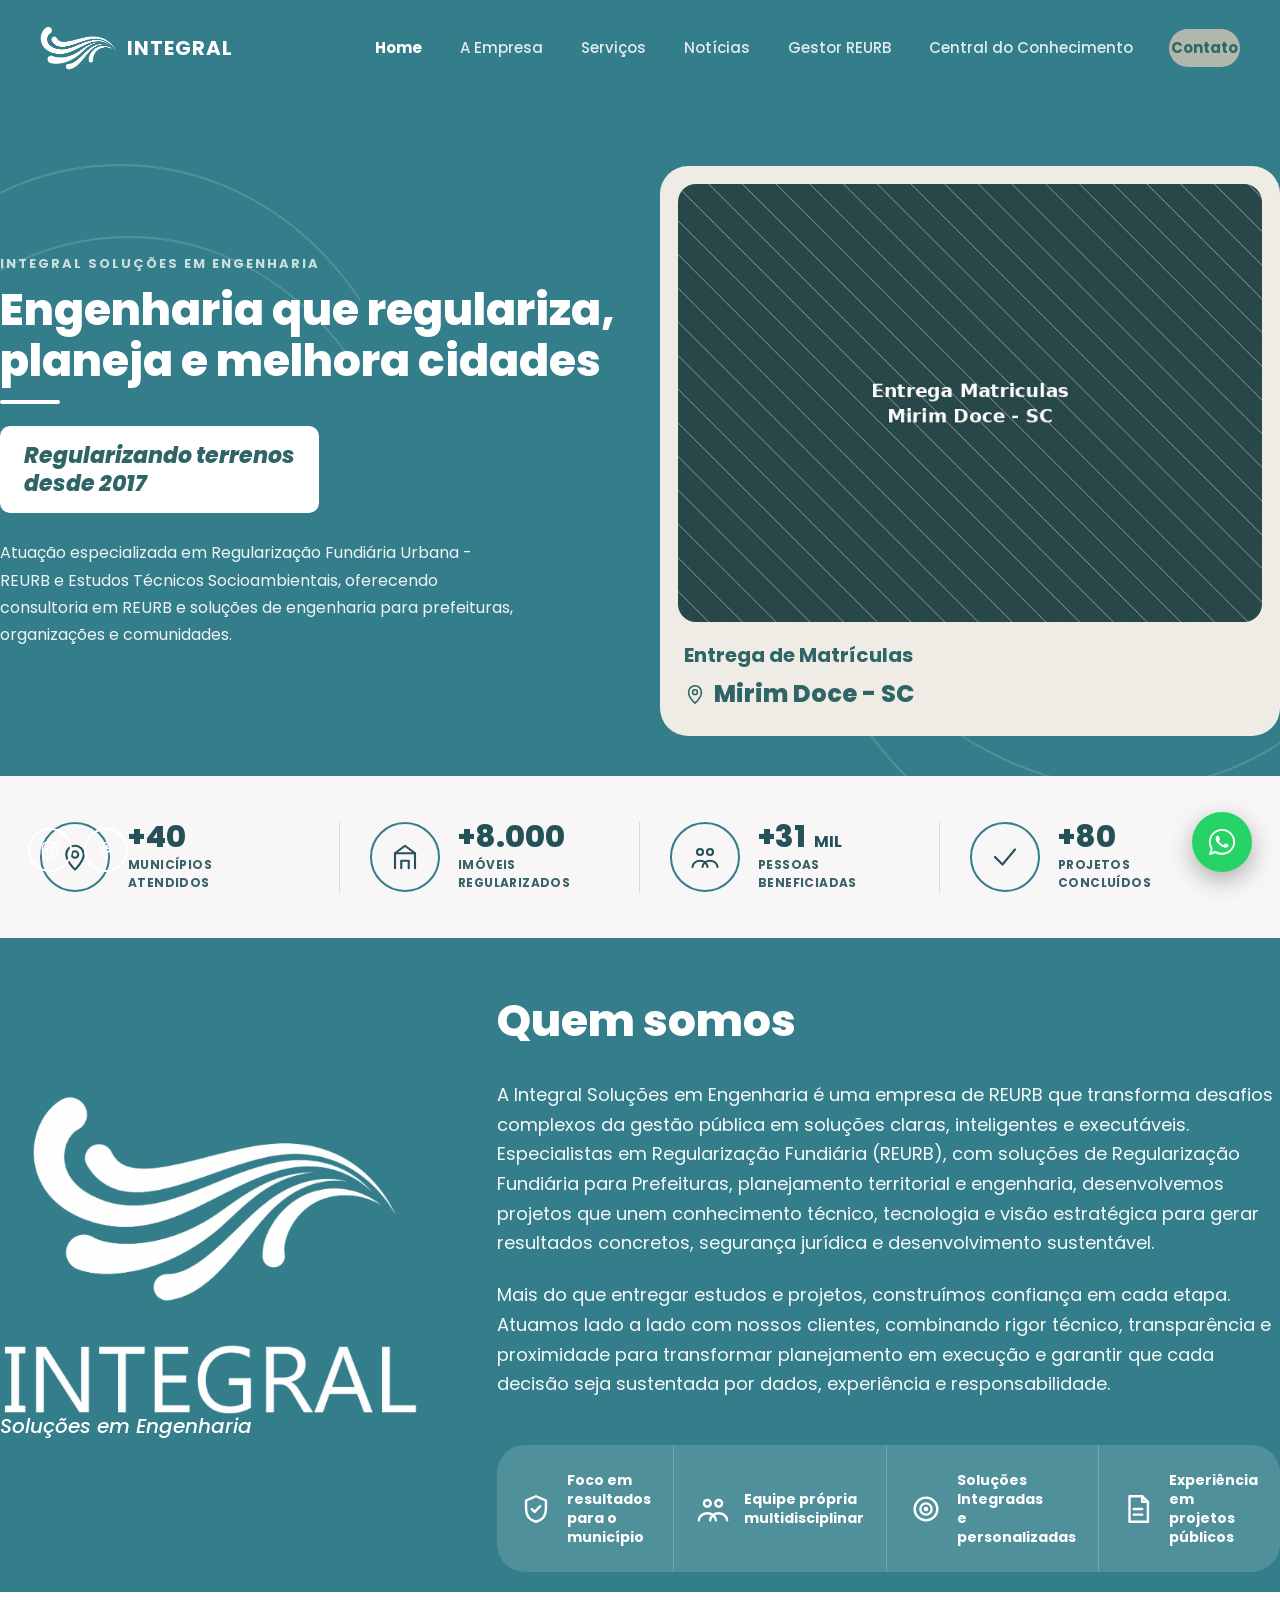
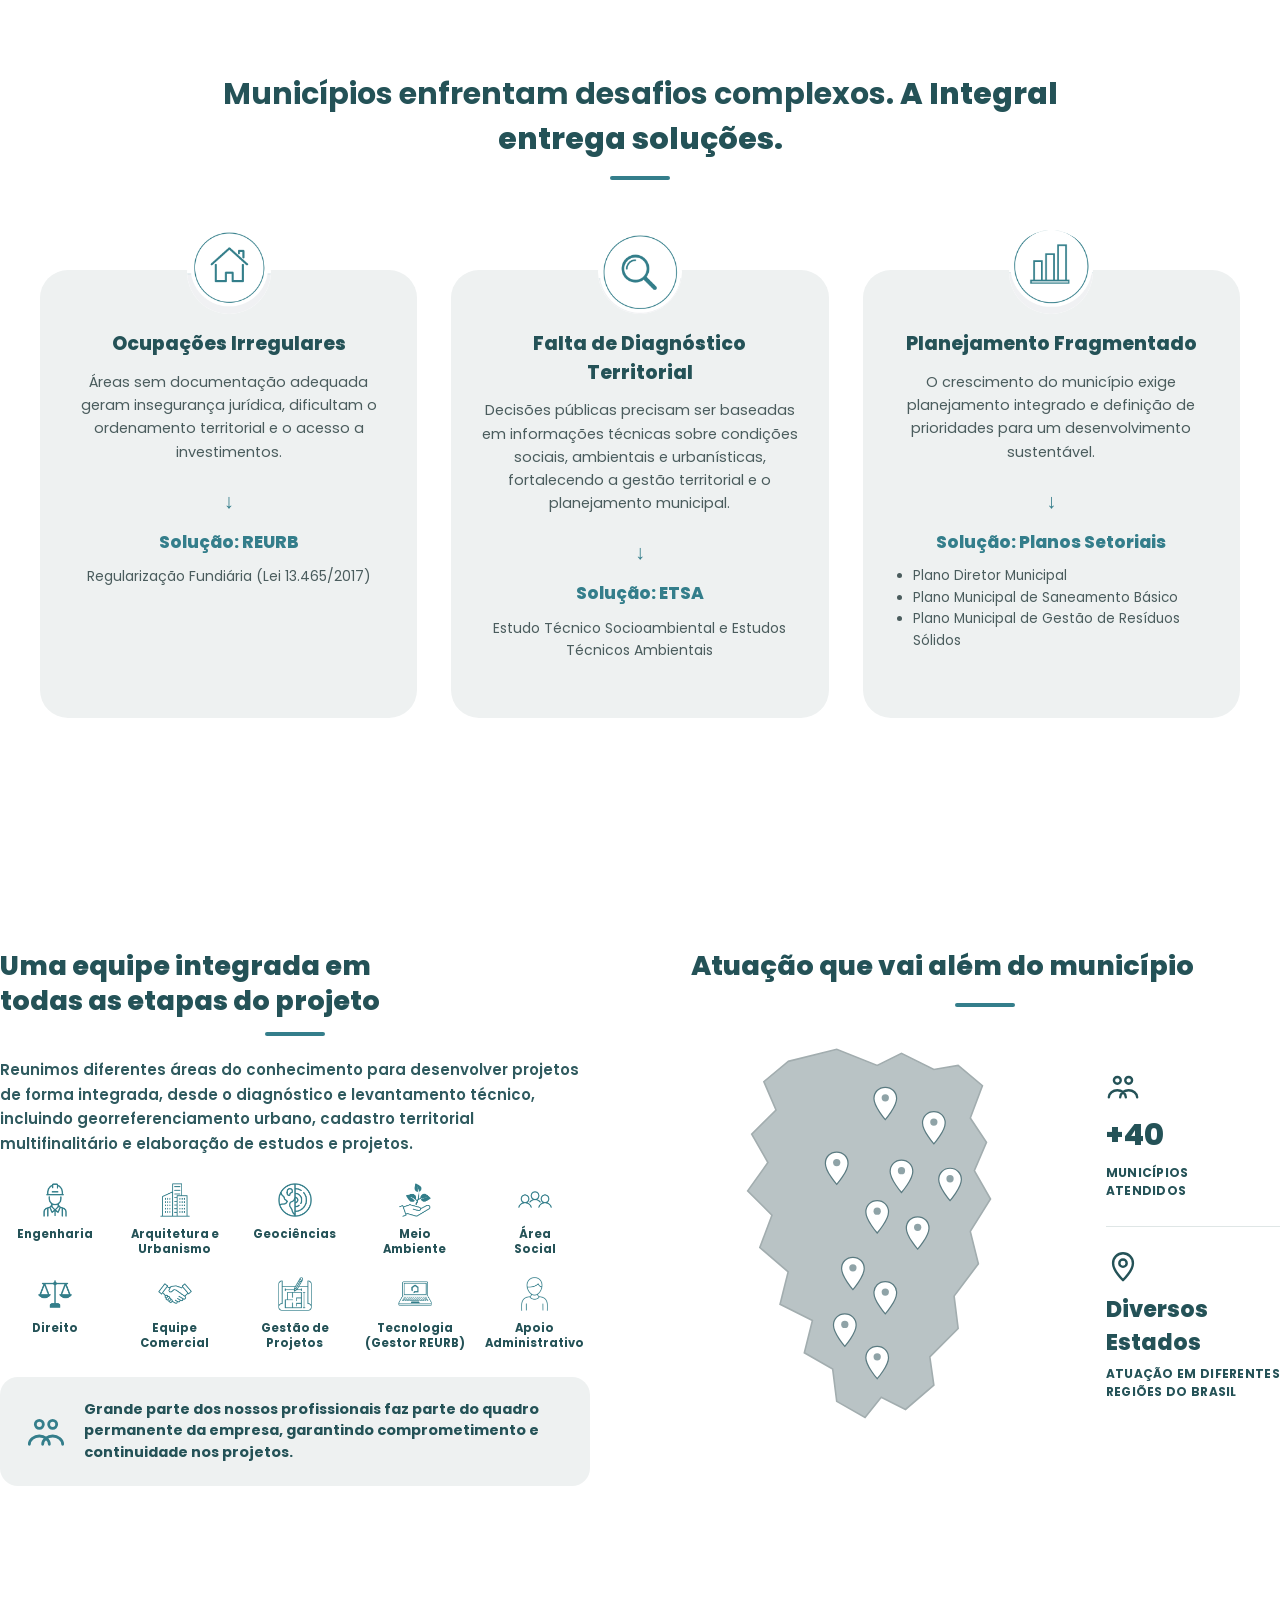
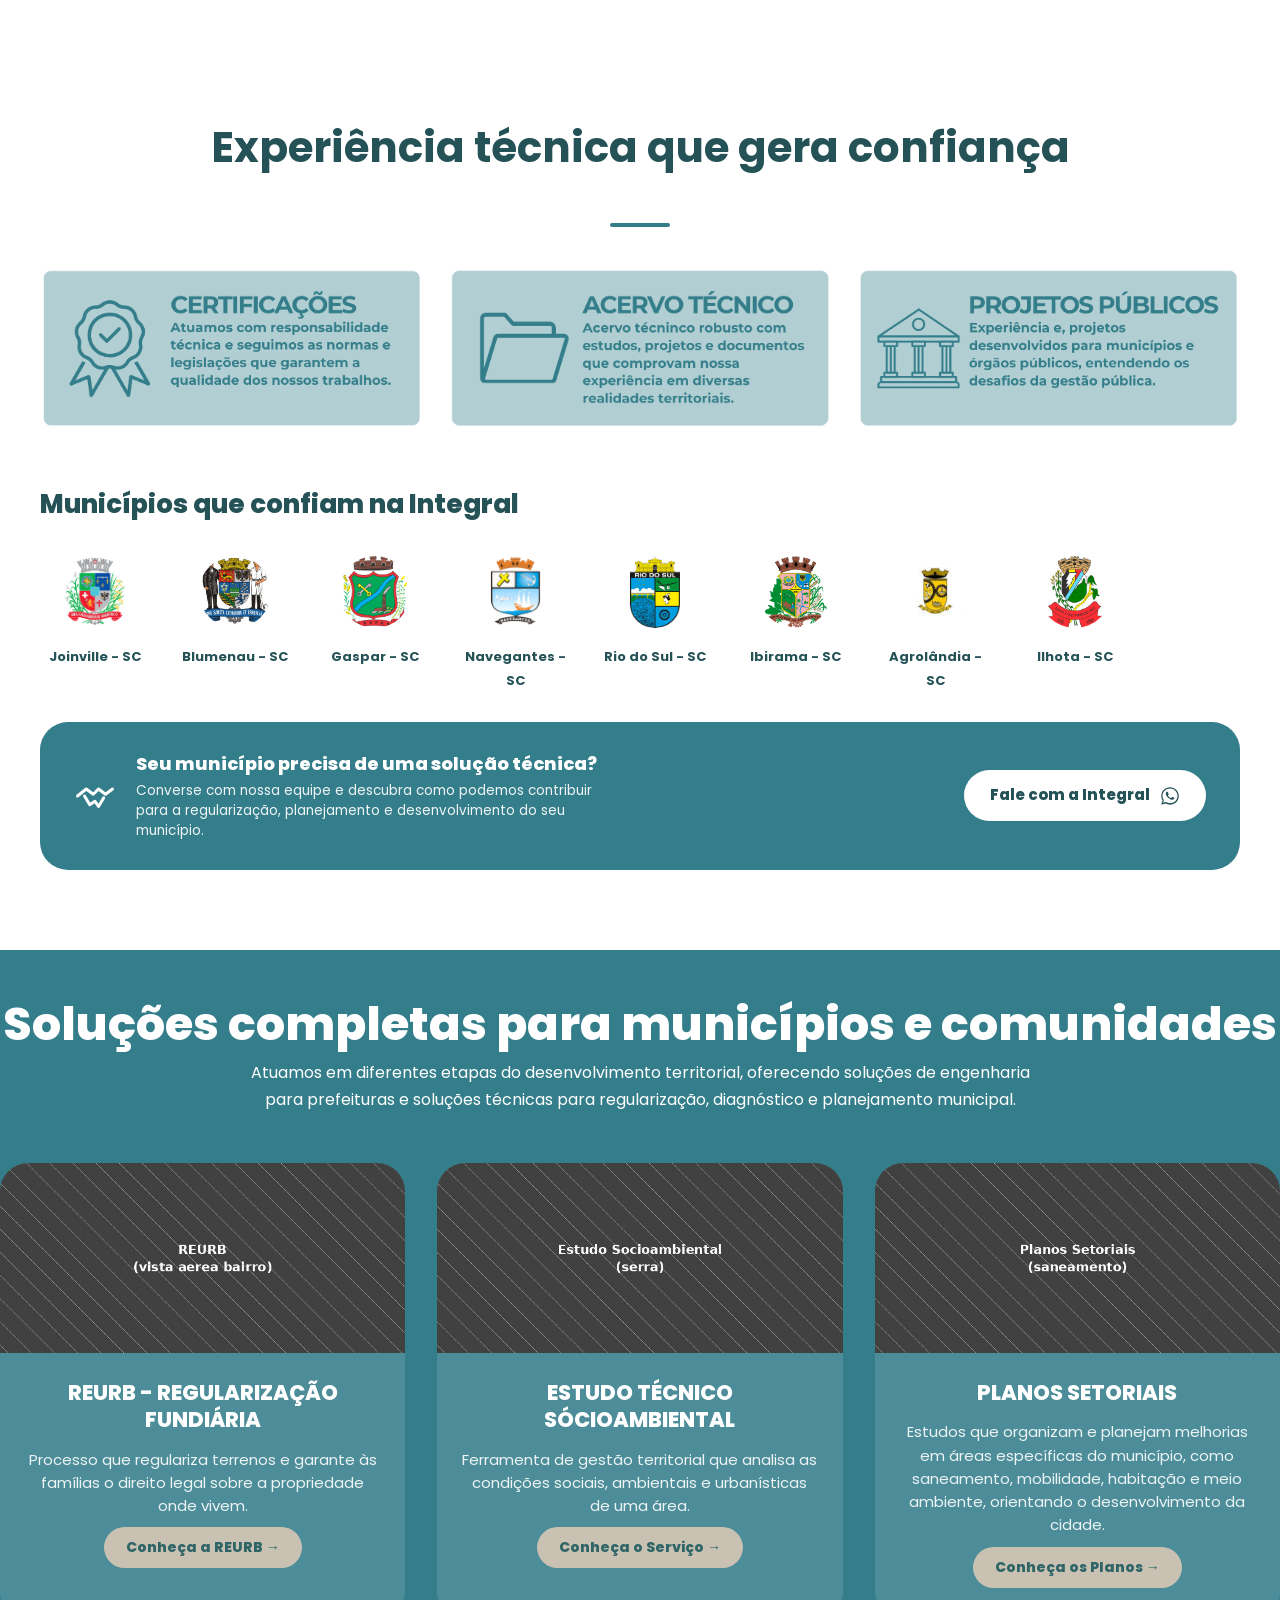
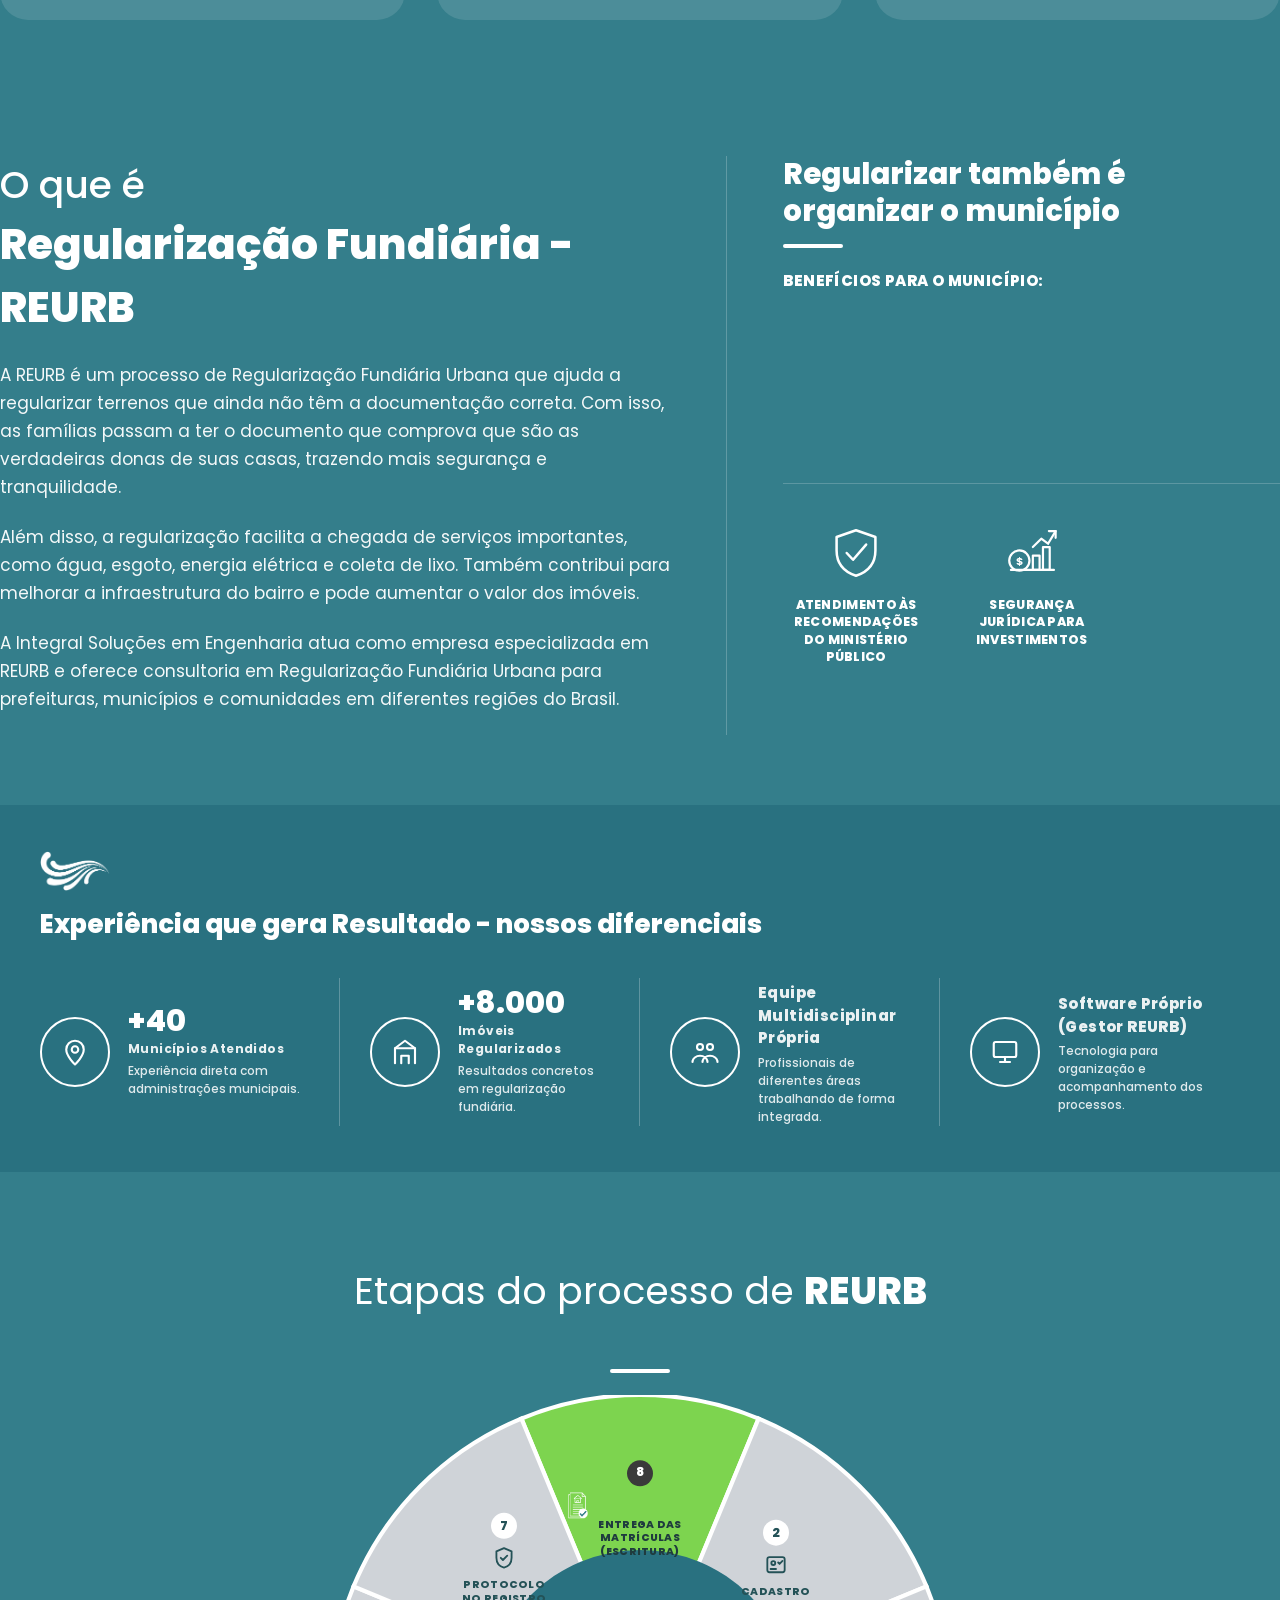
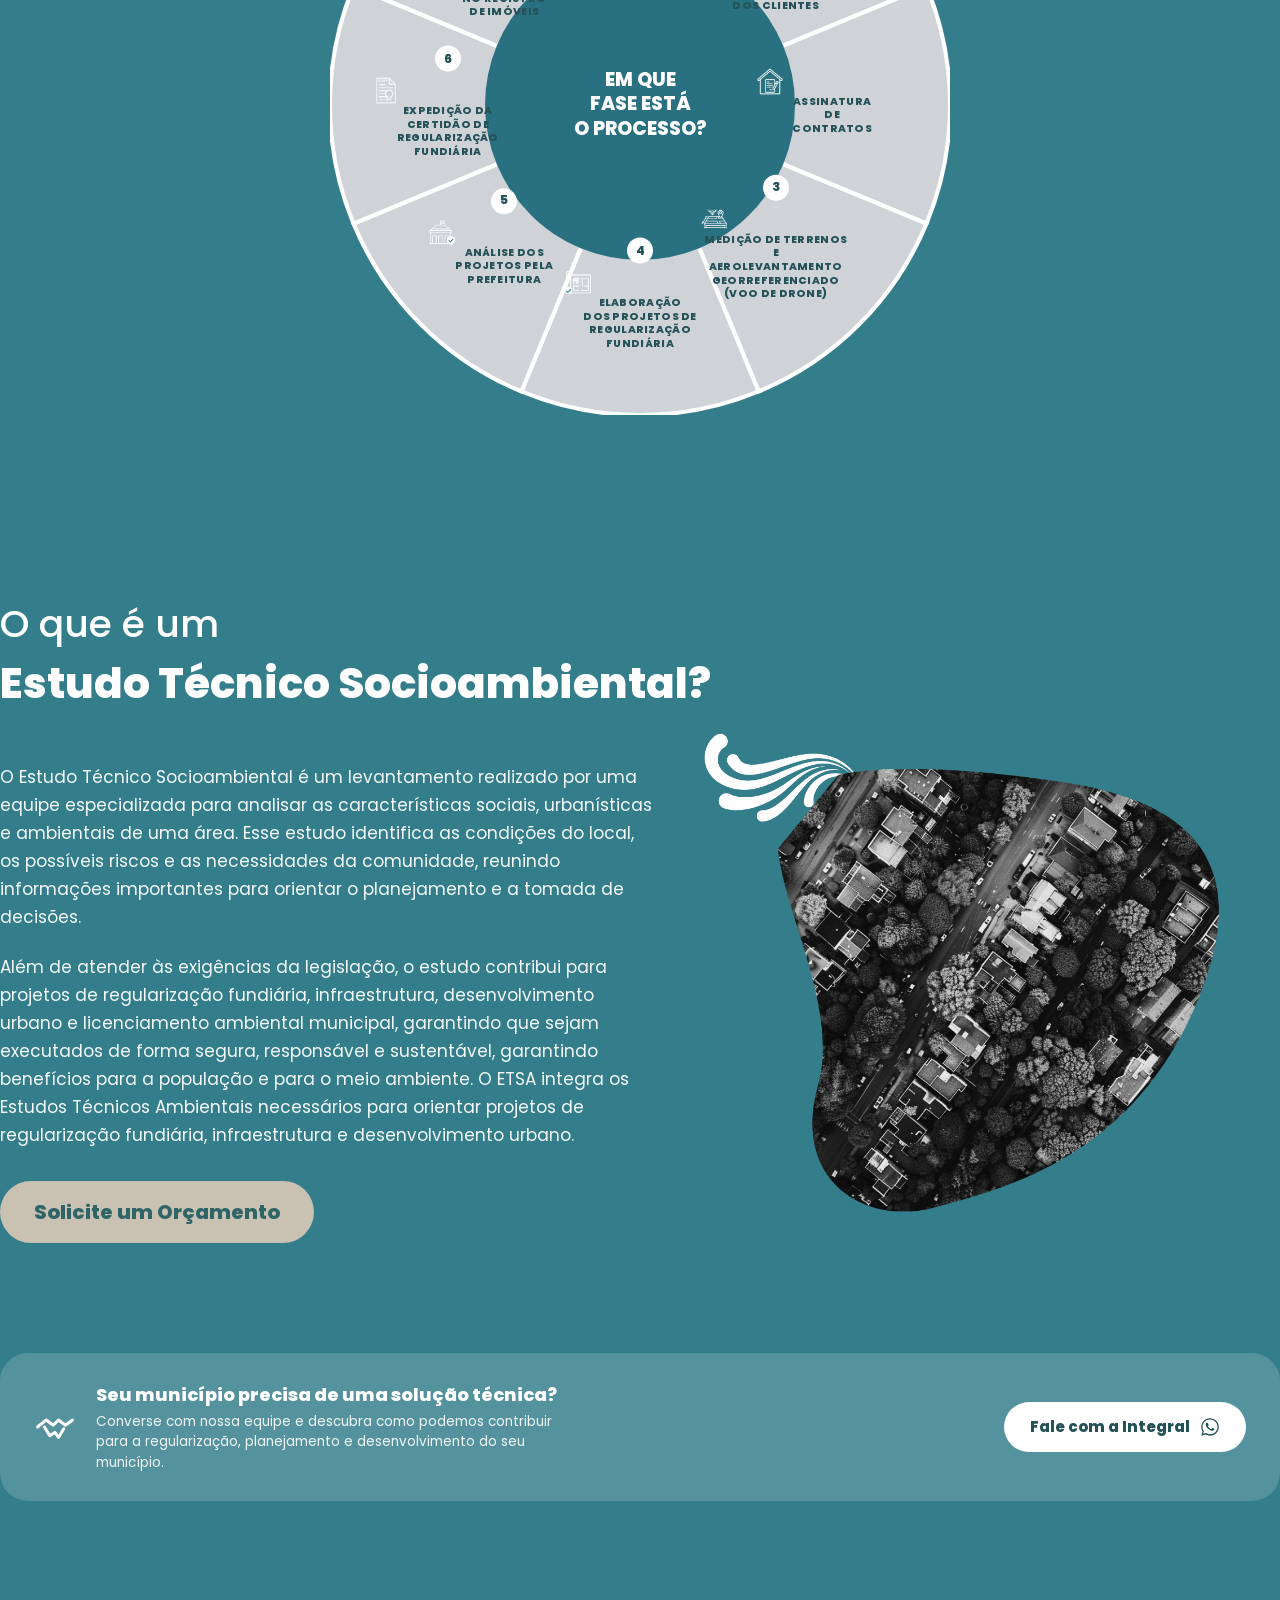
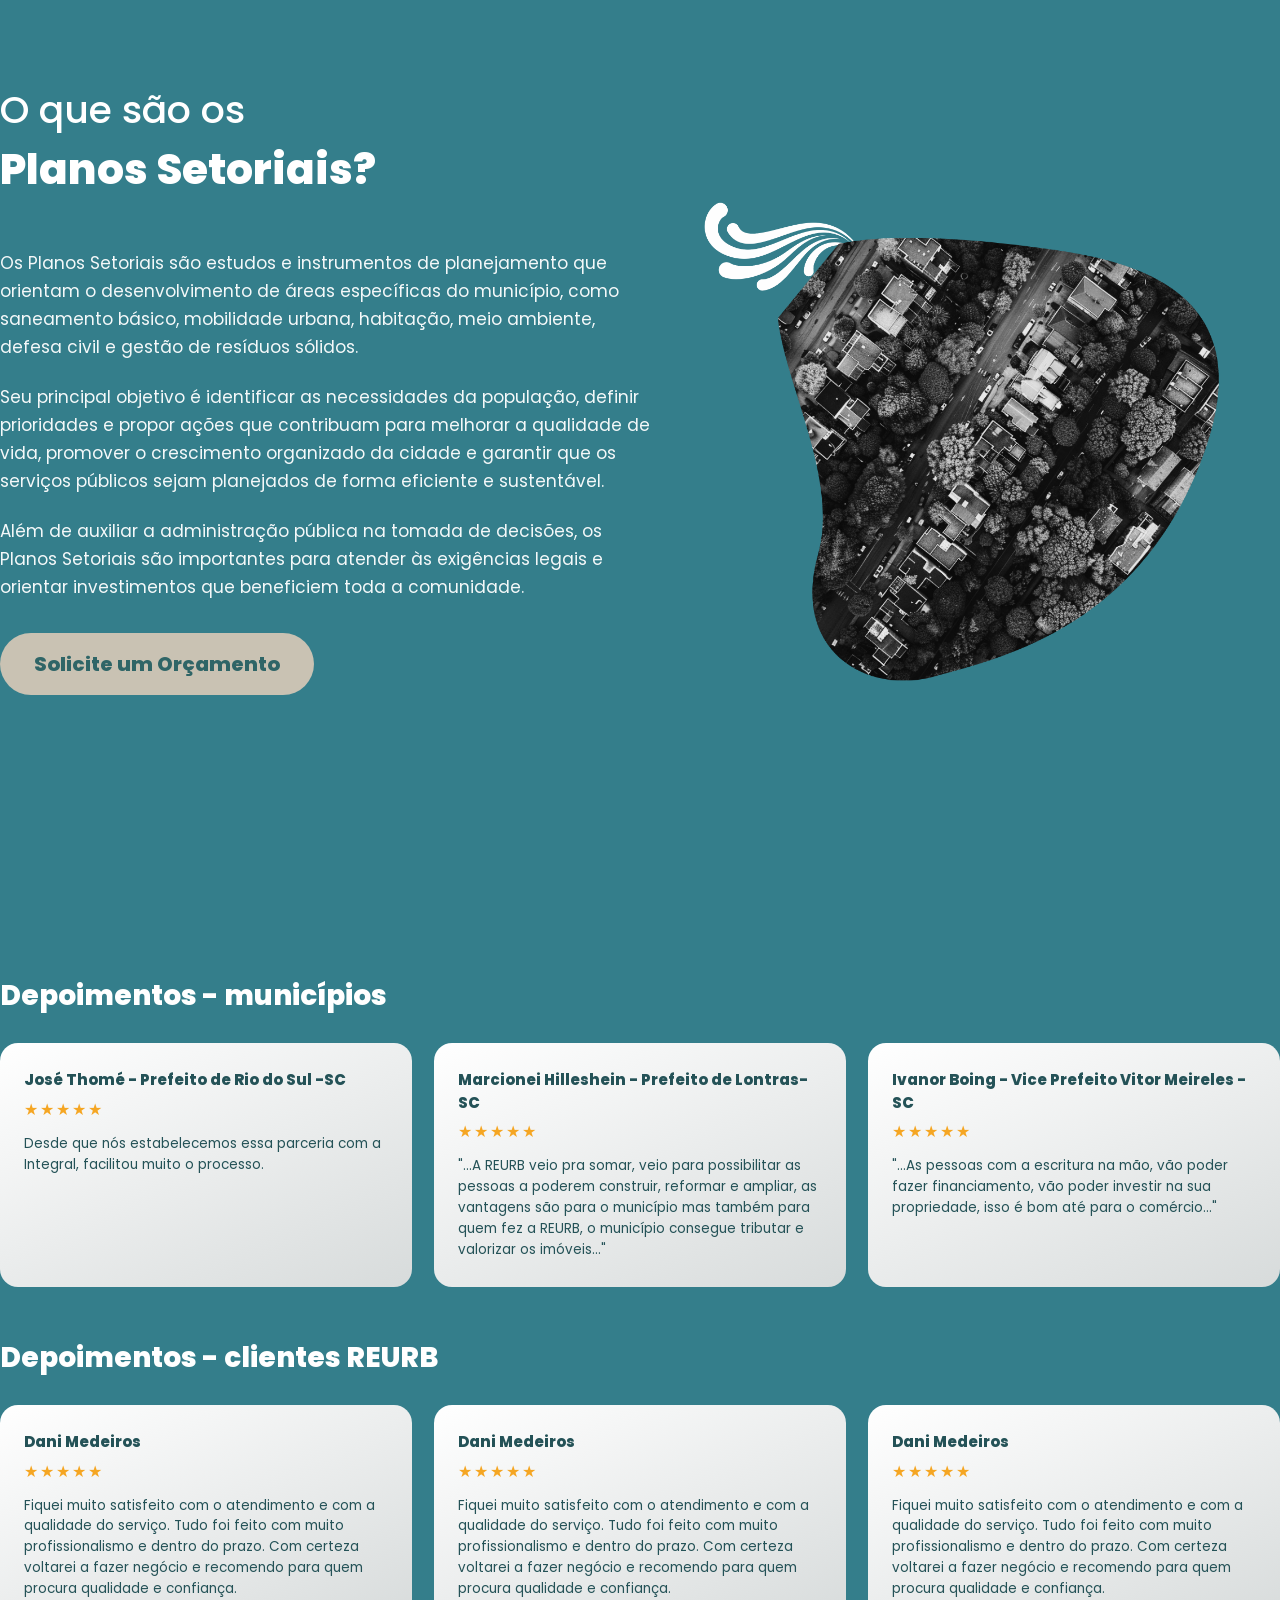
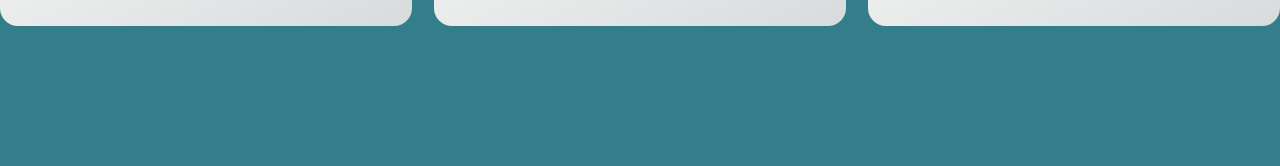
<file: index.html>
<!DOCTYPE html>
<html lang="pt-BR">
<head>
<meta charset="UTF-8">
<meta name="viewport" content="width=device-width, initial-scale=1.0">
<title>Home | Integral Soluções em Engenharia</title>
<meta name="description" content="Integral Soluções em Engenharia - Regularizando terrenos desde 2017. REURB, Estudo Técnico Sócioambiental e Planos Setoriais.">
<link rel="preconnect" href="https://fonts.googleapis.com">
<link rel="stylesheet" href="css/style.css">
<link rel="stylesheet" href="css/responsive.css">
<link rel="stylesheet" href="css/animations.css">
<link rel="stylesheet" href="css/redesign.css">
</head>
<body>
<div class="bg-lines">
  <svg class="top-left" viewBox="0 0 400 400" xmlns="http://www.w3.org/2000/svg" fill="none">
    <path d="M0 200 C 100 50, 300 50, 400 200" stroke="white" stroke-width="1.5"/>
    <path d="M0 260 C 120 110, 300 110, 400 260" stroke="white" stroke-width="1.5"/>
  </svg>
  <svg class="bottom-right" viewBox="0 0 400 400" xmlns="http://www.w3.org/2000/svg" fill="none">
    <path d="M0 200 C 100 350, 300 350, 400 200" stroke="white" stroke-width="1.5"/>
    <path d="M0 140 C 120 290, 300 290, 400 140" stroke="white" stroke-width="1.5"/>
  </svg>
</div>
<header class="site-header">
  <div class="container header-inner">
    <a href="index.html#home" class="logo">
      <img src="images/mcl/logo-icon-white.png" alt="Símbolo Integral" class="logo-mark-small" loading="lazy">
      <span class="logo-text">INTEGRAL</span>
    </a>
    <nav class="main-nav">
      <a href="index.html#home" class="active">Home</a>
<a href="index.html#empresa" class="">A Empresa</a>
<a href="index.html#servicos" class="">Serviços</a>
<a href="noticias.php" class="">Notícias</a>
<a href="gestor-reurb.html" class="">Gestor REURB</a>
<a href="conhecimento.html" class="">Central do Conhecimento</a>

      <a href="contato.html" class="btn-contato">Contato</a>
    </nav>
    <button class="menu-toggle" aria-label="Abrir menu"><span></span><span></span><span></span></button>
  </div>
</header>
<main>


<section id="home" class="hero container" style="scroll-margin-top: var(--header-h); padding-bottom: 40px;">
  <div class="hero-left reveal">
    <div class="eyebrow">Integral Soluções em Engenharia</div>
    <div class="hero-brand-name" style="font-size:44px; letter-spacing:0; line-height:1.15;">Engenharia que regulariza, planeja e melhora cidades</div>
    <div class="accent-bar"></div>
    <span class="hero-badge" style="font-style:italic;">Regularizando terrenos<br>desde 2017</span>
    <p class="hero-desc" style="margin-top:26px;">Atuação especializada em Regularização Fundiária Urbana - REURB e Estudos Técnicos Socioambientais, oferecendo consultoria em REURB e soluções de engenharia para prefeituras, organizações e comunidades.</p>
  </div>
  <div class="hero-right reveal" style="position:relative;">
    <div class="hero-card">
      <img src="images/noticia-mirim-doce.jpg" alt="Entrega de matrículas em Mirim Doce - SC" loading="lazy">
      <div class="hero-card-caption">
        <div class="label">Entrega de Matrículas</div>
        <div class="place"><svg viewBox="0 0 24 24" fill="none" stroke="currentColor" stroke-width="1.7" stroke-linecap="round" stroke-linejoin="round"><path d="M12 22s7-6.6 7-12a7 7 0 1 0-14 0c0 5.4 7 12 7 12z"/><circle cx="12" cy="10" r="2.6"/></svg> Mirim Doce - SC</div>
      </div>
    </div>
    <button class="hero-arrow" aria-label="Próximo"><svg viewBox="0 0 24 24" fill="none" stroke="currentColor" stroke-width="2.4" stroke-linecap="round" stroke-linejoin="round"><path d="M9 5l7 7-7 7"/></svg></button>
  </div>
</section>

<section class="stats-bar reveal">
  <div class="container stats-bar-grid">
    <div class="stats-item">
      <div class="stats-icon"><svg viewBox="0 0 24 24" fill="none" stroke="currentColor" stroke-width="1.7" stroke-linecap="round" stroke-linejoin="round"><path d="M12 22s7-6.6 7-12a7 7 0 1 0-14 0c0 5.4 7 12 7 12z"/><circle cx="12" cy="10" r="2.6"/></svg></div>
      <div><div class="stats-number">+40</div><div class="stats-label">Municípios<br>Atendidos</div></div>
    </div>
    <div class="stats-item">
      <div class="stats-icon"><svg viewBox="0 0 24 24" fill="none" stroke="currentColor" stroke-width="1.7" stroke-linecap="round" stroke-linejoin="round"><path d="M4 21V9l8-6 8 6v12"/><path d="M9 21v-6h6v6M4 9h16"/></svg></div>
      <div><div class="stats-number">+8.000</div><div class="stats-label">Imóveis<br>Regularizados</div></div>
    </div>
    <div class="stats-item">
      <div class="stats-icon"><svg viewBox="0 0 24 24" fill="none" stroke="currentColor" stroke-width="1.7" stroke-linecap="round" stroke-linejoin="round"><circle cx="8" cy="8" r="2.4"/><circle cx="16" cy="8" r="2.4"/><path d="M2 20c0-3 3-5 6-5s6 2 6 5M10 20c0-3 3-5 6-5s6 2 6 5"/></svg></div>
      <div><div class="stats-number">+31 <span class="unit">MIL</span></div><div class="stats-label">Pessoas<br>Beneficiadas</div></div>
    </div>
    <div class="stats-item">
      <div class="stats-icon"><svg viewBox="0 0 24 24" fill="none" stroke="currentColor" stroke-width="1.7" stroke-linecap="round" stroke-linejoin="round" stroke-width="2.2"><path d="M4 12l6 6L20 6"/></svg></div>
      <div><div class="stats-number">+80</div><div class="stats-label">Projetos<br>Concluídos</div></div>
    </div>
  </div>
</section>



<section id="empresa" class="section empresa-grid container" style="scroll-margin-top: var(--header-h); padding-bottom:20px;">
  <div class="reveal">
    <img src="images/mcl/logo-integral-wordmark.png" alt="Integral Soluções em Engenharia" style="max-width:420px;width:100%;height:auto;display:block;" loading="lazy">
    <div class="hero-brand-sub" style="font-size:20px;margin-top:-6px;">Soluções em Engenharia</div>
  </div>
  <div class="empresa-text reveal">
    <h1 class="empresa-title" style="font-size:44px;">Quem somos</h1>
    <p>A Integral Soluções em Engenharia é uma empresa de REURB que transforma desafios complexos da gestão pública em soluções claras, inteligentes e executáveis. Especialistas em Regularização Fundiária (REURB), com soluções de Regularização Fundiária para Prefeituras, planejamento territorial e engenharia, desenvolvemos projetos que unem conhecimento técnico, tecnologia e visão estratégica para gerar resultados concretos, segurança jurídica e desenvolvimento sustentável.</p>
    <p>Mais do que entregar estudos e projetos, construímos confiança em cada etapa. Atuamos lado a lado com nossos clientes, combinando rigor técnico, transparência e proximidade para transformar planejamento em execução e garantir que cada decisão seja sustentada por dados, experiência e responsabilidade.</p>
    
<div class="feature-strip reveal">
  <div class="feature-item"><svg viewBox="0 0 24 24" fill="none" stroke="currentColor" stroke-width="1.7" stroke-linecap="round" stroke-linejoin="round"><path d="M12 3l7 3v6c0 5-3 8-7 9-4-1-7-4-7-9V6z"/><path d="M9 12l2 2 4-4"/></svg><span>Foco em resultados<br>para o município</span></div>
  <div class="feature-item"><svg viewBox="0 0 24 24" fill="none" stroke="currentColor" stroke-width="1.7" stroke-linecap="round" stroke-linejoin="round"><circle cx="8" cy="8" r="2.4"/><circle cx="16" cy="8" r="2.4"/><path d="M2 20c0-3 3-5 6-5s6 2 6 5M10 20c0-3 3-5 6-5s6 2 6 5"/></svg><span>Equipe própria<br>multidisciplinar</span></div>
  <div class="feature-item"><svg viewBox="0 0 24 24" fill="none" stroke="currentColor" stroke-width="1.7" stroke-linecap="round" stroke-linejoin="round"><circle cx="12" cy="12" r="8"/><circle cx="12" cy="12" r="4"/><circle cx="12" cy="12" r="0.8" fill="currentColor"/></svg><span>Soluções Integradas<br>e personalizadas</span></div>
  <div class="feature-item"><svg viewBox="0 0 24 24" fill="none" stroke="currentColor" stroke-width="1.7" stroke-linecap="round" stroke-linejoin="round"><path d="M6 3h9l4 4v14H6z"/><path d="M9 12h6M9 16h6M15 3v4h4"/></svg><span>Experiência em<br>projetos públicos</span></div>
</div>

  </div>
</section>

<section class="section-light reveal">
  <div class="container">
    <p class="section-light-title">Municípios enfrentam desafios complexos. <strong>A Integral entrega soluções.</strong></p>
    <div class="accent-bar teal"></div>
    <div class="desafios-grid">
      <div class="desafio-card">
        <div class="desafio-icon-circle"><img src="images/mcl/icon-ocupacoes.png" alt="" style="width:100%;height:100%;object-fit:cover;border-radius:50%;"></div>
        <h3>Ocupações Irregulares</h3>
        <p>Áreas sem documentação adequada geram insegurança jurídica, dificultam o ordenamento territorial e o acesso a investimentos.</p>
        <div class="desafio-arrow">&darr;</div>
        <div class="desafio-solution">Solução: REURB</div>
        <p class="solution-desc">Regularização Fundiária (Lei 13.465/2017)</p>
      </div>
      <div class="desafio-card">
        <div class="desafio-icon-circle"><img src="images/mcl/icon-diagnostico.png" alt="" style="width:100%;height:100%;object-fit:cover;border-radius:50%;"></div>
        <h3>Falta de Diagnóstico Territorial</h3>
        <p>Decisões públicas precisam ser baseadas em informações técnicas sobre condições sociais, ambientais e urbanísticas, fortalecendo a gestão territorial e o planejamento municipal.</p>
        <div class="desafio-arrow">&darr;</div>
        <div class="desafio-solution">Solução: ETSA</div>
        <p class="solution-desc">Estudo Técnico Socioambiental e Estudos Técnicos Ambientais</p>
      </div>
      <div class="desafio-card">
        <div class="desafio-icon-circle"><img src="images/mcl/icon-planejamento.png" alt="" style="width:100%;height:100%;object-fit:cover;border-radius:50%;"></div>
        <h3>Planejamento Fragmentado</h3>
        <p>O crescimento do município exige planejamento integrado e definição de prioridades para um desenvolvimento sustentável.</p>
        <div class="desafio-arrow">&darr;</div>
        <div class="desafio-solution">Solução: Planos Setoriais</div>
        <ul>
          <li>Plano Diretor Municipal</li>
          <li>Plano Municipal de Saneamento Básico</li>
          <li>Plano Municipal de Gestão de Resíduos Sólidos</li>
        </ul>
      </div>
    </div>
  </div>
</section>

<section class="section-light">
  <div class="container equipe-v2">
    <div class="equipe-col reveal">
      <h2>Uma equipe integrada em<br>todas as etapas do projeto</h2>
      <div class="accent-bar teal"></div>
      <p class="lead">Reunimos diferentes áreas do conhecimento para desenvolver projetos de forma integrada, desde o diagnóstico e levantamento técnico, incluindo georreferenciamento urbano, cadastro territorial multifinalitário e elaboração de estudos e projetos.</p>
      <div class="icon-grid2">
        <div class="igi"><img src="images/mcl/eq-engenharia.png" alt="Engenharia"><span>Engenharia</span></div>
<div class="igi"><img src="images/mcl/eq-arquitetura.png" alt="Arquitetura e Urbanismo"><span>Arquitetura e<br>Urbanismo</span></div>
<div class="igi"><img src="images/mcl/eq-geociencias.png" alt="Geociências"><span>Geociências</span></div>
<div class="igi"><img src="images/mcl/eq-meioambiente.png" alt="Meio Ambiente"><span>Meio<br>Ambiente</span></div>
<div class="igi"><img src="images/mcl/eq-areasocial.png" alt="Área Social"><span>Área<br>Social</span></div>
<div class="igi"><img src="images/mcl/eq-direito.png" alt="Direito"><span>Direito</span></div>
<div class="igi"><img src="images/mcl/eq-comercial.png" alt="Equipe Comercial"><span>Equipe<br>Comercial</span></div>
<div class="igi"><img src="images/mcl/eq-gestaoprojetos.png" alt="Gestão de Projetos"><span>Gestão de<br>Projetos</span></div>
<div class="igi"><img src="images/mcl/eq-tecnologia.png" alt="Tecnologia (Gestor REURB)"><span>Tecnologia<br>(Gestor REURB)</span></div>
<div class="igi"><img src="images/mcl/eq-apoioadm.png" alt="Apoio Administrativo"><span>Apoio<br>Administrativo</span></div>
      </div>
      <div class="equipe-note">
        <svg viewBox="0 0 24 24" fill="none" stroke="currentColor" stroke-width="1.7" stroke-linecap="round" stroke-linejoin="round"><circle cx="8" cy="8" r="2.4"/><circle cx="16" cy="8" r="2.4"/><path d="M2 20c0-3 3-5 6-5s6 2 6 5M10 20c0-3 3-5 6-5s6 2 6 5"/></svg>
        <p>Grande parte dos nossos profissionais faz parte do quadro permanente da empresa, garantindo comprometimento e continuidade nos projetos.</p>
      </div>
    </div>
    <div class="equipe-v2-divider"></div>
    <div class="atuacao-col reveal">
      <h2>Atuação que vai além do município</h2>
      <div class="accent-bar teal"></div>
      <div class="atuacao-inner">
        <div class="brasil-map-wrap"><svg viewBox="0 0 420 500" xmlns="http://www.w3.org/2000/svg">
  <path d="M120,40 L180,25 L230,45 L260,30 L300,50 L330,45 L360,70 L345,110 L365,140 L350,175 L370,210 L345,250 L355,290 L325,330 L330,370 L295,405 L300,440 L265,470 L235,455 L215,480 L180,460 L175,420 L140,400 L150,360 L110,340 L120,300 L85,270 L100,230 L70,200 L95,165 L75,130 L105,100 L90,65 Z" fill="#b9c3c5" stroke="#a2adaf" stroke-width="2"/>
  <path d="M240 72c-8 0-14 6-14 14 0 10 14 26 14 26s14-16 14-26c0-8-6-14-14-14z" fill="#ffffff" stroke="#5a7a80" stroke-width="1.5"/><circle cx="240" cy="85" r="4.5" fill="#8fa3a7"/>
<path d="M300 102c-8 0-14 6-14 14 0 10 14 26 14 26s14-16 14-26c0-8-6-14-14-14z" fill="#ffffff" stroke="#5a7a80" stroke-width="1.5"/><circle cx="300" cy="115" r="4.5" fill="#8fa3a7"/>
<path d="M180 152c-8 0-14 6-14 14 0 10 14 26 14 26s14-16 14-26c0-8-6-14-14-14z" fill="#ffffff" stroke="#5a7a80" stroke-width="1.5"/><circle cx="180" cy="165" r="4.5" fill="#8fa3a7"/>
<path d="M260 162c-8 0-14 6-14 14 0 10 14 26 14 26s14-16 14-26c0-8-6-14-14-14z" fill="#ffffff" stroke="#5a7a80" stroke-width="1.5"/><circle cx="260" cy="175" r="4.5" fill="#8fa3a7"/>
<path d="M320 172c-8 0-14 6-14 14 0 10 14 26 14 26s14-16 14-26c0-8-6-14-14-14z" fill="#ffffff" stroke="#5a7a80" stroke-width="1.5"/><circle cx="320" cy="185" r="4.5" fill="#8fa3a7"/>
<path d="M230 212c-8 0-14 6-14 14 0 10 14 26 14 26s14-16 14-26c0-8-6-14-14-14z" fill="#ffffff" stroke="#5a7a80" stroke-width="1.5"/><circle cx="230" cy="225" r="4.5" fill="#8fa3a7"/>
<path d="M280 232c-8 0-14 6-14 14 0 10 14 26 14 26s14-16 14-26c0-8-6-14-14-14z" fill="#ffffff" stroke="#5a7a80" stroke-width="1.5"/><circle cx="280" cy="245" r="4.5" fill="#8fa3a7"/>
<path d="M200 282c-8 0-14 6-14 14 0 10 14 26 14 26s14-16 14-26c0-8-6-14-14-14z" fill="#ffffff" stroke="#5a7a80" stroke-width="1.5"/><circle cx="200" cy="295" r="4.5" fill="#8fa3a7"/>
<path d="M240 312c-8 0-14 6-14 14 0 10 14 26 14 26s14-16 14-26c0-8-6-14-14-14z" fill="#ffffff" stroke="#5a7a80" stroke-width="1.5"/><circle cx="240" cy="325" r="4.5" fill="#8fa3a7"/>
<path d="M190 352c-8 0-14 6-14 14 0 10 14 26 14 26s14-16 14-26c0-8-6-14-14-14z" fill="#ffffff" stroke="#5a7a80" stroke-width="1.5"/><circle cx="190" cy="365" r="4.5" fill="#8fa3a7"/>
<path d="M230 392c-8 0-14 6-14 14 0 10 14 26 14 26s14-16 14-26c0-8-6-14-14-14z" fill="#ffffff" stroke="#5a7a80" stroke-width="1.5"/><circle cx="230" cy="405" r="4.5" fill="#8fa3a7"/>
</svg></div>
        <div class="atuacao-stats">
          <div class="atuacao-stat">
            <svg viewBox="0 0 24 24" fill="none" stroke="currentColor" stroke-width="1.7" stroke-linecap="round" stroke-linejoin="round"><circle cx="8" cy="8" r="2.4"/><circle cx="16" cy="8" r="2.4"/><path d="M2 20c0-3 3-5 6-5s6 2 6 5M10 20c0-3 3-5 6-5s6 2 6 5"/></svg>
            <div class="big">+40</div>
            <div class="lbl">MUNICÍPIOS<br>ATENDIDOS</div>
          </div>
          <div class="atuacao-stat divider-top">
            <svg viewBox="0 0 24 24" fill="none" stroke="currentColor" stroke-width="1.7" stroke-linecap="round" stroke-linejoin="round"><path d="M12 22s7-6.6 7-12a7 7 0 1 0-14 0c0 5.4 7 12 7 12z"/><circle cx="12" cy="10" r="2.6"/></svg>
            <div class="big" style="font-size:22px;">Diversos<br>Estados</div>
            <div class="lbl">ATUAÇÃO EM DIFERENTES<br>REGIÕES DO BRASIL</div>
          </div>
        </div>
      </div>
    </div>
  </div>
</section>

<section class="section-light">
  <div class="container">
  <h2 class="section-title reveal" style="justify-content:center; text-align:center; display:block;">Experiência técnica que gera confiança</h2>
  <div class="accent-bar teal" style="margin-left:auto;margin-right:auto;"></div>
  <div class="confianca-cards">
    <div class="confianca-card reveal img-card"><img src="images/mcl/card-certificacoes.png" alt="Certificações: Atuamos com responsabilidade técnica e seguimos as normas e legislações que garantem a qualidade dos nossos trabalhos."></div>
    <div class="confianca-card reveal img-card"><img src="images/mcl/card-acervo.png" alt="Acervo Técnico: acervo robusto com estudos, projetos e documentos que comprovam nossa experiência em diversas realidades territoriais."></div>
    <div class="confianca-card reveal img-card"><img src="images/mcl/card-projetos.png" alt="Projetos Públicos: experiência em projetos desenvolvidos para municípios e órgãos públicos, entendendo os desafios da gestão pública."></div>
  </div>

  <p class="municipios-title reveal">Municípios que confiam na Integral</p>
  <div class="municipios-track reveal">
    <div class="municipio-badge"><div class="municipio-shield"><img src="images/mcl/brasao-joinville.png" alt="Brasão de Joinville - SC"></div><span>Joinville - SC</span></div>
<div class="municipio-badge"><div class="municipio-shield"><img src="images/mcl/brasao-blumenau.png" alt="Brasão de Blumenau - SC"></div><span>Blumenau - SC</span></div>
<div class="municipio-badge"><div class="municipio-shield"><img src="images/mcl/brasao-gaspar.png" alt="Brasão de Gaspar - SC"></div><span>Gaspar - SC</span></div>
<div class="municipio-badge"><div class="municipio-shield"><img src="images/mcl/brasao-navegantes.png" alt="Brasão de Navegantes - SC"></div><span>Navegantes - SC</span></div>
<div class="municipio-badge"><div class="municipio-shield"><img src="images/mcl/brasao-riodosul.png" alt="Brasão de Rio do Sul - SC"></div><span>Rio do Sul - SC</span></div>
<div class="municipio-badge"><div class="municipio-shield"><img src="images/mcl/brasao-ibirama.png" alt="Brasão de Ibirama - SC"></div><span>Ibirama - SC</span></div>
<div class="municipio-badge"><div class="municipio-shield"><img src="images/mcl/brasao-agrolandia.png" alt="Brasão de Agrolândia - SC"></div><span>Agrolândia - SC</span></div>
<div class="municipio-badge"><div class="municipio-shield"><img src="images/mcl/brasao-ilhota.png" alt="Brasão de Ilhota - SC"></div><span>Ilhota - SC</span></div>
  </div>

  <div class="cta-banner reveal">
    <div class="cta-banner-left">
      <svg viewBox="0 0 24 24" fill="none" stroke="currentColor" stroke-width="1.7" stroke-linecap="round" stroke-linejoin="round"><path d="M2 12l5-4 4 3 3-3 4 3 4-3"/><path d="M6 12l3 5 3-2 2 3 3-5"/></svg>
      <div>
        <h4>Seu município precisa de uma solução técnica?</h4>
        <p>Converse com nossa equipe e descubra como podemos contribuir para a regularização, planejamento e desenvolvimento do seu município.</p>
      </div>
    </div>
    <a href="contato.html" class="btn-pill-white">Fale com a Integral <svg viewBox="0 0 32 32" fill="currentColor" width="20" height="20"><path d="M16 2C8.3 2 2 8.3 2 16c0 2.6.7 5.1 2.1 7.3L2 30l6.9-2c2.1 1.2 4.5 1.8 7.1 1.8 7.7 0 14-6.3 14-14S23.7 2 16 2zm0 25.5c-2.3 0-4.6-.6-6.5-1.8l-.5-.3-4.1 1.2 1.2-4-.3-.5C4.5 20.1 4 18.1 4 16 4 9.4 9.4 4 16 4s12 5.4 12 12-5.4 11.5-12 11.5zm6.4-8.9c-.3-.2-2-1-2.3-1.1-.3-.1-.5-.2-.8.2s-.9 1.1-1.1 1.3c-.2.2-.4.2-.8.1-.3-.2-1.4-.5-2.7-1.7-1-.9-1.7-2-1.9-2.3-.2-.3 0-.5.2-.7.2-.2.3-.4.5-.6.2-.2.2-.4.3-.6.1-.2 0-.5 0-.7-.1-.2-.8-1.9-1-2.6-.3-.7-.6-.6-.8-.6h-.7c-.2 0-.6.1-.9.4-.3.3-1.2 1.1-1.2 2.8s1.2 3.3 1.4 3.5c.2.2 2.4 3.7 5.9 5.1.8.3 1.4.5 1.9.7.8.3 1.5.2 2.1.1.6-.1 2-.8 2.2-1.5.3-.7.3-1.4.2-1.5-.1-.2-.3-.3-.6-.4z"/></svg></a>
  </div>
  </div>
</section>



<section id="servicos" class="section container servicos-header" style="scroll-margin-top: var(--header-h);">
  <h1 class="servicos-title reveal">Soluções completas para municípios e comunidades</h1>
  <p class="hero-desc reveal" style="max-width:820px;margin:0 auto 10px;text-align:center;font-size:16px;">Atuamos em diferentes etapas do desenvolvimento territorial, oferecendo soluções de engenharia para prefeituras e soluções técnicas para regularização, diagnóstico e planejamento municipal.</p>
  <div class="servicos-grid">
    <article class="servico-card reveal">
      <img src="images/servico-reurb.jpg" alt="Bairro visto de cima" loading="lazy">
      <div class="servico-card-body">
        <h3>REURB - REGULARIZAÇÃO<br>FUNDIÁRIA</h3>
        <p>Processo que regulariza terrenos e
        garante às famílias o direito legal sobre a
        propriedade onde vivem.</p>
        <a href="#reurb" class="btn-beige" style="font-size:14px;padding:10px 22px;">Conheça a REURB &rarr;</a>
      </div>
    </article>
    <article class="servico-card reveal">
      <img src="images/servico-estudo-socioambiental.jpg" alt="Montanhas e serra" loading="lazy">
      <div class="servico-card-body">
        <h3>ESTUDO TÉCNICO<br>SÓCIOAMBIENTAL</h3>
        <p>Ferramenta de gestão territorial que
        analisa as condições sociais, ambientais
        e urbanísticas de uma área.</p>
        <a href="#etsa" class="btn-beige" style="font-size:14px;padding:10px 22px;">Conheça o Serviço &rarr;</a>
      </div>
    </article>
    <article class="servico-card reveal">
      <img src="images/servico-planos-setoriais.jpg" alt="Tubulação de saneamento" loading="lazy">
      <div class="servico-card-body">
        <h3>PLANOS SETORIAIS</h3>
        <p>Estudos que organizam e planejam
        melhorias em áreas específicas do
        município, como saneamento, mobilidade,
        habitação e meio ambiente, orientando o
        desenvolvimento da cidade.</p>
        <a href="#planos" class="btn-beige" style="font-size:14px;padding:10px 22px;">Conheça os Planos &rarr;</a>
      </div>
    </article>
  </div>
</section>

<section id="reurb" class="reurb-split container" style="scroll-margin-top: var(--header-h);">
  <div class="reveal">
    <p class="detail-title">O que é<br><strong>Regularização Fundiária - REURB</strong></p>
    <div class="detail-text">
      <p>A REURB é um processo de Regularização Fundiária Urbana que ajuda a regularizar
      terrenos que ainda não têm a documentação correta. Com isso, as famílias passam a ter o
      documento que comprova que são as verdadeiras donas de suas casas, trazendo mais
      segurança e tranquilidade.</p>
      <p>Além disso, a regularização facilita a chegada de
      serviços importantes, como água, esgoto, energia
      elétrica e coleta de lixo. Também contribui para
      melhorar a infraestrutura do bairro e pode aumentar o
      valor dos imóveis.</p>
      <p>A Integral Soluções em Engenharia atua como empresa especializada em REURB e
      oferece consultoria em Regularização Fundiária Urbana para prefeituras, municípios
      e comunidades em diferentes regiões do Brasil.</p>
    </div>
  </div>

  <div class="reurb-divider" aria-hidden="true"></div>

  <div class="reveal reurb-benefits">
    <p class="reurb-benefits-title">Regularizar também é<br>organizar o município</p>
    <div class="accent-bar"></div>
    <p class="reurb-benefits-label">BENEFÍCIOS PARA O MUNICÍPIO:</p>
    <div class="beneficios-icon-grid">
      <div class="beneficio-icon-item reveal"><div class="bi-circle"><svg viewBox="0 0 64 64" fill="none"><circle cx="26" cy="24" r="19" stroke="white" stroke-width="3.2"/><text x="26" y="31" font-size="19" font-weight="700" fill="white" text-anchor="middle" font-family="Poppins, sans-serif">$</text><path d="M44 32l-10 12-10-12" fill="none" stroke="white" stroke-width="4" stroke-linecap="round" stroke-linejoin="round"/><line x1="34" y1="32" x2="34" y2="44" stroke="white" stroke-width="4" stroke-linecap="round"/></svg></div><p>REDUÇÃO DE<br>PASSIVOS<br>JURÍDICOS</p></div>
      <div class="beneficio-icon-item reveal"><div class="bi-circle"><svg viewBox="0 0 64 64" fill="none"><ellipse cx="19" cy="45" rx="14" ry="5" fill="white"/><ellipse cx="19" cy="39" rx="14" ry="5" fill="white" opacity="0.85"/><ellipse cx="19" cy="33" rx="14" ry="5" fill="white" opacity="0.7"/><circle cx="43" cy="26" r="14" fill="white"/><text x="43" y="32" font-size="14" font-weight="700" fill="#347e8b" text-anchor="middle" font-family="Poppins, sans-serif">$</text><path d="M43 3v13M37 11l6-8 6 8" stroke="white" stroke-width="3" fill="none" stroke-linecap="round" stroke-linejoin="round"/></svg></div><p>AUMENTO DA<br>ARRECADAÇÃO<br>MUNICIPAL</p></div>
      <div class="beneficio-icon-item reveal"><div class="bi-circle"><svg viewBox="0 0 64 64" fill="none" stroke="white" stroke-width="2.6" stroke-linecap="round" stroke-linejoin="round"><path d="M4 42 L13 31 L27 27 L39 31 L47 24"/><circle cx="13" cy="31" r="2.1" fill="white" stroke="none"/><circle cx="27" cy="27" r="2.1" fill="white" stroke="none"/><circle cx="39" cy="31" r="2.1" fill="white" stroke="none"/><rect x="37" y="21" width="23" height="23" rx="1"/><path d="M37 21 L48.5 9 L60 21"/><line x1="45" y1="44" x2="45" y2="31"/><line x1="52" y1="44" x2="52" y2="31"/></svg></div><p>ORGANIZAÇÃO<br>TERRITORIAL</p></div>
      <div class="beneficios-divider"></div>
      <div class="beneficio-icon-item reveal"><div class="bi-circle"><svg viewBox="0 0 64 64" fill="none" stroke="white" stroke-width="3" stroke-linecap="round" stroke-linejoin="round"><path d="M32 5 L55 13 V29 C55 46 44 55 32 59 C20 55 9 46 9 29 V13 Z"/><path d="M21 32 L28.5 40 L44 22"/></svg></div><p>ATENDIMENTO ÀS<br>RECOMENDAÇÕES<br>DO MINISTÉRIO PÚBLICO</p></div>
      <div class="beneficio-icon-item reveal"><div class="bi-circle"><svg viewBox="0 0 64 64" fill="none" stroke="white" stroke-width="2.6" stroke-linecap="round" stroke-linejoin="round"><circle cx="17" cy="41" r="12"/><text x="17" y="46" font-size="13" font-weight="700" fill="white" stroke="none" text-anchor="middle" font-family="Poppins, sans-serif">$</text><rect x="33" y="35" width="8" height="17"/><rect x="45" y="25" width="8" height="27"/><line x1="7" y1="52" x2="58" y2="52"/><path d="M33 25 L43 15 L51 21 L60 6" fill="none"/><path d="M52 6 L60 6 L60 14" fill="none"/></svg></div><p>SEGURANÇA<br>JURÍDICA PARA<br>INVESTIMENTOS</p></div>
    </div>
  </div>
</section>

<a href="https://instagram.com" target="_blank" rel="noopener" aria-label="Instagram" class="social-float social-float-instagram"><svg viewBox="0 0 24 24" fill="none" stroke="currentColor" stroke-width="2" stroke-linecap="round" stroke-linejoin="round"><rect x="3" y="3" width="18" height="18" rx="5"/><circle cx="12" cy="12" r="4"/><circle cx="17.5" cy="6.5" r="1"/></svg></a>
<a href="https://facebook.com" target="_blank" rel="noopener" aria-label="Facebook" class="social-float social-float-facebook"><svg viewBox="0 0 24 24" fill="none" stroke="currentColor" stroke-width="2" stroke-linecap="round" stroke-linejoin="round"><path d="M15 3h-2a4 4 0 0 0-4 4v3H6v4h3v7h4v-7h3l1-4h-4V7a1 1 0 0 1 1-1h3z"/></svg></a>

<section class="stats-bar on-dark reveal">
  <div class="container">
    <img src="images/mcl/logo-icon-white.png" alt="Símbolo Integral" style="height:40px;display:block;margin-bottom:14px;">
    <p style="font-size:26px;font-weight:800;margin-bottom:34px;">Experiência que gera Resultado - nossos diferenciais</p>
    <div class="stats-bar-grid">
      <div class="stats-item">
        <div class="stats-icon"><svg viewBox="0 0 24 24" fill="none" stroke="currentColor" stroke-width="1.7" stroke-linecap="round" stroke-linejoin="round"><path d="M12 22s7-6.6 7-12a7 7 0 1 0-14 0c0 5.4 7 12 7 12z"/><circle cx="12" cy="10" r="2.6"/></svg></div>
        <div><div class="stats-number">+40</div><div class="stats-label" style="text-transform:none;">Municípios Atendidos</div><p style="font-size:12px;font-weight:500;margin-top:4px;opacity:.85;">Experiência direta com administrações municipais.</p></div>
      </div>
      <div class="stats-item">
        <div class="stats-icon"><svg viewBox="0 0 24 24" fill="none" stroke="currentColor" stroke-width="1.7" stroke-linecap="round" stroke-linejoin="round"><path d="M4 21V9l8-6 8 6v12"/><path d="M9 21v-6h6v6M4 9h16"/></svg></div>
        <div><div class="stats-number">+8.000</div><div class="stats-label" style="text-transform:none;">Imóveis Regularizados</div><p style="font-size:12px;font-weight:500;margin-top:4px;opacity:.85;">Resultados concretos em regularização fundiária.</p></div>
      </div>
      <div class="stats-item">
        <div class="stats-icon"><svg viewBox="0 0 24 24" fill="none" stroke="currentColor" stroke-width="1.7" stroke-linecap="round" stroke-linejoin="round"><circle cx="8" cy="8" r="2.4"/><circle cx="16" cy="8" r="2.4"/><path d="M2 20c0-3 3-5 6-5s6 2 6 5M10 20c0-3 3-5 6-5s6 2 6 5"/></svg></div>
        <div><div class="stats-label" style="text-transform:none;font-size:15px;font-weight:800;">Equipe Multidisciplinar Própria</div><p style="font-size:12px;font-weight:500;margin-top:4px;opacity:.85;">Profissionais de diferentes áreas trabalhando de forma integrada.</p></div>
      </div>
      <div class="stats-item">
        <div class="stats-icon"><svg viewBox="0 0 24 24" fill="none" stroke="currentColor" stroke-width="1.7" stroke-linecap="round" stroke-linejoin="round"><rect x="3" y="4" width="18" height="12" rx="1.5"/><path d="M8 20h8M12 16v4"/></svg></div>
        <div><div class="stats-label" style="text-transform:none;font-size:15px;font-weight:800;">Software Próprio (Gestor REURB)</div><p style="font-size:12px;font-weight:500;margin-top:4px;opacity:.85;">Tecnologia para organização e acompanhamento dos processos.</p></div>
      </div>
    </div>
  </div>
</section>

<section class="section container" style="text-align:center;">
  <p class="timeline-title reveal">Etapas do processo de <strong>REURB</strong></p>
  <div class="accent-bar" style="margin-left:auto;margin-right:auto;"></div>
  
<div class="wheel-v2-wrap">
  <div class="wheel-v2">
    <svg class="wheel-svg" viewBox="0 0 600 600" xmlns="http://www.w3.org/2000/svg">
  <path d="M300,300 L185.2,22.8 A300,300 0 0 1 414.8,22.8 Z" fill="var(--color-wheel-green)" stroke="#ffffff" stroke-width="4"/>
<path d="M300,300 L414.8,22.8 A300,300 0 0 1 577.2,185.2 Z" fill="var(--color-wheel-gray)" stroke="#ffffff" stroke-width="4"/>
<path d="M300,300 L577.2,185.2 A300,300 0 0 1 577.2,414.8 Z" fill="var(--color-wheel-gray)" stroke="#ffffff" stroke-width="4"/>
<path d="M300,300 L577.2,414.8 A300,300 0 0 1 414.8,577.2 Z" fill="var(--color-wheel-gray)" stroke="#ffffff" stroke-width="4"/>
<path d="M300,300 L414.8,577.2 A300,300 0 0 1 185.2,577.2 Z" fill="var(--color-wheel-gray)" stroke="#ffffff" stroke-width="4"/>
<path d="M300,300 L185.2,577.2 A300,300 0 0 1 22.8,414.8 Z" fill="var(--color-wheel-gray)" stroke="#ffffff" stroke-width="4"/>
<path d="M300,300 L22.8,414.8 A300,300 0 0 1 22.8,185.2 Z" fill="var(--color-wheel-gray)" stroke="#ffffff" stroke-width="4"/>
<path d="M300,300 L22.8,185.2 A300,300 0 0 1 185.2,22.8 Z" fill="var(--color-wheel-gray)" stroke="#ffffff" stroke-width="4"/>
  <circle cx="300" cy="300" r="150" style="fill:var(--color-bg-soft)"/>
</svg>
    <div class="wheel-v2-center">EM QUE<br>FASE ESTÁ<br>O PROCESSO?</div>
    <div class="wheel-label is-active" style="top:19.0%; left:50.0%;"><div class="wl-num">8</div><div class="wl-icon-wrap"><img class="wl-icon" src="images/mcl/wheel-entrega.png" alt=""></div><div class="wl-text">ENTREGA DAS<br>MATRÍCULAS<br>(ESCRITURA)</div></div>
<div class="wheel-label" style="top:28.1%; left:71.9%;"><div class="wl-num">2</div><div class="wl-icon-wrap" style="color:inherit;"><svg class='wl-icon' viewBox="0 0 24 24" fill="none" stroke="currentColor" stroke-width="1.7" stroke-linecap="round" stroke-linejoin="round"><rect x="4" y="5" width="16" height="14" rx="2"/><circle cx="9.5" cy="10.5" r="1.8"/><path d="M14 10l1.3 1.3L18 8.5"/><path d="M7 16h5"/></svg></div><div class="wl-text">CADASTRO<br>DOS CLIENTES</div></div>
<div class="wheel-label" style="top:50.0%; left:81.0%;"><div class="wl-icon-wrap"><img class="wl-icon" src="images/mcl/wheel-assinatura.png" alt=""></div><div class="wl-text">ASSINATURA<br>DE<br>CONTRATOS</div></div>
<div class="wheel-label" style="top:71.9%; left:71.9%;"><div class="wl-num">3</div><div class="wl-icon-wrap"><img class="wl-icon" src="images/mcl/wheel-medicao.png" alt=""></div><div class="wl-text">MEDIÇÃO DE TERRENOS E<br>AEROLEVANTAMENTO<br>GEORREFERENCIADO<br>(VOO DE DRONE)</div></div>
<div class="wheel-label" style="top:81.0%; left:50.0%;"><div class="wl-num">4</div><div class="wl-icon-wrap"><img class="wl-icon" src="images/mcl/wheel-elaboracao.png" alt=""></div><div class="wl-text">ELABORAÇÃO<br>DOS PROJETOS DE<br>REGULARIZAÇÃO<br>FUNDIÁRIA</div></div>
<div class="wheel-label" style="top:71.9%; left:28.1%;"><div class="wl-num">5</div><div class="wl-icon-wrap"><img class="wl-icon" src="images/mcl/wheel-analise-prefeitura.png" alt=""></div><div class="wl-text">ANÁLISE DOS<br>PROJETOS PELA<br>PREFEITURA</div></div>
<div class="wheel-label" style="top:50.0%; left:19.0%;"><div class="wl-num">6</div><div class="wl-icon-wrap"><img class="wl-icon" src="images/mcl/wheel-expedicao.png" alt=""></div><div class="wl-text">EXPEDIÇÃO DA<br>CERTIDÃO DE<br>REGULARIZAÇÃO<br>FUNDIÁRIA</div></div>
<div class="wheel-label" style="top:28.1%; left:28.1%;"><div class="wl-num">7</div><div class="wl-icon-wrap" style="color:inherit;"><svg class='wl-icon' viewBox="0 0 24 24" fill="none" stroke="currentColor" stroke-width="1.7" stroke-linecap="round" stroke-linejoin="round"><path d="M12 3l7 3v6c0 5-3 8-7 9-4-1-7-4-7-9V6z"/><path d="M9 12l2 2 4-4"/></svg></div><div class="wl-text">PROTOCOLO<br>NO REGISTRO<br>DE IMÓVEIS</div></div>

  </div>
</div>

</section>



<section id="etsa" class="section container" style="scroll-margin-top: var(--header-h);">
  <p class="detail-title reveal">O que é um<br><strong>Estudo Técnico Socioambiental?</strong></p>
  <div class="detail-grid" style="padding-top:20px;">
    <div class="detail-text reveal">
      <p>O Estudo Técnico Socioambiental é um levantamento
      realizado por uma equipe especializada para analisar as
      características sociais, urbanísticas e ambientais de uma
      área. Esse estudo identifica as condições do local, os
      possíveis riscos e as necessidades da comunidade, reunindo
      informações importantes para orientar o planejamento e a
      tomada de decisões.</p>
      <p>Além de atender às exigências da legislação, o estudo
      contribui para projetos de regularização fundiária,
      infraestrutura, desenvolvimento urbano e licenciamento
      ambiental municipal, garantindo que sejam executados
      de forma segura, responsável e sustentável, garantindo
      benefícios para a população e para o meio ambiente. O ETSA
      integra os Estudos Técnicos Ambientais necessários para
      orientar projetos de regularização fundiária, infraestrutura
      e desenvolvimento urbano.</p>
      <a href="contato.html" class="btn-beige">Solicite um Orçamento</a>
    </div>
    <div class="detail-image-wrap reveal">
      <img src="images/mcl/logo-icon-white.png" alt="Símbolo Integral" class="blob-wave" loading="lazy">
      <img class="blob-image" src="images/servico-reurb-detail.png" alt="Vista aérea de bairro com vegetação" loading="lazy">
    </div>
  </div>
  <div class="cta-banner reveal">
    <div class="cta-banner-left">
      <svg viewBox="0 0 24 24" fill="none" stroke="currentColor" stroke-width="1.7" stroke-linecap="round" stroke-linejoin="round"><path d="M2 12l5-4 4 3 3-3 4 3 4-3"/><path d="M6 12l3 5 3-2 2 3 3-5"/></svg>
      <div>
        <h4>Seu município precisa de uma solução técnica?</h4>
        <p>Converse com nossa equipe e descubra como podemos contribuir para a regularização, planejamento e desenvolvimento do seu município.</p>
      </div>
    </div>
    <a href="contato.html" class="btn-pill-white">Fale com a Integral <svg viewBox="0 0 32 32" fill="currentColor" width="20" height="20"><path d="M16 2C8.3 2 2 8.3 2 16c0 2.6.7 5.1 2.1 7.3L2 30l6.9-2c2.1 1.2 4.5 1.8 7.1 1.8 7.7 0 14-6.3 14-14S23.7 2 16 2zm0 25.5c-2.3 0-4.6-.6-6.5-1.8l-.5-.3-4.1 1.2 1.2-4-.3-.5C4.5 20.1 4 18.1 4 16 4 9.4 9.4 4 16 4s12 5.4 12 12-5.4 11.5-12 11.5zm6.4-8.9c-.3-.2-2-1-2.3-1.1-.3-.1-.5-.2-.8.2s-.9 1.1-1.1 1.3c-.2.2-.4.2-.8.1-.3-.2-1.4-.5-2.7-1.7-1-.9-1.7-2-1.9-2.3-.2-.3 0-.5.2-.7.2-.2.3-.4.5-.6.2-.2.2-.4.3-.6.1-.2 0-.5 0-.7-.1-.2-.8-1.9-1-2.6-.3-.7-.6-.6-.8-.6h-.7c-.2 0-.6.1-.9.4-.3.3-1.2 1.1-1.2 2.8s1.2 3.3 1.4 3.5c.2.2 2.4 3.7 5.9 5.1.8.3 1.4.5 1.9.7.8.3 1.5.2 2.1.1.6-.1 2-.8 2.2-1.5.3-.7.3-1.4.2-1.5-.1-.2-.3-.3-.6-.4z"/></svg></a>
  </div>
</section>

<section id="planos" class="section container" style="scroll-margin-top: var(--header-h);">
  <p class="detail-title reveal">O que são os<br><strong>Planos Setoriais?</strong></p>
  <div class="detail-grid" style="padding-top:20px;">
    <div class="detail-text reveal">
      <p>Os Planos Setoriais são estudos e instrumentos de planejamento que
      orientam o desenvolvimento de áreas específicas do município, como
      saneamento básico, mobilidade urbana, habitação, meio ambiente,
      defesa civil e gestão de resíduos sólidos.</p>
      <p>Seu principal objetivo é identificar as necessidades da população,
      definir prioridades e propor ações que contribuam para melhorar a
      qualidade de vida, promover o crescimento organizado da cidade e
      garantir que os serviços públicos sejam planejados de forma eficiente
      e sustentável.</p>
      <p>Além de auxiliar a administração pública na tomada de
      decisões, os Planos Setoriais são importantes para atender às
      exigências legais e orientar investimentos que beneficiem toda a
      comunidade.</p>
      <a href="contato.html" class="btn-beige">Solicite um Orçamento</a>
    </div>
    <div class="detail-image-wrap reveal">
      <img src="images/mcl/logo-icon-white.png" alt="Símbolo Integral" class="blob-wave" loading="lazy">
      <img class="blob-image" src="images/servico-reurb-detail.png" alt="Vista aérea de bairro residencial arborizado" loading="lazy">
    </div>
  </div>
</section>

<section class="section container">
  <p class="depoimentos-title reveal">Depoimentos - municípios</p>
  <div class="depoimentos-grid">
    <div class="depoimento-card-v2 reveal">
      <h4>José Thomé - Prefeito de Rio do Sul -SC</h4>
      <div class="stars">&#9733;&#9733;&#9733;&#9733;&#9733;</div>
      <p>Desde que nós estabelecemos essa parceria com a Integral, facilitou muito o processo.</p>
    </div>
    <div class="depoimento-card-v2 reveal">
      <h4>Marcionei Hilleshein - Prefeito de Lontras-SC</h4>
      <div class="stars">&#9733;&#9733;&#9733;&#9733;&#9733;</div>
      <p>"...A REURB veio pra somar, veio para possibilitar as pessoas a poderem construir, reformar e ampliar, as vantagens são para o município mas também para quem fez a REURB, o município consegue tributar e valorizar os imóveis..."</p>
    </div>
    <div class="depoimento-card-v2 reveal">
      <h4>Ivanor Boing - Vice Prefeito Vitor Meireles - SC</h4>
      <div class="stars">&#9733;&#9733;&#9733;&#9733;&#9733;</div>
      <p>"...As pessoas com a escritura na mão, vão poder fazer financiamento, vão poder investir na sua propriedade, isso é bom até para o comércio..."</p>
    </div>
  </div>

  <p class="depoimentos-title reveal">Depoimentos - clientes REURB</p>
  <div class="depoimentos-grid">
    <div class="depoimento-card-v2 reveal">
      <h4>Dani Medeiros</h4>
      <div class="stars">&#9733;&#9733;&#9733;&#9733;&#9733;</div>
      <p>Fiquei muito satisfeito com o atendimento e com a qualidade do serviço. Tudo foi feito com muito profissionalismo e dentro do prazo. Com certeza voltarei a fazer negócio e recomendo para quem procura qualidade e confiança.</p>
    </div>
    <div class="depoimento-card-v2 reveal">
      <h4>Dani Medeiros</h4>
      <div class="stars">&#9733;&#9733;&#9733;&#9733;&#9733;</div>
      <p>Fiquei muito satisfeito com o atendimento e com a qualidade do serviço. Tudo foi feito com muito profissionalismo e dentro do prazo. Com certeza voltarei a fazer negócio e recomendo para quem procura qualidade e confiança.</p>
    </div>
    <div class="depoimento-card-v2 reveal">
      <h4>Dani Medeiros</h4>
      <div class="stars">&#9733;&#9733;&#9733;&#9733;&#9733;</div>
      <p>Fiquei muito satisfeito com o atendimento e com a qualidade do serviço. Tudo foi feito com muito profissionalismo e dentro do prazo. Com certeza voltarei a fazer negócio e recomendo para quem procura qualidade e confiança.</p>
    </div>
  </div>
</section>




</main>

<a href="https://wa.me/554733100136" class="whatsapp-float" target="_blank" rel="noopener" aria-label="WhatsApp"><svg viewBox="0 0 32 32" fill="currentColor"><path d="M16 2C8.3 2 2 8.3 2 16c0 2.6.7 5.1 2.1 7.3L2 30l6.9-2c2.1 1.2 4.5 1.8 7.1 1.8 7.7 0 14-6.3 14-14S23.7 2 16 2zm0 25.5c-2.3 0-4.6-.6-6.5-1.8l-.5-.3-4.1 1.2 1.2-4-.3-.5C4.5 20.1 4 18.1 4 16 4 9.4 9.4 4 16 4s12 5.4 12 12-5.4 11.5-12 11.5zm6.4-8.9c-.3-.2-2-1-2.3-1.1-.3-.1-.5-.2-.8.2s-.9 1.1-1.1 1.3c-.2.2-.4.2-.8.1-.3-.2-1.4-.5-2.7-1.7-1-.9-1.7-2-1.9-2.3-.2-.3 0-.5.2-.7.2-.2.3-.4.5-.6.2-.2.2-.4.3-.6.1-.2 0-.5 0-.7-.1-.2-.8-1.9-1-2.6-.3-.7-.6-.6-.8-.6h-.7c-.2 0-.6.1-.9.4-.3.3-1.2 1.1-1.2 2.8s1.2 3.3 1.4 3.5c.2.2 2.4 3.7 5.9 5.1.8.3 1.4.5 1.9.7.8.3 1.5.2 2.1.1.6-.1 2-.8 2.2-1.5.3-.7.3-1.4.2-1.5-.1-.2-.3-.3-.6-.4z"/></svg></a>
<button class="back-to-top" aria-label="Voltar ao topo">&uarr;</button>
<script src="js/menu.js"></script>
<script src="js/animations.js"></script>
<script src="js/main.js"></script>

</body>
</html>
</file>
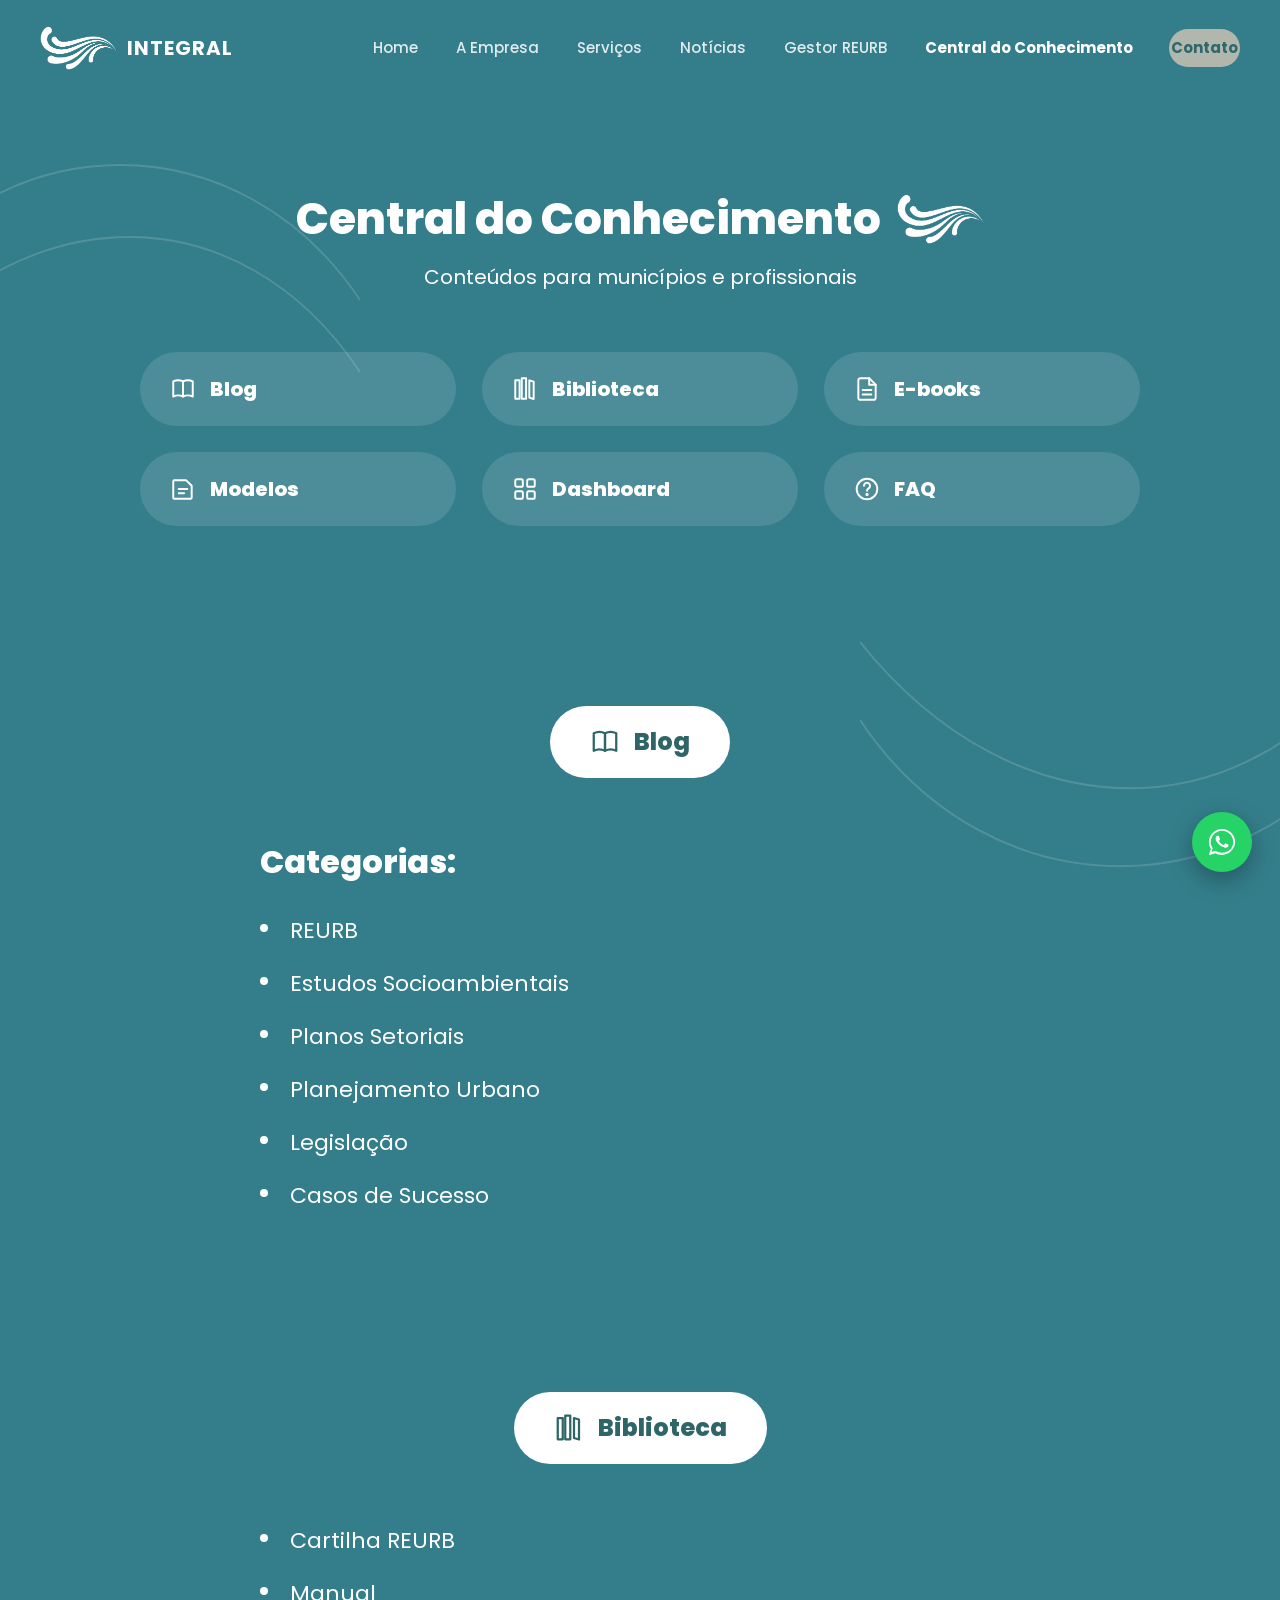
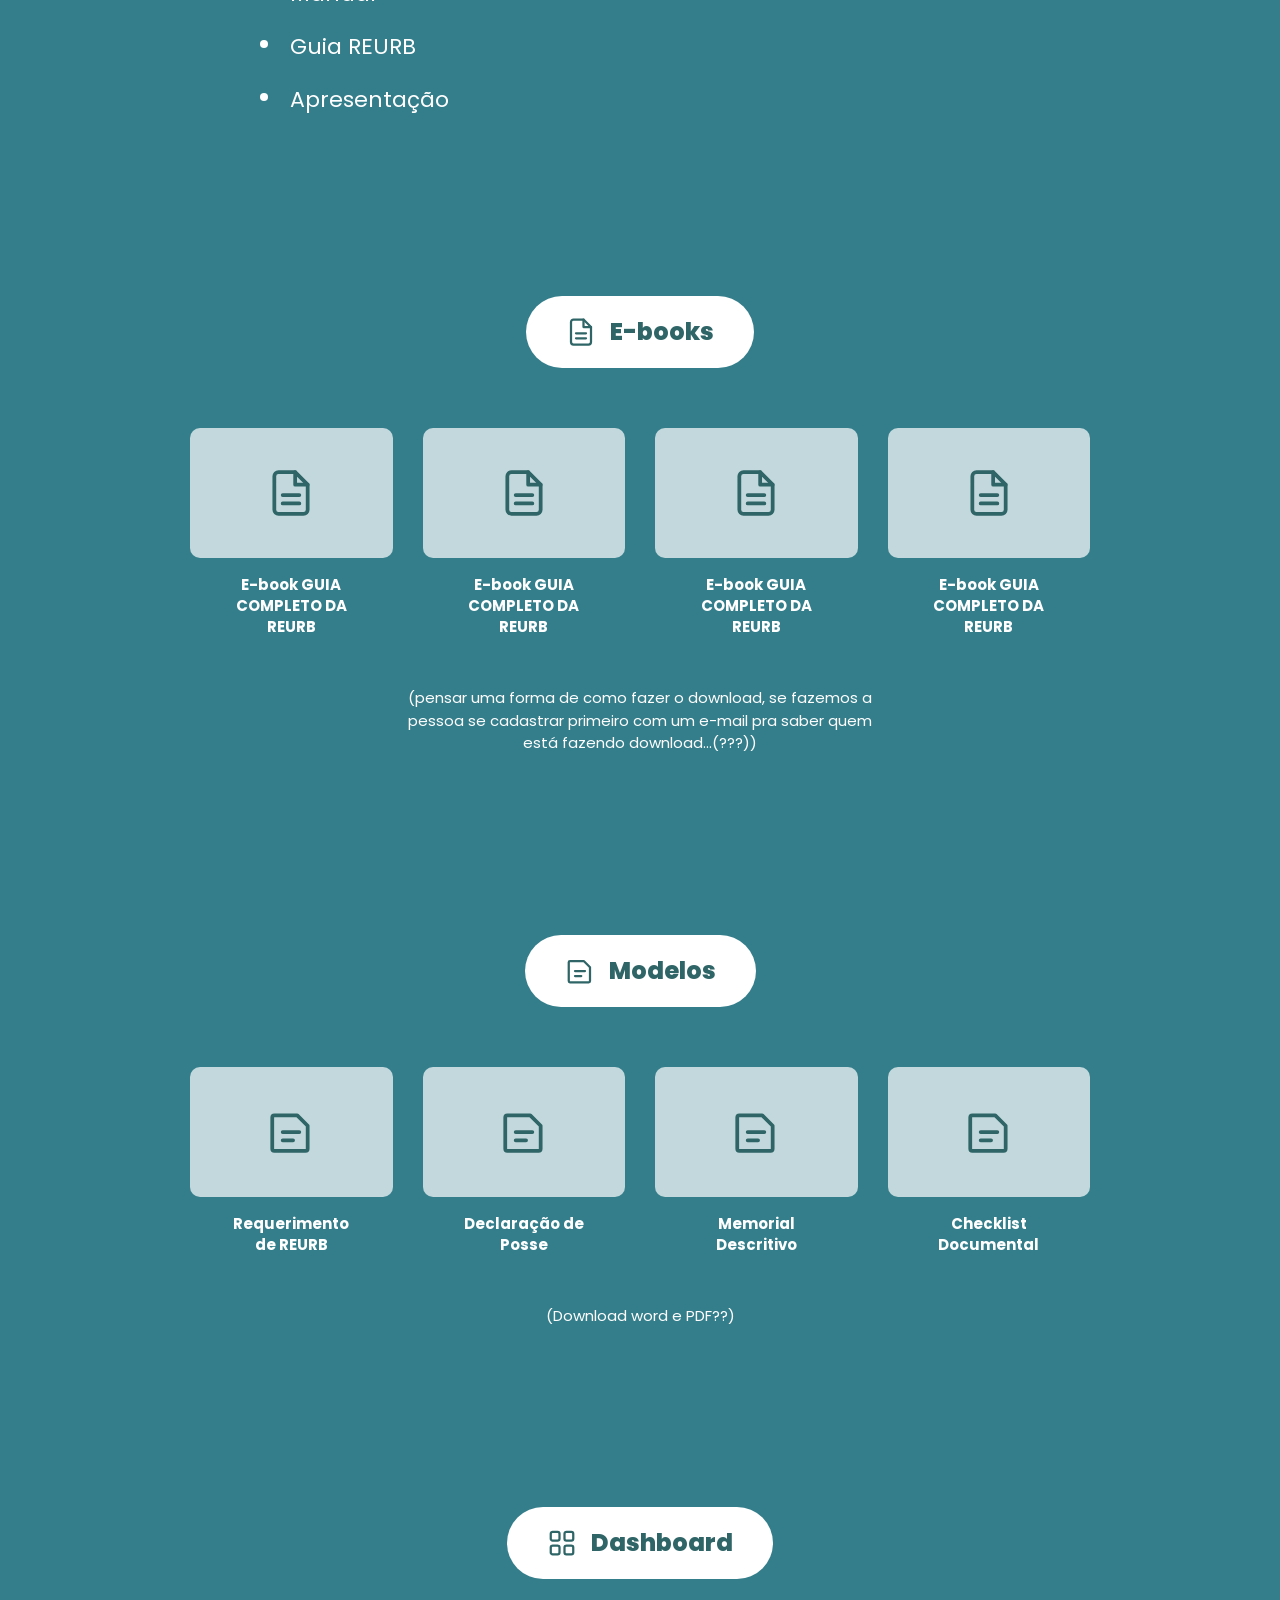
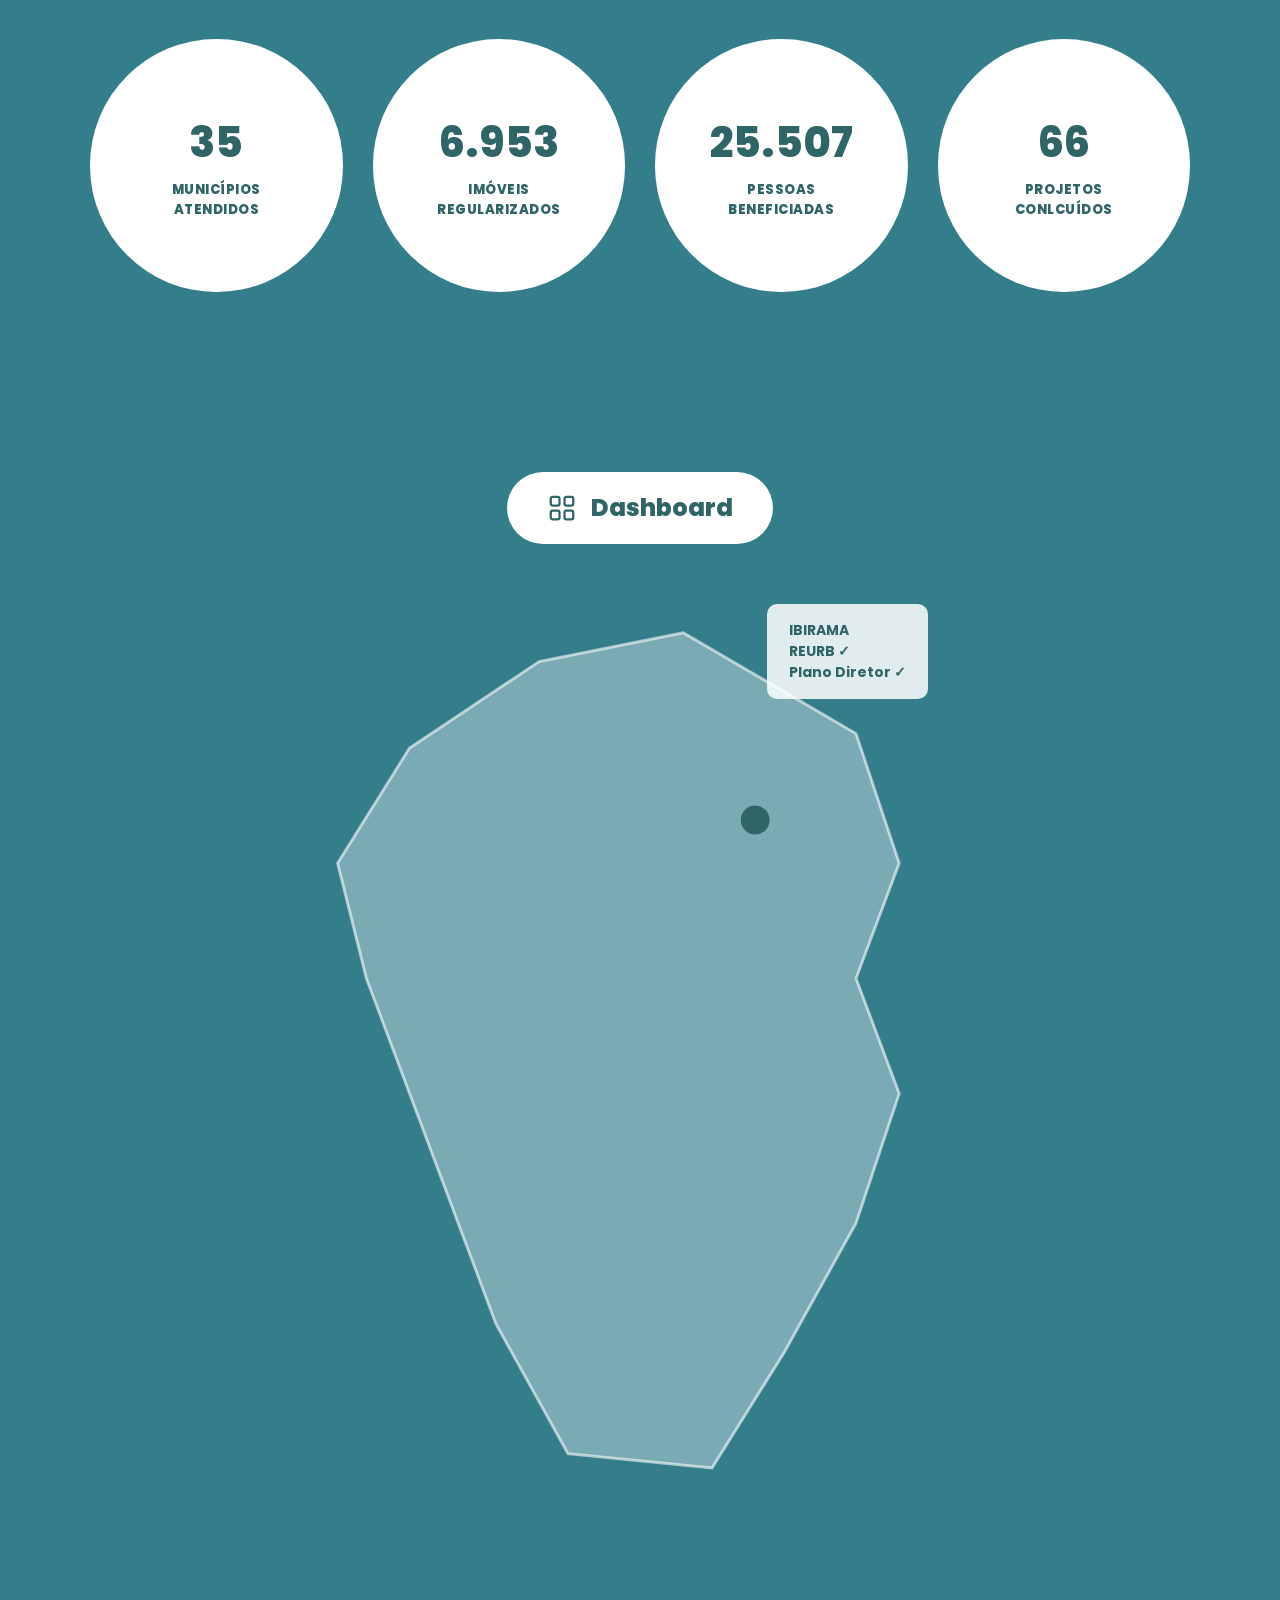
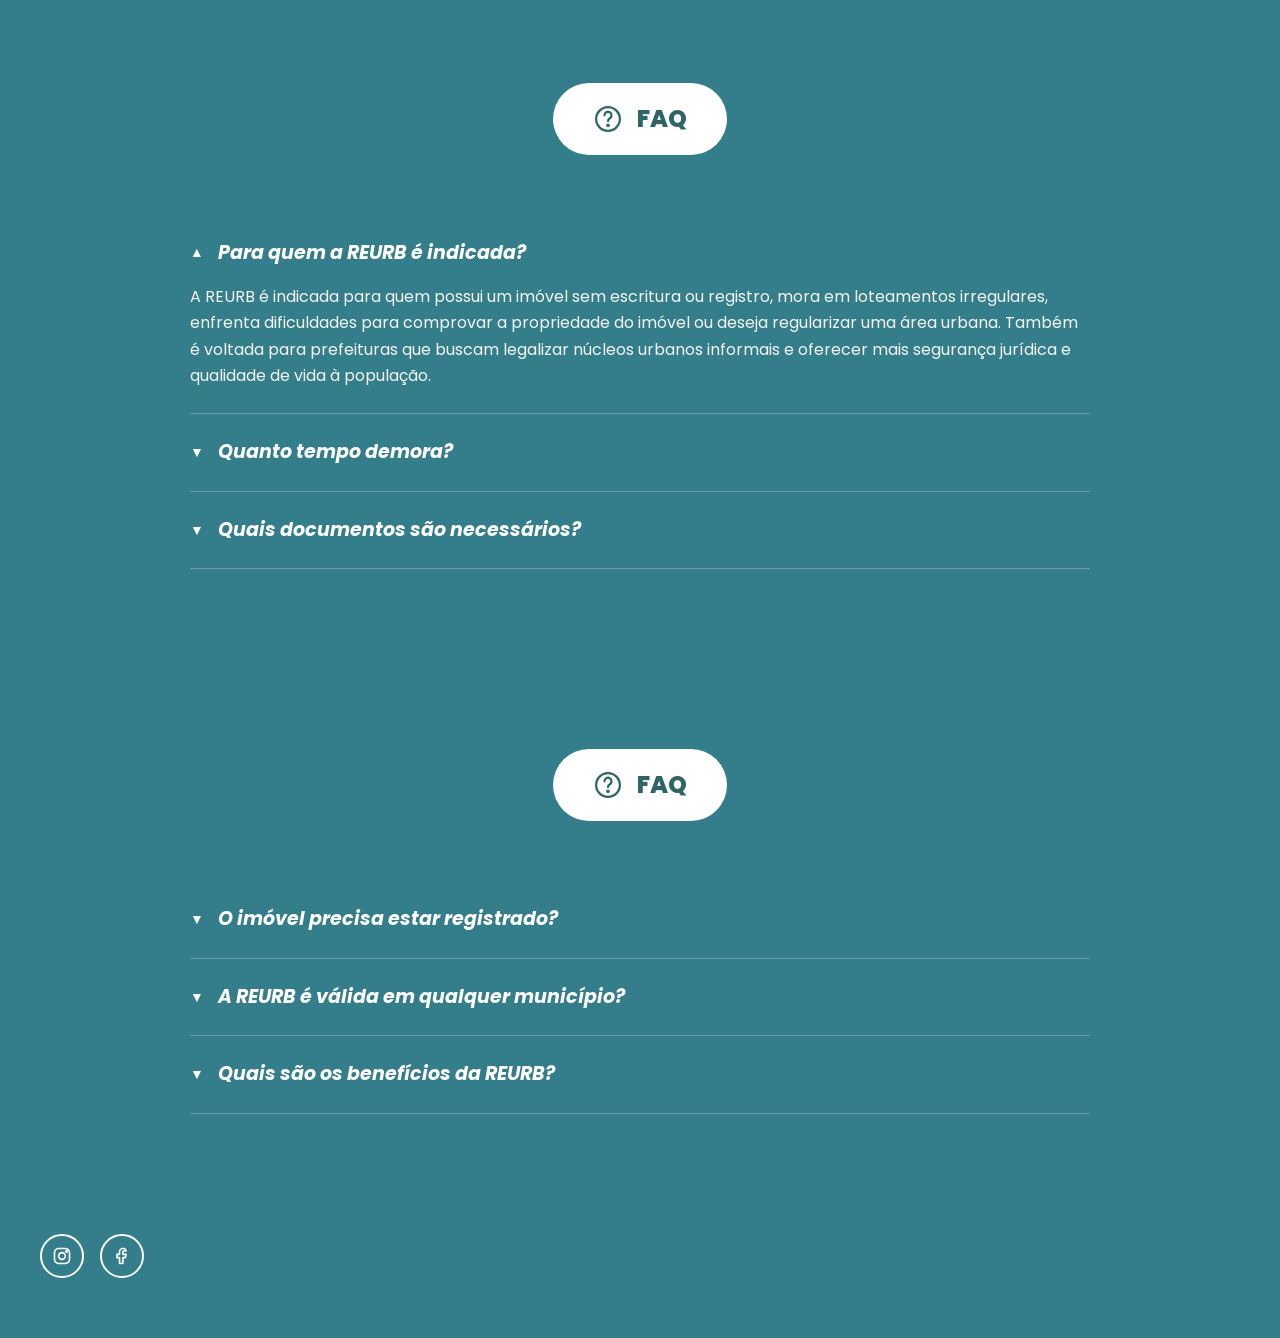
<file: conhecimento.html>
<!DOCTYPE html>
<html lang="pt-BR">
<head>
<meta charset="UTF-8">
<meta name="viewport" content="width=device-width, initial-scale=1.0">
<title>Central do Conhecimento | Integral Soluções em Engenharia</title>
<meta name="description" content="Integral Soluções em Engenharia - Regularizando terrenos desde 2017. REURB, Estudo Técnico Sócioambiental e Planos Setoriais.">
<link rel="preconnect" href="https://fonts.googleapis.com">
<link rel="stylesheet" href="css/style.css">
<link rel="stylesheet" href="css/responsive.css">
<link rel="stylesheet" href="css/animations.css">
<link rel="stylesheet" href="css/redesign.css">
</head>
<body>
<div class="bg-lines">
  <svg class="top-left" viewBox="0 0 400 400" xmlns="http://www.w3.org/2000/svg" fill="none">
    <path d="M0 200 C 100 50, 300 50, 400 200" stroke="white" stroke-width="1.5"/>
    <path d="M0 260 C 120 110, 300 110, 400 260" stroke="white" stroke-width="1.5"/>
  </svg>
  <svg class="bottom-right" viewBox="0 0 400 400" xmlns="http://www.w3.org/2000/svg" fill="none">
    <path d="M0 200 C 100 350, 300 350, 400 200" stroke="white" stroke-width="1.5"/>
    <path d="M0 140 C 120 290, 300 290, 400 140" stroke="white" stroke-width="1.5"/>
  </svg>
</div>
<header class="site-header">
  <div class="container header-inner">
    <a href="index.html" class="logo">
      <img src="images/mcl/logo-icon-white.png" alt="Símbolo Integral" class="logo-mark-small" loading="lazy">
      <span class="logo-text">INTEGRAL</span>
    </a>
    <nav class="main-nav">
      <a href="index.html#home" class="">Home</a>
<a href="index.html#empresa" class="">A Empresa</a>
<a href="index.html#servicos" class="">Serviços</a>
<a href="noticias.php" class="">Notícias</a>
<a href="gestor-reurb.html" class="">Gestor REURB</a>
<a href="conhecimento.html" class="active">Central do Conhecimento</a>

      <a href="contato.html" class="btn-contato">Contato</a>
    </nav>
    <button class="menu-toggle" aria-label="Abrir menu"><span></span><span></span><span></span></button>
  </div>
</header>
<main>

<section class="section container central-header">
  <h1 class="central-title reveal">Central do Conhecimento <img src="images/mcl/logo-icon-white.png" alt="Símbolo Integral" class="wave-icon" loading="lazy"></h1>
  <p class="central-sub reveal">Conteúdos para municípios e profissionais</p>
  <div class="central-grid reveal">
    <a href="#blog" class="central-btn"><svg viewBox="0 0 24 24" fill="none" stroke="currentColor" stroke-width="1.8" stroke-linecap="round" stroke-linejoin="round"><path d="M3 5c3-1.5 6-1.5 9 0v14c-3-1.5-6-1.5-9 0z"/><path d="M21 5c-3-1.5-6-1.5-9 0v14c3-1.5 6-1.5 9 0z"/></svg> Blog</a>
    <a href="#biblioteca" class="central-btn"><svg viewBox="0 0 24 24" fill="none" stroke="currentColor" stroke-width="1.8" stroke-linecap="round" stroke-linejoin="round"><rect x="3" y="4" width="4" height="17"/><rect x="9" y="2" width="4" height="19"/><path d="M16 4l4 1.2v16L16 20z"/></svg> Biblioteca</a>
    <a href="#ebooks" class="central-btn"><svg viewBox="0 0 24 24" fill="none" stroke="currentColor" stroke-width="1.8" stroke-linecap="round" stroke-linejoin="round"><path d="M14 2H6a2 2 0 0 0-2 2v16a2 2 0 0 0 2 2h12a2 2 0 0 0 2-2V8z"/><path d="M14 2v6h6"/><path d="M8 13h8M8 17h8"/></svg> E-books</a>
    <a href="#modelos" class="central-btn"><svg viewBox="0 0 24 24" fill="none" stroke="currentColor" stroke-width="1.8" stroke-linecap="round" stroke-linejoin="round"><path d="M4 4h11l5 5v11a1 1 0 0 1-1 1H4a1 1 0 0 1-1-1V5a1 1 0 0 1 1-1z"/><path d="M8 12h8M8 16h5"/></svg> Modelos</a>
    <a href="#dashboard" class="central-btn"><svg viewBox="0 0 24 24" fill="none" stroke="currentColor" stroke-width="1.8" stroke-linecap="round" stroke-linejoin="round"><rect x="3" y="3" width="7" height="7" rx="1.5"/><rect x="14" y="3" width="7" height="7" rx="1.5"/><rect x="3" y="14" width="7" height="7" rx="1.5"/><rect x="14" y="14" width="7" height="7" rx="1.5"/></svg> Dashboard</a>
    <a href="#faq" class="central-btn"><svg viewBox="0 0 24 24" fill="none" stroke="currentColor" stroke-width="1.8" stroke-linecap="round" stroke-linejoin="round"><circle cx="12" cy="12" r="9.5"/><path d="M9.2 9a2.8 2.8 0 1 1 4.3 2.4c-.9.6-1.5 1.1-1.5 2.2"/><circle cx="12" cy="17" r="0.6" fill="currentColor"/></svg> FAQ</a>
  </div>
  
</section>

<section id="blog" class="section container">
  <div class="central-subnav reveal"><span class="central-pill"><svg viewBox="0 0 24 24" fill="none" stroke="currentColor" stroke-width="1.8" stroke-linecap="round" stroke-linejoin="round"><path d="M3 5c3-1.5 6-1.5 9 0v14c-3-1.5-6-1.5-9 0z"/><path d="M21 5c-3-1.5-6-1.5-9 0v14c3-1.5 6-1.5 9 0z"/></svg> Blog</span></div>
  <div class="knowledge-list reveal">
    <h2>Categorias:</h2>
    <ul>
      <li>REURB</li>
      <li>Estudos Socioambientais</li>
      <li>Planos Setoriais</li>
      <li>Planejamento Urbano</li>
      <li>Legislação</li>
      <li>Casos de Sucesso</li>
    </ul>
  </div>
</section>

<section id="biblioteca" class="section container">
  <div class="central-subnav reveal"><span class="central-pill"><svg viewBox="0 0 24 24" fill="none" stroke="currentColor" stroke-width="1.8" stroke-linecap="round" stroke-linejoin="round"><rect x="3" y="4" width="4" height="17"/><rect x="9" y="2" width="4" height="19"/><path d="M16 4l4 1.2v16L16 20z"/></svg> Biblioteca</span></div>
  <div class="knowledge-list reveal">
    <ul>
      <li>Cartilha REURB</li>
      <li>Manual</li>
      <li>Guia REURB</li>
      <li>Apresentação</li>
    </ul>
  </div>
</section>

<section id="ebooks" class="section container">
  <div class="central-subnav reveal"><span class="central-pill"><svg viewBox="0 0 24 24" fill="none" stroke="currentColor" stroke-width="1.8" stroke-linecap="round" stroke-linejoin="round"><path d="M14 2H6a2 2 0 0 0-2 2v16a2 2 0 0 0 2 2h12a2 2 0 0 0 2-2V8z"/><path d="M14 2v6h6"/><path d="M8 13h8M8 17h8"/></svg> E-books</span></div>
  <div class="docs-grid reveal">
    <div class="doc-card"><div class="doc-icon"><svg viewBox="0 0 24 24" fill="none" stroke="currentColor" stroke-width="1.8" stroke-linecap="round" stroke-linejoin="round"><path d="M14 2H6a2 2 0 0 0-2 2v16a2 2 0 0 0 2 2h12a2 2 0 0 0 2-2V8z"/><path d="M14 2v6h6"/><path d="M8 13h8M8 17h8"/></svg></div><p>E-book GUIA<br>COMPLETO DA<br>REURB</p></div>
    <div class="doc-card"><div class="doc-icon"><svg viewBox="0 0 24 24" fill="none" stroke="currentColor" stroke-width="1.8" stroke-linecap="round" stroke-linejoin="round"><path d="M14 2H6a2 2 0 0 0-2 2v16a2 2 0 0 0 2 2h12a2 2 0 0 0 2-2V8z"/><path d="M14 2v6h6"/><path d="M8 13h8M8 17h8"/></svg></div><p>E-book GUIA<br>COMPLETO DA<br>REURB</p></div>
    <div class="doc-card"><div class="doc-icon"><svg viewBox="0 0 24 24" fill="none" stroke="currentColor" stroke-width="1.8" stroke-linecap="round" stroke-linejoin="round"><path d="M14 2H6a2 2 0 0 0-2 2v16a2 2 0 0 0 2 2h12a2 2 0 0 0 2-2V8z"/><path d="M14 2v6h6"/><path d="M8 13h8M8 17h8"/></svg></div><p>E-book GUIA<br>COMPLETO DA<br>REURB</p></div>
    <div class="doc-card"><div class="doc-icon"><svg viewBox="0 0 24 24" fill="none" stroke="currentColor" stroke-width="1.8" stroke-linecap="round" stroke-linejoin="round"><path d="M14 2H6a2 2 0 0 0-2 2v16a2 2 0 0 0 2 2h12a2 2 0 0 0 2-2V8z"/><path d="M14 2v6h6"/><path d="M8 13h8M8 17h8"/></svg></div><p>E-book GUIA<br>COMPLETO DA<br>REURB</p></div>
  </div>
  <p class="docs-note reveal">(pensar uma forma de como
  fazer o download, se fazemos a
  pessoa se cadastrar primeiro
  com um e-mail pra saber quem
  está fazendo download...(???))</p>
</section>

<section id="modelos" class="section container">
  <div class="central-subnav reveal"><span class="central-pill"><svg viewBox="0 0 24 24" fill="none" stroke="currentColor" stroke-width="1.8" stroke-linecap="round" stroke-linejoin="round"><path d="M4 4h11l5 5v11a1 1 0 0 1-1 1H4a1 1 0 0 1-1-1V5a1 1 0 0 1 1-1z"/><path d="M8 12h8M8 16h5"/></svg> Modelos</span></div>
  <div class="docs-grid reveal">
    <div class="doc-card"><div class="doc-icon"><svg viewBox="0 0 24 24" fill="none" stroke="currentColor" stroke-width="1.8" stroke-linecap="round" stroke-linejoin="round"><path d="M4 4h11l5 5v11a1 1 0 0 1-1 1H4a1 1 0 0 1-1-1V5a1 1 0 0 1 1-1z"/><path d="M8 12h8M8 16h5"/></svg></div><p>Requerimento<br>de REURB</p></div>
    <div class="doc-card"><div class="doc-icon"><svg viewBox="0 0 24 24" fill="none" stroke="currentColor" stroke-width="1.8" stroke-linecap="round" stroke-linejoin="round"><path d="M4 4h11l5 5v11a1 1 0 0 1-1 1H4a1 1 0 0 1-1-1V5a1 1 0 0 1 1-1z"/><path d="M8 12h8M8 16h5"/></svg></div><p>Declaração de<br>Posse</p></div>
    <div class="doc-card"><div class="doc-icon"><svg viewBox="0 0 24 24" fill="none" stroke="currentColor" stroke-width="1.8" stroke-linecap="round" stroke-linejoin="round"><path d="M4 4h11l5 5v11a1 1 0 0 1-1 1H4a1 1 0 0 1-1-1V5a1 1 0 0 1 1-1z"/><path d="M8 12h8M8 16h5"/></svg></div><p>Memorial<br>Descritivo</p></div>
    <div class="doc-card"><div class="doc-icon"><svg viewBox="0 0 24 24" fill="none" stroke="currentColor" stroke-width="1.8" stroke-linecap="round" stroke-linejoin="round"><path d="M4 4h11l5 5v11a1 1 0 0 1-1 1H4a1 1 0 0 1-1-1V5a1 1 0 0 1 1-1z"/><path d="M8 12h8M8 16h5"/></svg></div><p>Checklist<br>Documental</p></div>
  </div>
  <p class="docs-note reveal">(Download word e PDF??)</p>
</section>

<section id="dashboard" class="section container">
  <div class="central-subnav reveal"><span class="central-pill"><svg viewBox="0 0 24 24" fill="none" stroke="currentColor" stroke-width="1.8" stroke-linecap="round" stroke-linejoin="round"><rect x="3" y="3" width="7" height="7" rx="1.5"/><rect x="14" y="3" width="7" height="7" rx="1.5"/><rect x="3" y="14" width="7" height="7" rx="1.5"/><rect x="14" y="14" width="7" height="7" rx="1.5"/></svg> Dashboard</span></div>
  <div class="dash-stats reveal">
    <div class="dash-circle"><span class="num" data-count="42">0</span><span class="label">MUNICÍPIOS<br>ATENDIDOS</span></div>
    <div class="dash-circle"><span class="num" data-count="8450">0</span><span class="label">IMÓVEIS<br>REGULARIZADOS</span></div>
    <div class="dash-circle"><span class="num" data-count="31000">0</span><span class="label">PESSOAS<br>BENEFICIADAS</span></div>
    <div class="dash-circle"><span class="num" data-count="80">0</span><span class="label">PROJETOS<br>CONLCUÍDOS</span></div>
  </div>

</section>

<section class="section container">
  <div class="central-subnav reveal"><span class="central-pill"><svg viewBox="0 0 24 24" fill="none" stroke="currentColor" stroke-width="1.8" stroke-linecap="round" stroke-linejoin="round"><rect x="3" y="3" width="7" height="7" rx="1.5"/><rect x="14" y="3" width="7" height="7" rx="1.5"/><rect x="3" y="14" width="7" height="7" rx="1.5"/><rect x="14" y="14" width="7" height="7" rx="1.5"/></svg> Dashboard</span></div>
  <div class="dash-map reveal">
    <svg viewBox="0 0 500 620" xmlns="http://www.w3.org/2000/svg">
      <path d="M280 20 L 400 90 L 430 180 L 400 260 L 430 340 L 400 430 L 350 520 L 300 600 L 200 590 L 150 500 L 120 420 L 90 340 L 60 260 L 40 180 L 90 100 L 180 40 Z"
        fill="rgba(255,255,255,0.35)" stroke="rgba(255,255,255,0.6)" stroke-width="2"/>
      <circle cx="330" cy="150" r="10" fill="var(--color-teal-text)"/>
    </svg>
    <div class="dash-callout" style="top:0; right:10%;">
      <strong>IBIRAMA</strong><br>REURB ✓<br>Plano Diretor ✓
    </div>
  </div>
</section>

<section id="faq" class="section container">
  <div class="central-subnav reveal"><span class="central-pill"><svg viewBox="0 0 24 24" fill="none" stroke="currentColor" stroke-width="1.8" stroke-linecap="round" stroke-linejoin="round"><circle cx="12" cy="12" r="9.5"/><path d="M9.2 9a2.8 2.8 0 1 1 4.3 2.4c-.9.6-1.5 1.1-1.5 2.2"/><circle cx="12" cy="17" r="0.6" fill="currentColor"/></svg> FAQ</span></div>
  <div class="faq-list reveal">
    <div class="faq-item">
      <div class="faq-question"><span class="arrow">▼</span> Para quem a REURB é indicada?</div>
      <div class="faq-answer">A REURB é indicada para quem possui um imóvel sem escritura ou registro, mora em
      loteamentos irregulares, enfrenta dificuldades para comprovar a propriedade do imóvel ou
      deseja regularizar uma área urbana. Também é voltada para prefeituras que buscam legalizar
      núcleos urbanos informais e oferecer mais segurança jurídica e qualidade de vida à população.</div>
    </div>
    <div class="faq-item">
      <div class="faq-question"><span class="arrow">▼</span> Quanto tempo demora?</div>
      <div class="faq-answer">O prazo varia de acordo com o tamanho da área, a quantidade de imóveis, a disponibilidade de
      documentos e a complexidade do processo. Cada projeto possui características próprias, por
      isso não há um tempo único para sua conclusão.</div>
    </div>
    <div class="faq-item">
      <div class="faq-question"><span class="arrow">▼</span> Quais documentos são necessários?</div>
      <div class="faq-answer">Os documentos podem variar conforme cada caso, mas normalmente são solicitados
      documentos pessoais dos ocupantes, comprovante de residência, documentos que
      demonstrem a posse do imóvel e informações sobre a área a ser regularizada. Durante o
      processo, a equipe técnica orienta quais documentos serão necessários.</div>
    </div>
  </div>
</section>

<section class="section container">
  <div class="central-subnav reveal"><span class="central-pill"><svg viewBox="0 0 24 24" fill="none" stroke="currentColor" stroke-width="1.8" stroke-linecap="round" stroke-linejoin="round"><circle cx="12" cy="12" r="9.5"/><path d="M9.2 9a2.8 2.8 0 1 1 4.3 2.4c-.9.6-1.5 1.1-1.5 2.2"/><circle cx="12" cy="17" r="0.6" fill="currentColor"/></svg> FAQ</span></div>
  <div class="faq-list reveal">
    <div class="faq-item">
      <div class="faq-question"><span class="arrow">▼</span> O imóvel precisa estar registrado?</div>
      <div class="faq-answer">Não. A REURB foi criada justamente para regularizar imóveis que ainda não possuem registro
      ou apresentam alguma irregularidade documental. O objetivo é permitir que esses imóveis
      passem a ter a documentação legal.</div>
    </div>
    <div class="faq-item">
      <div class="faq-question"><span class="arrow">▼</span> A REURB é válida em qualquer município?</div>
      <div class="faq-answer">Sim. A REURB é um instrumento previsto na Lei Federal nº 13.465/2017 e pode ser aplicada em
      municípios de todo o Brasil, desde que sejam atendidos os critérios e procedimentos
      estabelecidos pela legislação.</div>
    </div>
    <div class="faq-item">
      <div class="faq-question"><span class="arrow">▼</span> Quais são os benefícios da REURB?</div>
      <div class="faq-answer">A REURB garante mais segurança jurídica aos moradores, facilita o acesso à escritura e ao
      registro do imóvel, contribui para a implantação de infraestrutura e serviços públicos, valoriza
      os imóveis e promove o desenvolvimento organizado das áreas urbanas.</div>
    </div>
  </div>
</section>

</main>
<footer class="site-footer">
  <div class="container">
    <div class="footer-social">
      <a href="https://instagram.com" target="_blank" rel="noopener" aria-label="Instagram"><svg viewBox="0 0 24 24" fill="none" stroke="currentColor" stroke-width="2" stroke-linecap="round" stroke-linejoin="round"><rect x="3" y="3" width="18" height="18" rx="5"/><circle cx="12" cy="12" r="4"/><circle cx="17.5" cy="6.5" r="1"/></svg></a>
      <a href="https://facebook.com" target="_blank" rel="noopener" aria-label="Facebook"><svg viewBox="0 0 24 24" fill="none" stroke="currentColor" stroke-width="2" stroke-linecap="round" stroke-linejoin="round"><path d="M15 3h-2a4 4 0 0 0-4 4v3H6v4h3v7h4v-7h3l1-4h-4V7a1 1 0 0 1 1-1h3z"/></svg></a>
    </div>
  </div>
</footer>
<a href="https://wa.me/554733100136" class="whatsapp-float" target="_blank" rel="noopener" aria-label="WhatsApp"><svg viewBox="0 0 32 32" fill="currentColor"><path d="M16 2C8.3 2 2 8.3 2 16c0 2.6.7 5.1 2.1 7.3L2 30l6.9-2c2.1 1.2 4.5 1.8 7.1 1.8 7.7 0 14-6.3 14-14S23.7 2 16 2zm0 25.5c-2.3 0-4.6-.6-6.5-1.8l-.5-.3-4.1 1.2 1.2-4-.3-.5C4.5 20.1 4 18.1 4 16 4 9.4 9.4 4 16 4s12 5.4 12 12-5.4 11.5-12 11.5zm6.4-8.9c-.3-.2-2-1-2.3-1.1-.3-.1-.5-.2-.8.2s-.9 1.1-1.1 1.3c-.2.2-.4.2-.8.1-.3-.2-1.4-.5-2.7-1.7-1-.9-1.7-2-1.9-2.3-.2-.3 0-.5.2-.7.2-.2.3-.4.5-.6.2-.2.2-.4.3-.6.1-.2 0-.5 0-.7-.1-.2-.8-1.9-1-2.6-.3-.7-.6-.6-.8-.6h-.7c-.2 0-.6.1-.9.4-.3.3-1.2 1.1-1.2 2.8s1.2 3.3 1.4 3.5c.2.2 2.4 3.7 5.9 5.1.8.3 1.4.5 1.9.7.8.3 1.5.2 2.1.1.6-.1 2-.8 2.2-1.5.3-.7.3-1.4.2-1.5-.1-.2-.3-.3-.6-.4z"/></svg></a>
<button class="back-to-top" aria-label="Voltar ao topo">&uarr;</button>
<script src="js/menu.js"></script>
<script src="js/animations.js"></script>
<script src="js/main.js"></script>
<script src="js/faq.js"></script>
<script src="js/dashboard.js"></script>
</body>
</html>
</file>
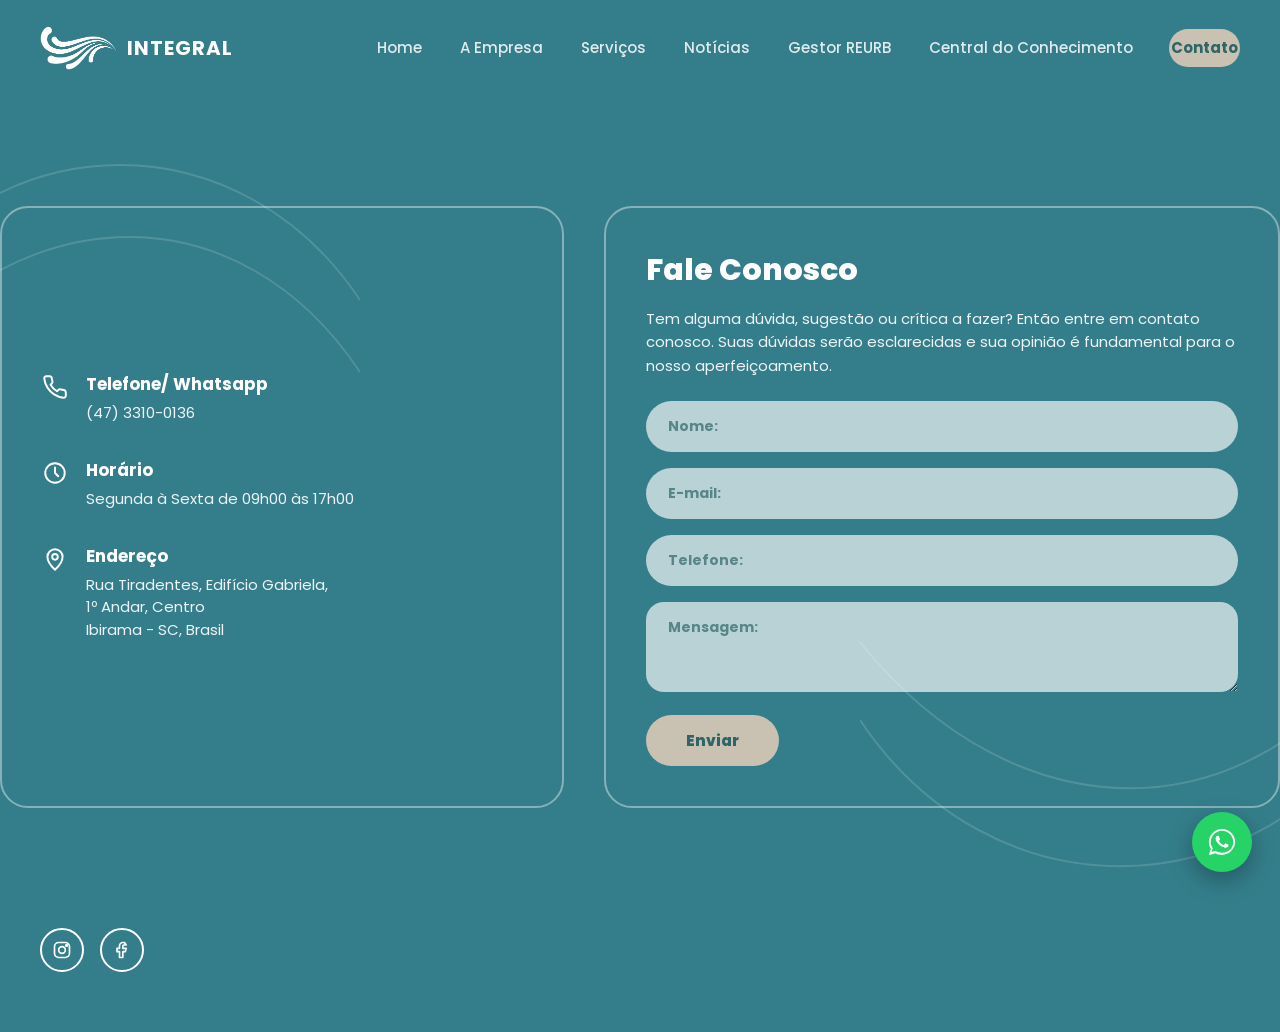
<file: contato.html>
<!DOCTYPE html>
<html lang="pt-BR">
<head>
<meta charset="UTF-8">
<meta name="viewport" content="width=device-width, initial-scale=1.0">
<title>Contato | Integral Soluções em Engenharia</title>
<meta name="description" content="Integral Soluções em Engenharia - Regularizando terrenos desde 2017. REURB, Estudo Técnico Sócioambiental e Planos Setoriais.">
<link rel="preconnect" href="https://fonts.googleapis.com">
<link rel="stylesheet" href="css/style.css">
<link rel="stylesheet" href="css/responsive.css">
<link rel="stylesheet" href="css/animations.css">
<link rel="stylesheet" href="css/redesign.css">
</head>
<body>
<div class="bg-lines">
  <svg class="top-left" viewBox="0 0 400 400" xmlns="http://www.w3.org/2000/svg" fill="none">
    <path d="M0 200 C 100 50, 300 50, 400 200" stroke="white" stroke-width="1.5"/>
    <path d="M0 260 C 120 110, 300 110, 400 260" stroke="white" stroke-width="1.5"/>
  </svg>
  <svg class="bottom-right" viewBox="0 0 400 400" xmlns="http://www.w3.org/2000/svg" fill="none">
    <path d="M0 200 C 100 350, 300 350, 400 200" stroke="white" stroke-width="1.5"/>
    <path d="M0 140 C 120 290, 300 290, 400 140" stroke="white" stroke-width="1.5"/>
  </svg>
</div>
<header class="site-header">
  <div class="container header-inner">
    <a href="index.html" class="logo">
      <img src="images/mcl/logo-icon-white.png" alt="Símbolo Integral" class="logo-mark-small" loading="lazy">
      <span class="logo-text">INTEGRAL</span>
    </a>
    <nav class="main-nav">
      <a href="index.html#home" class="">Home</a>
<a href="index.html#empresa" class="">A Empresa</a>
<a href="index.html#servicos" class="">Serviços</a>
<a href="noticias.php" class="">Notícias</a>
<a href="gestor-reurb.html" class="">Gestor REURB</a>
<a href="conhecimento.html" class="">Central do Conhecimento</a>

      <a href="contato.html" class="btn-contato active">Contato</a>
    </nav>
    <button class="menu-toggle" aria-label="Abrir menu"><span></span><span></span><span></span></button>
  </div>
</header>
<main>

<section class="section container">
  <div class="contato-grid">
    <div class="contato-card reveal">
      <div class="contato-row">
        <svg viewBox="0 0 24 24" fill="none" stroke="currentColor" stroke-width="1.8" stroke-linecap="round" stroke-linejoin="round"><path d="M22 16.9v3a2 2 0 0 1-2.2 2 19.8 19.8 0 0 1-8.6-3.1 19.5 19.5 0 0 1-6-6A19.8 19.8 0 0 1 2.1 4.2 2 2 0 0 1 4 2h3a2 2 0 0 1 2 1.7c.1 1 .3 2 .6 2.9a2 2 0 0 1-.5 2.1L7.9 9.9a16 16 0 0 0 6 6l1.2-1.2a2 2 0 0 1 2.1-.5c.9.3 1.9.5 2.9.6a2 2 0 0 1 1.7 2z"/></svg>
        <div><h4>Telefone/ Whatsapp</h4><p>(47) 3310-0136</p></div>
      </div>
      <div class="contato-row">
        <svg viewBox="0 0 24 24" fill="none" stroke="currentColor" stroke-width="1.8" stroke-linecap="round" stroke-linejoin="round"><circle cx="12" cy="12" r="9"/><path d="M12 7v5l3 3"/></svg>
        <div><h4>Horário</h4><p>Segunda à Sexta de 09h00 às 17h00</p></div>
      </div>
      <div class="contato-row">
        <svg viewBox="0 0 24 24" fill="none" stroke="currentColor" stroke-width="1.8" stroke-linecap="round" stroke-linejoin="round"><path d="M12 22s7-6.6 7-12a7 7 0 1 0-14 0c0 5.4 7 12 7 12z"/><circle cx="12" cy="10" r="2.6"/></svg>
        <div><h4>Endereço</h4><p>Rua Tiradentes, Edifício Gabriela,<br>1º Andar, Centro<br>Ibirama - SC, Brasil</p></div>
      </div>
    </div>

    <div class="fale-conosco reveal">
      <h3>Fale Conosco</h3>
      <p>Tem alguma dúvida, sugestão ou crítica a
      fazer? Então entre em contato conosco. Suas
      dúvidas serão esclarecidas e sua opinião é
      fundamental para o nosso aperfeiçoamento.</p>
      <form class="contato-form" novalidate>
        <div class="form-field">
          <input type="text" id="nome" name="nome" placeholder="Nome:">
          <span class="form-error-msg">Por favor, informe seu nome.</span>
        </div>
        <div class="form-field">
          <input type="email" id="email" name="email" placeholder="E-mail:">
          <span class="form-error-msg">Informe um e-mail válido.</span>
        </div>
        <div class="form-field">
          <input type="tel" id="telefone" name="telefone" placeholder="Telefone:">
          <span class="form-error-msg">Informe um telefone válido.</span>
        </div>
        <div class="form-field">
          <textarea id="mensagem" name="mensagem" placeholder="Mensagem:"></textarea>
          <span class="form-error-msg">Escreva sua mensagem.</span>
        </div>
        <button type="submit" class="btn-submit">Enviar</button>
        <p class="form-success"></p>
      </form>
    </div>
  </div>
</section>

</main>
<footer class="site-footer">
  <div class="container">
    <div class="footer-social">
      <a href="https://instagram.com" target="_blank" rel="noopener" aria-label="Instagram"><svg viewBox="0 0 24 24" fill="none" stroke="currentColor" stroke-width="2" stroke-linecap="round" stroke-linejoin="round"><rect x="3" y="3" width="18" height="18" rx="5"/><circle cx="12" cy="12" r="4"/><circle cx="17.5" cy="6.5" r="1"/></svg></a>
      <a href="https://facebook.com" target="_blank" rel="noopener" aria-label="Facebook"><svg viewBox="0 0 24 24" fill="none" stroke="currentColor" stroke-width="2" stroke-linecap="round" stroke-linejoin="round"><path d="M15 3h-2a4 4 0 0 0-4 4v3H6v4h3v7h4v-7h3l1-4h-4V7a1 1 0 0 1 1-1h3z"/></svg></a>
    </div>
  </div>
</footer>
<a href="https://wa.me/554733100136" class="whatsapp-float" target="_blank" rel="noopener" aria-label="WhatsApp"><svg viewBox="0 0 32 32" fill="currentColor"><path d="M16 2C8.3 2 2 8.3 2 16c0 2.6.7 5.1 2.1 7.3L2 30l6.9-2c2.1 1.2 4.5 1.8 7.1 1.8 7.7 0 14-6.3 14-14S23.7 2 16 2zm0 25.5c-2.3 0-4.6-.6-6.5-1.8l-.5-.3-4.1 1.2 1.2-4-.3-.5C4.5 20.1 4 18.1 4 16 4 9.4 9.4 4 16 4s12 5.4 12 12-5.4 11.5-12 11.5zm6.4-8.9c-.3-.2-2-1-2.3-1.1-.3-.1-.5-.2-.8.2s-.9 1.1-1.1 1.3c-.2.2-.4.2-.8.1-.3-.2-1.4-.5-2.7-1.7-1-.9-1.7-2-1.9-2.3-.2-.3 0-.5.2-.7.2-.2.3-.4.5-.6.2-.2.2-.4.3-.6.1-.2 0-.5 0-.7-.1-.2-.8-1.9-1-2.6-.3-.7-.6-.6-.8-.6h-.7c-.2 0-.6.1-.9.4-.3.3-1.2 1.1-1.2 2.8s1.2 3.3 1.4 3.5c.2.2 2.4 3.7 5.9 5.1.8.3 1.4.5 1.9.7.8.3 1.5.2 2.1.1.6-.1 2-.8 2.2-1.5.3-.7.3-1.4.2-1.5-.1-.2-.3-.3-.6-.4z"/></svg></a>
<button class="back-to-top" aria-label="Voltar ao topo">&uarr;</button>
<script src="js/menu.js"></script>
<script src="js/animations.js"></script>
<script src="js/main.js"></script>

</body>
</html>
</file>
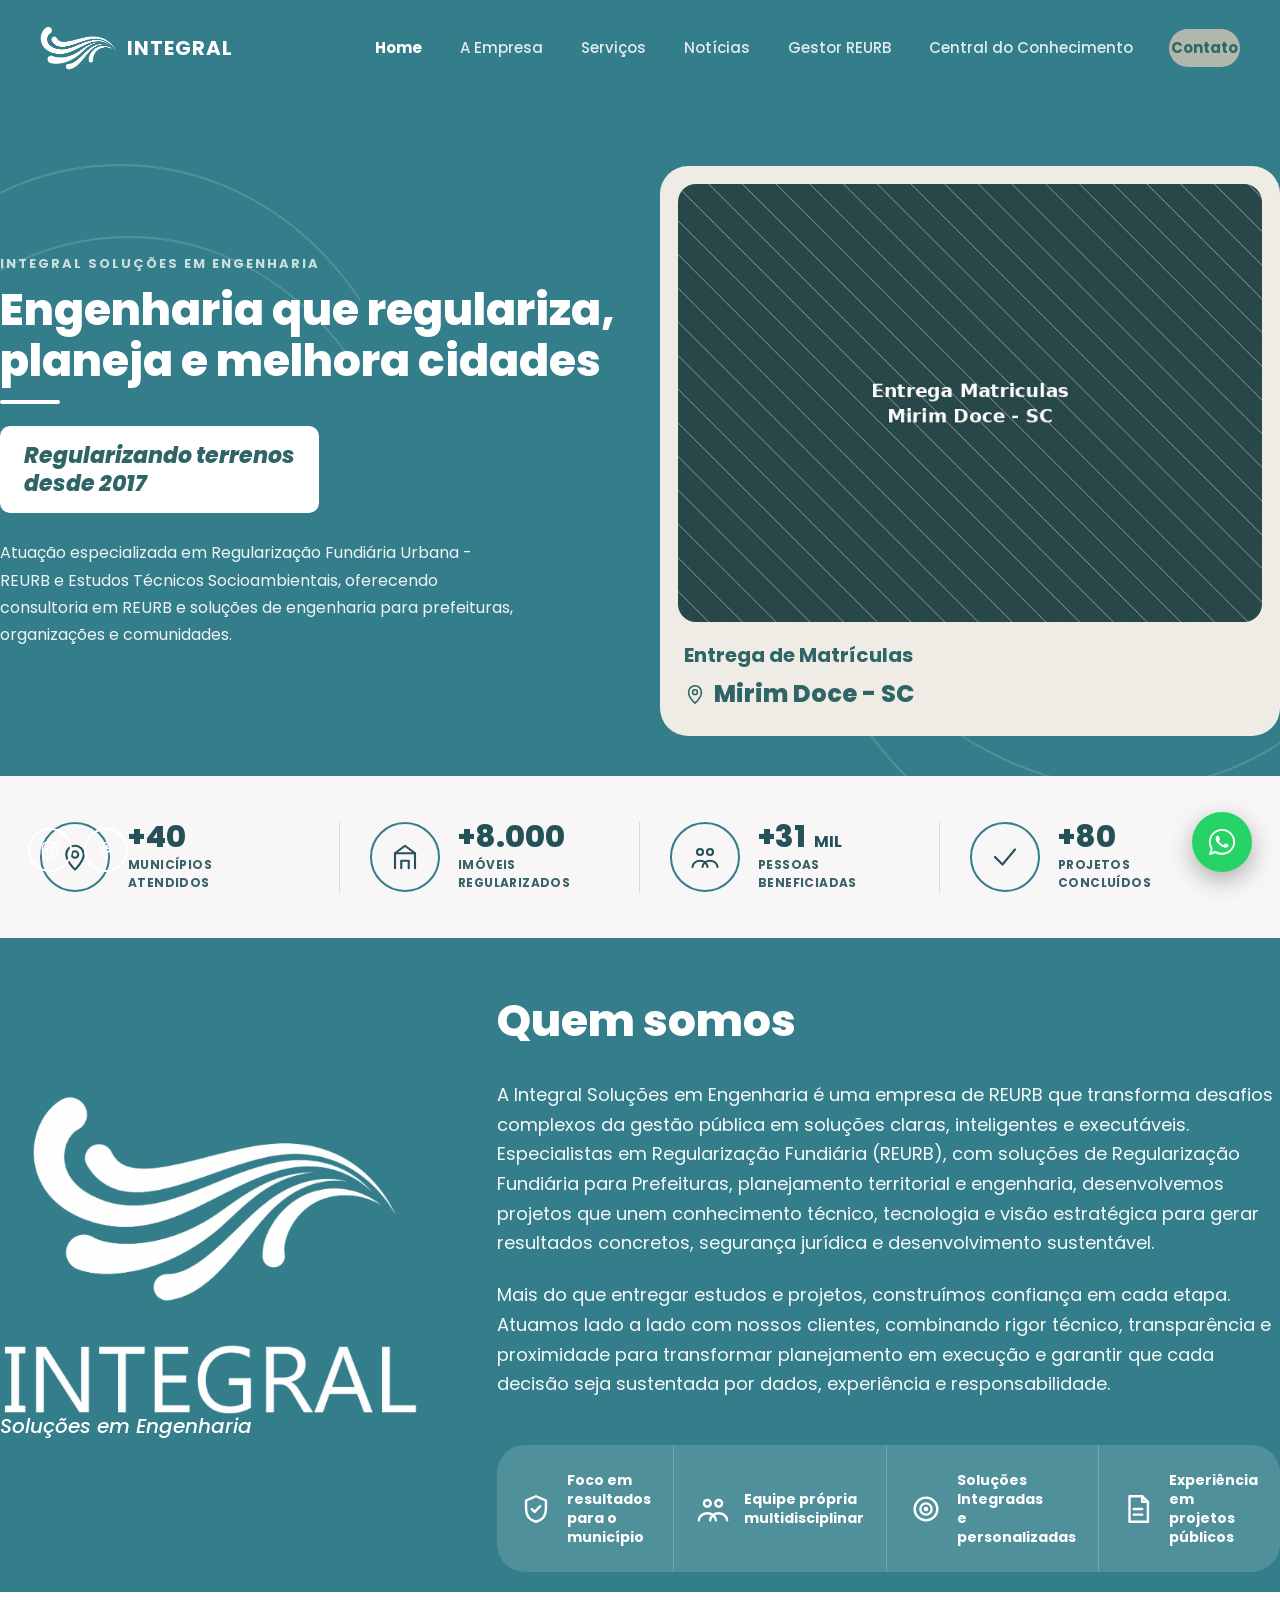
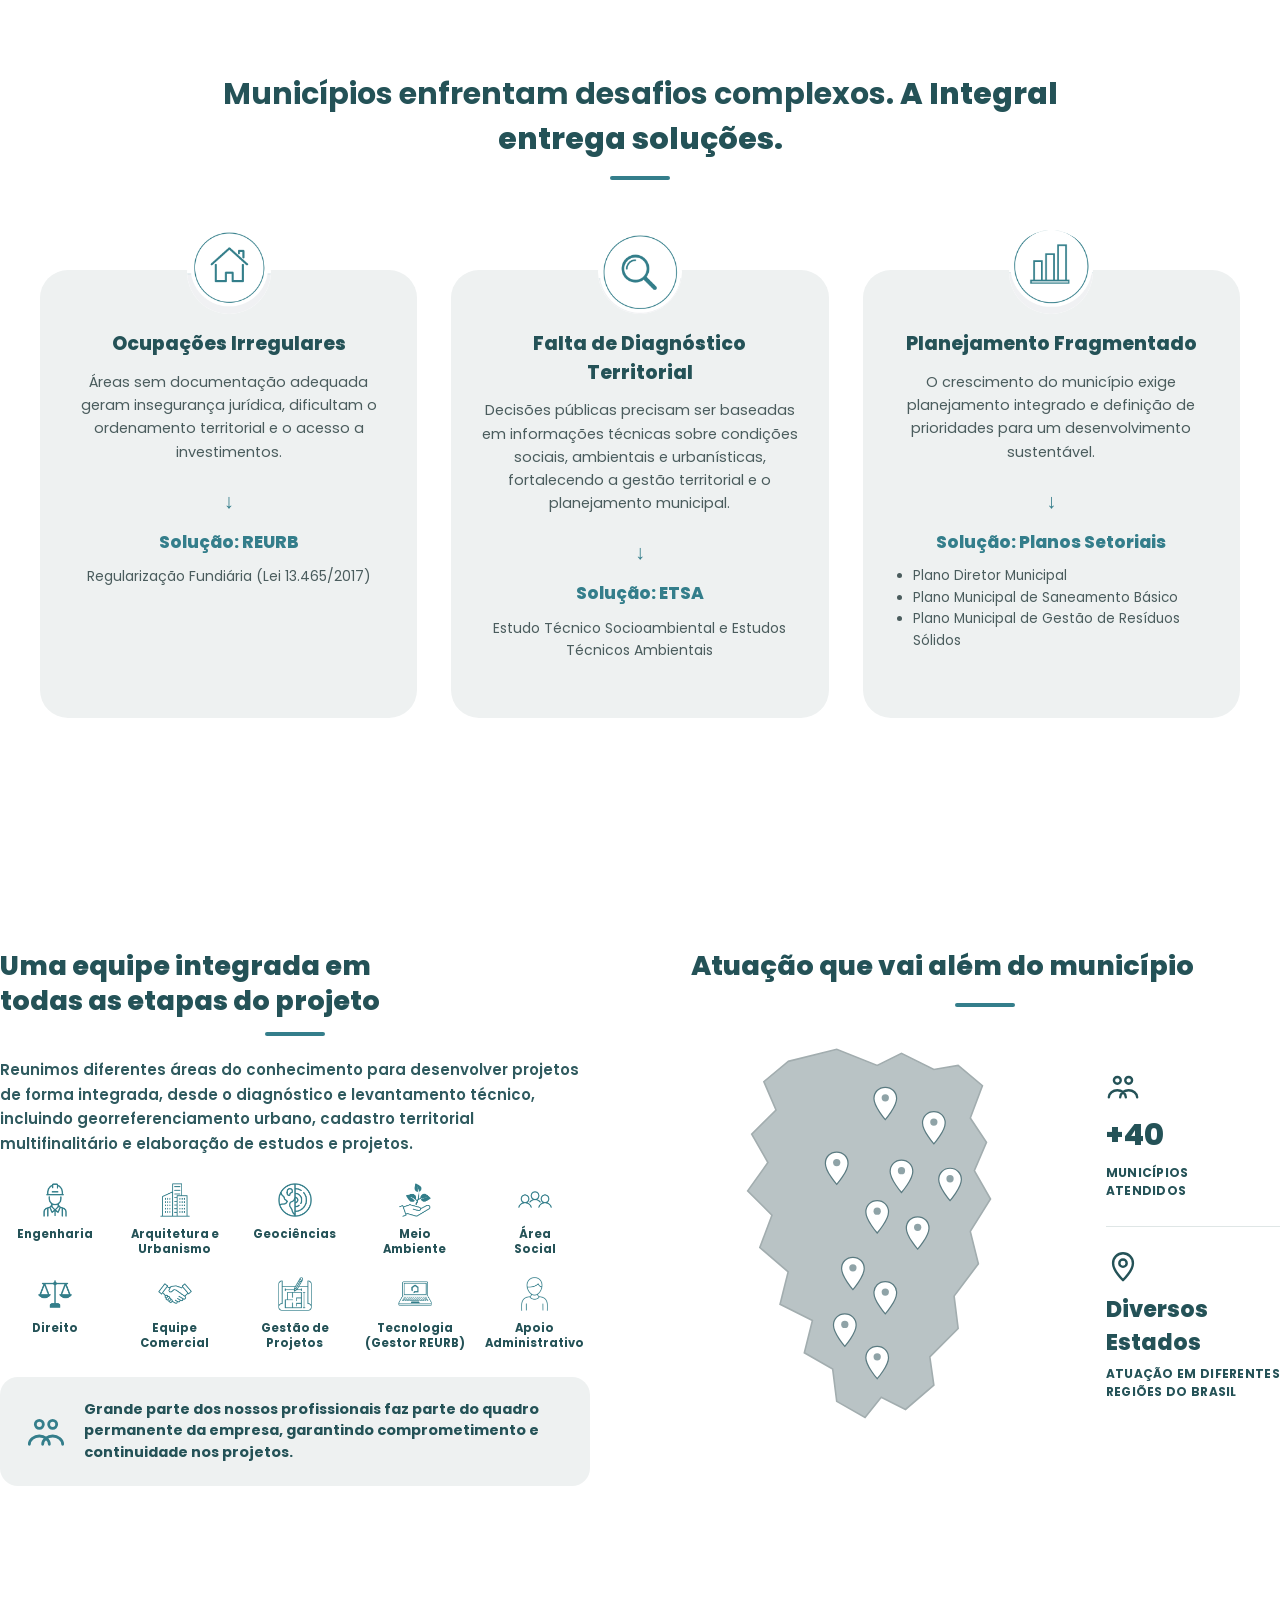
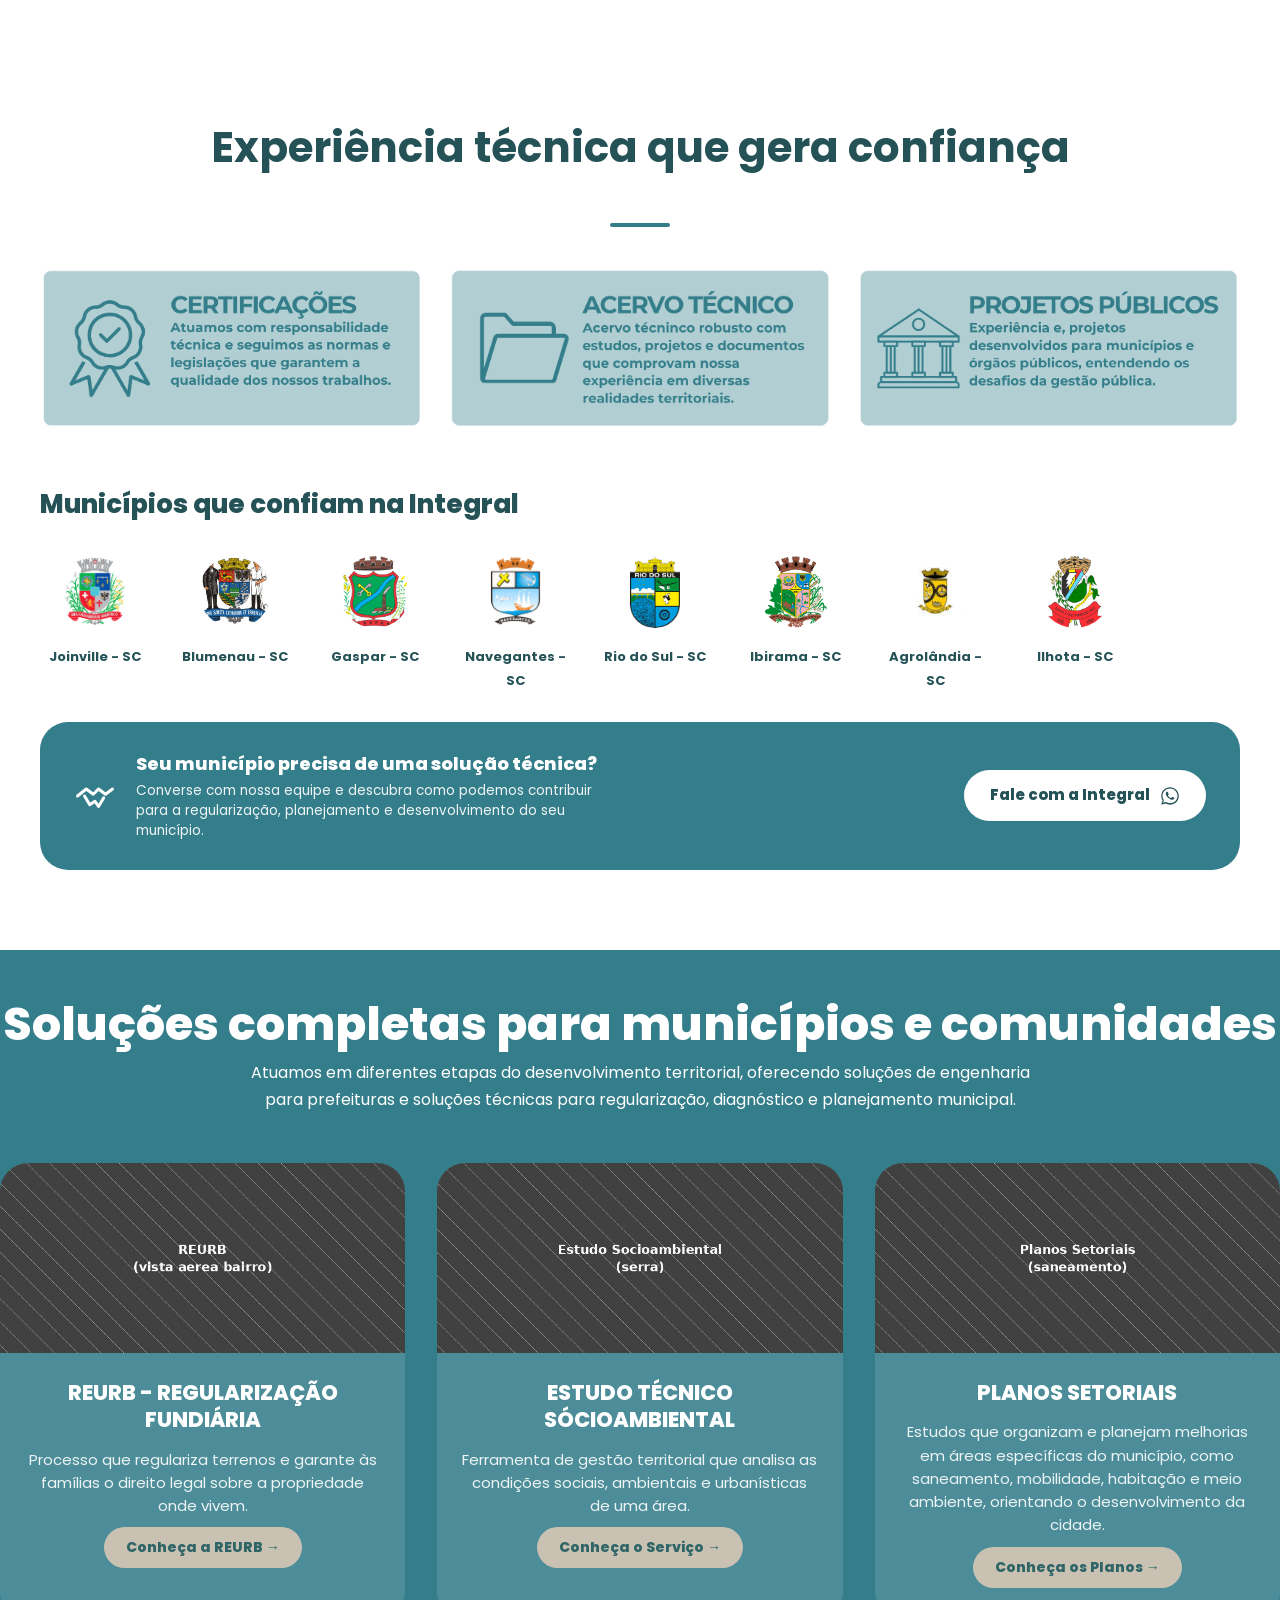
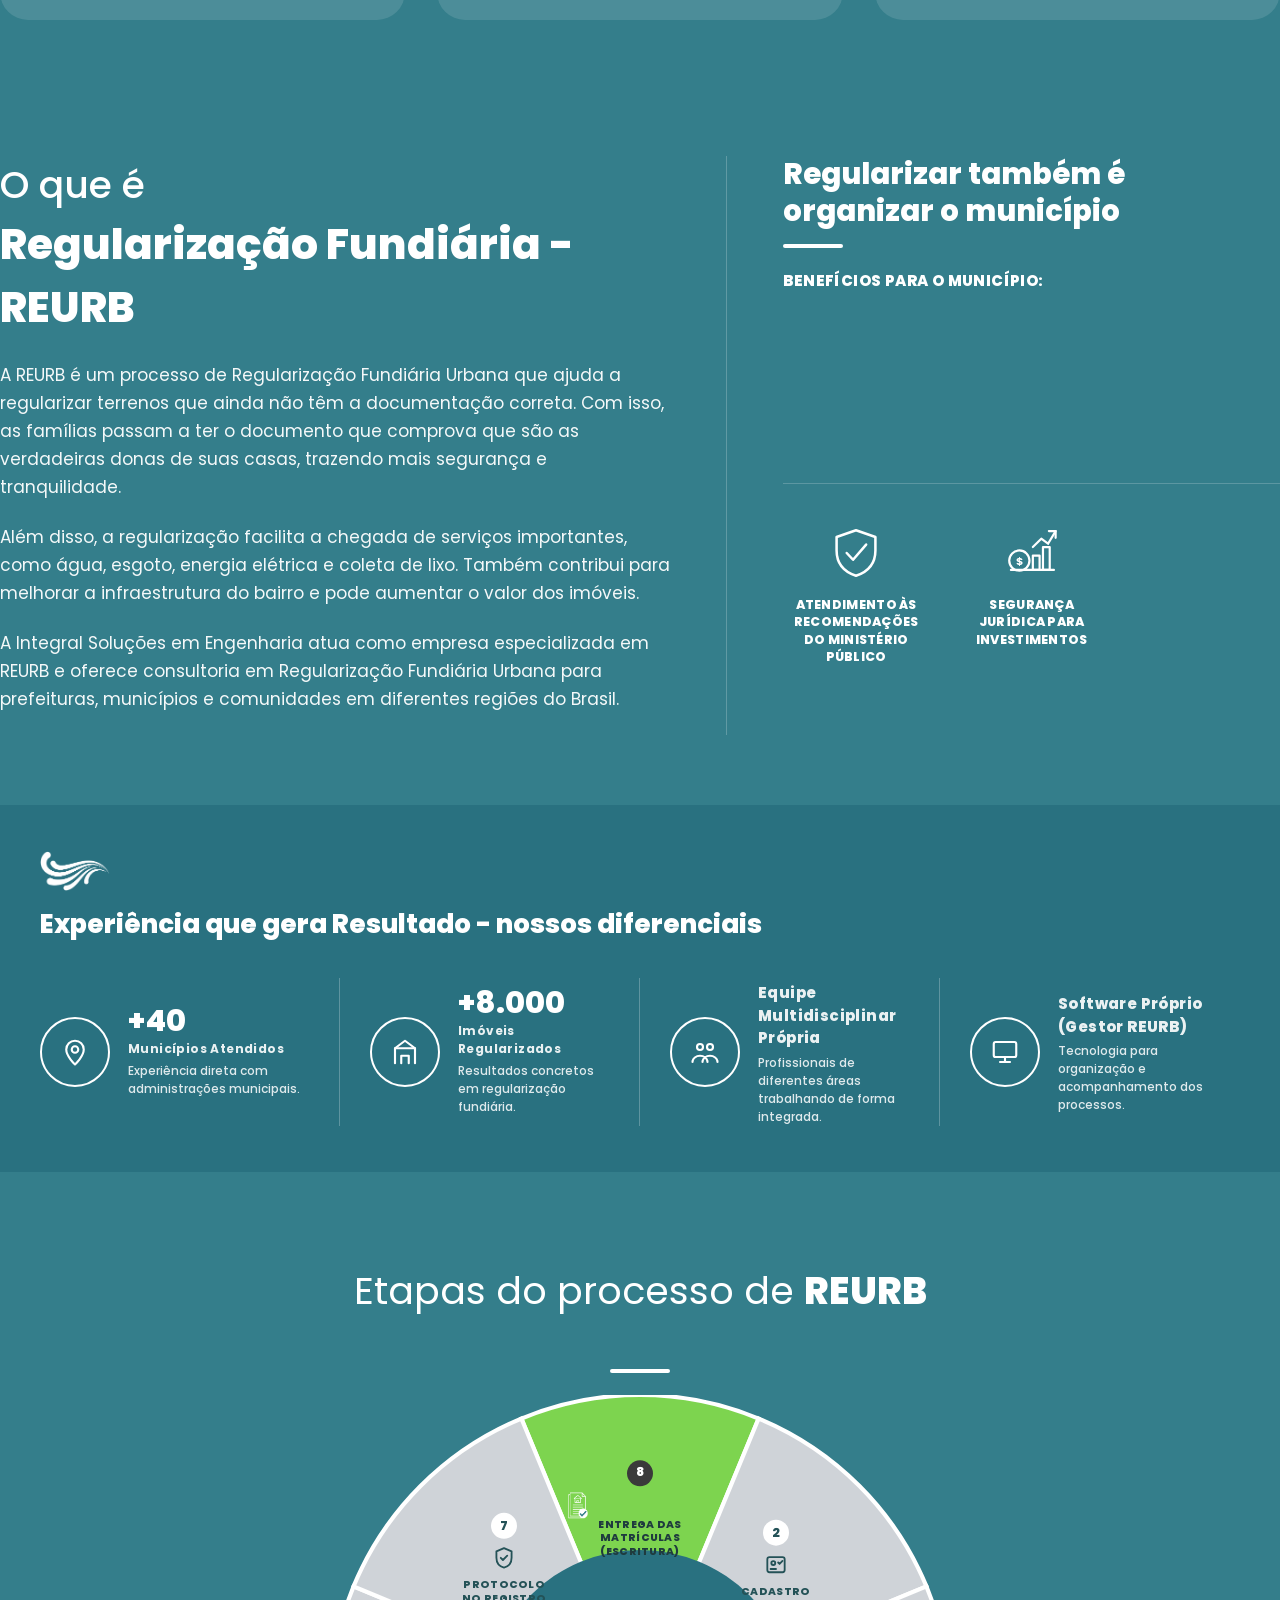
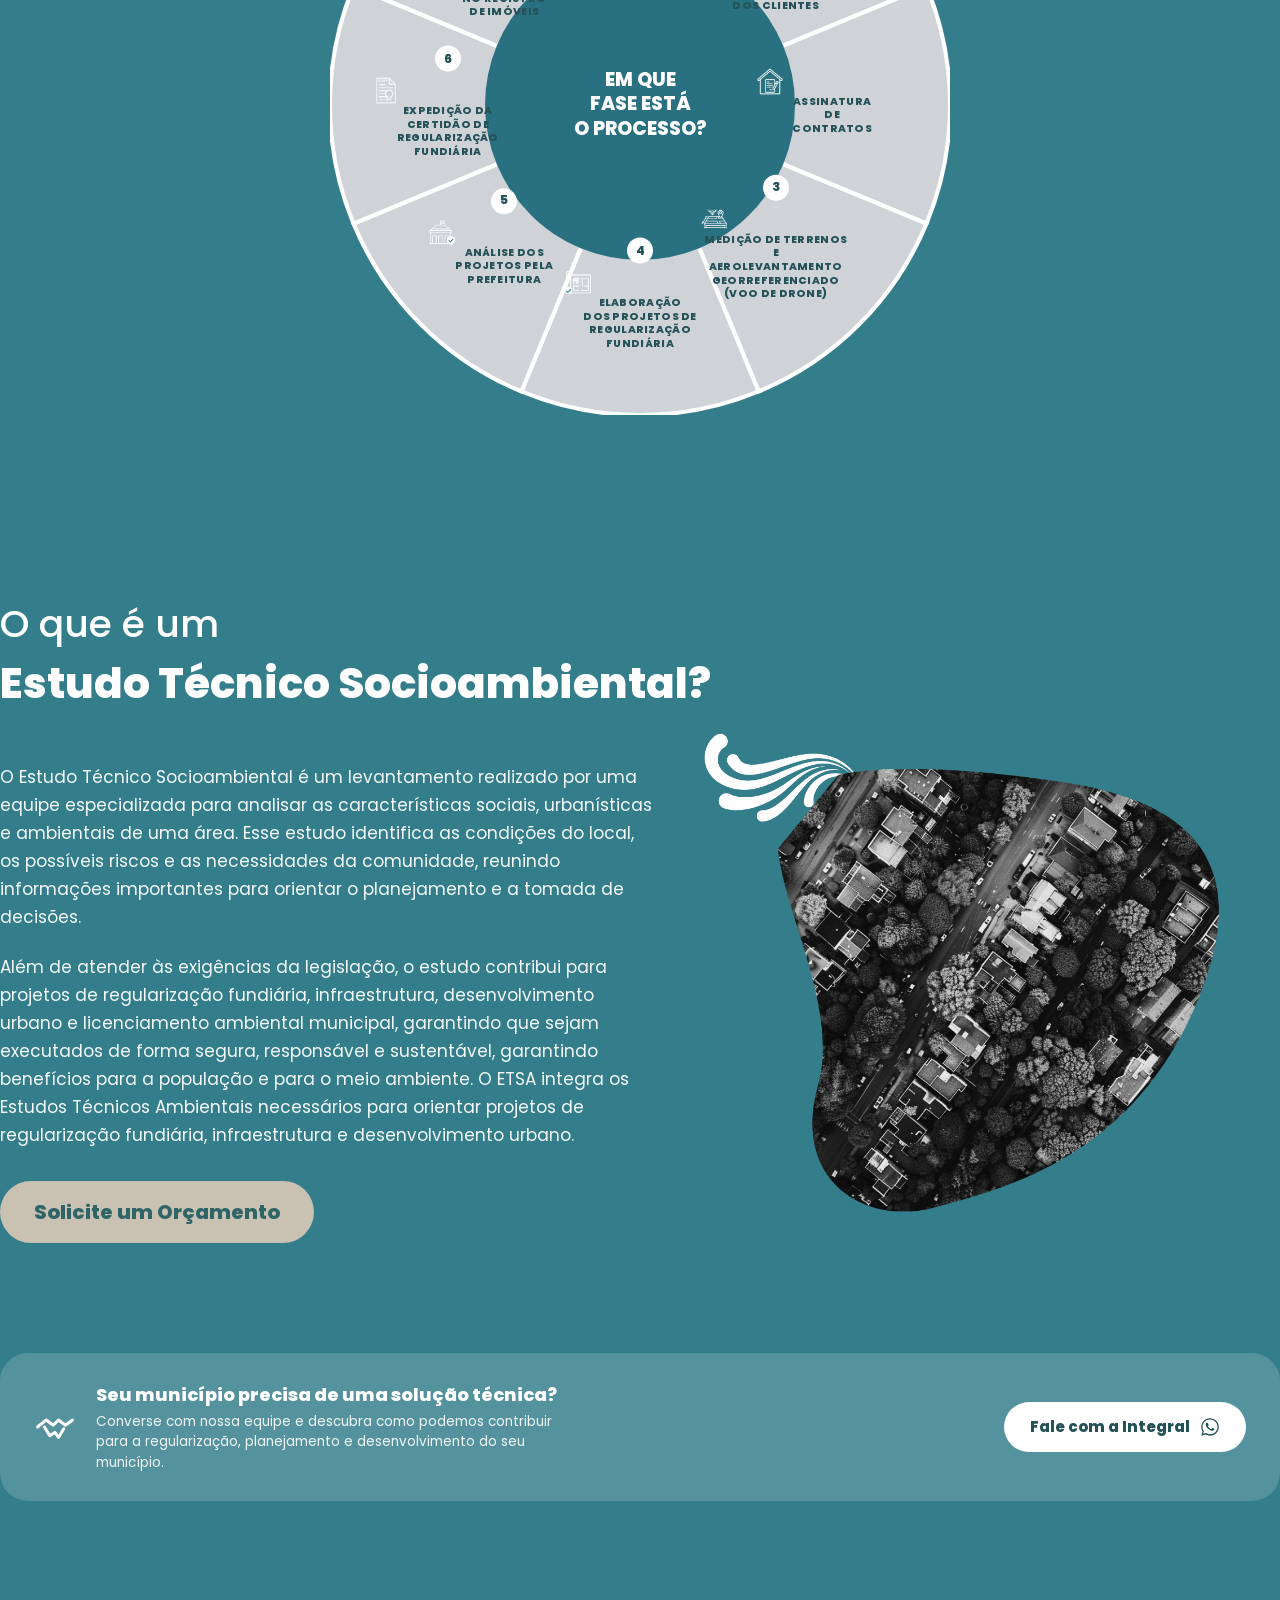
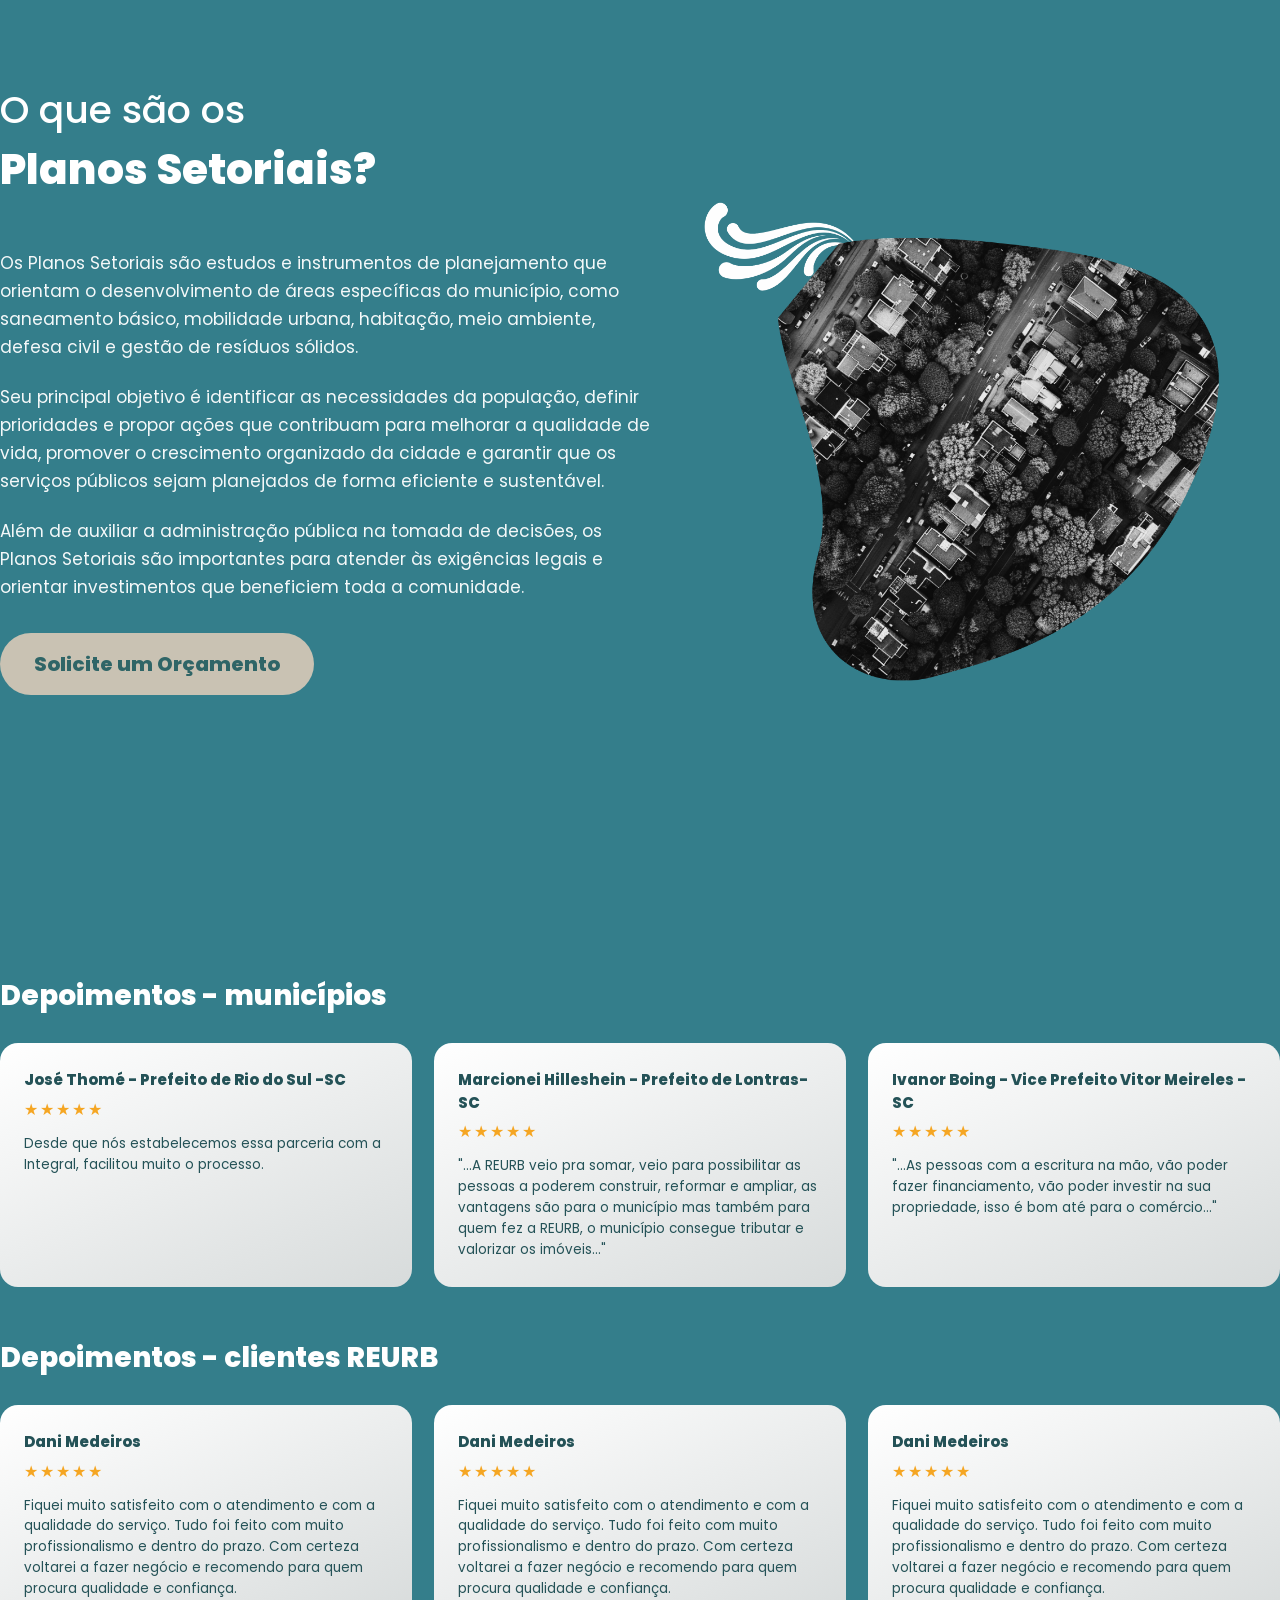
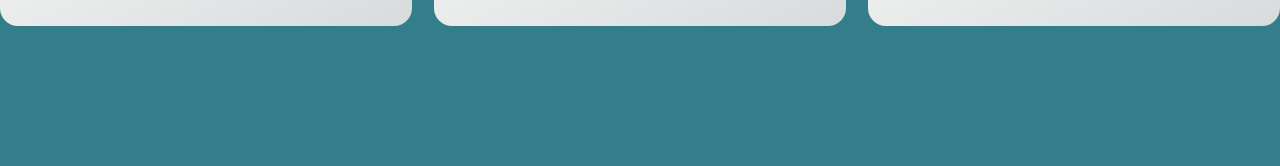
<file: empresa.html>
<!DOCTYPE html>
<html lang="pt-BR">
<head>
<meta charset="UTF-8">
<meta http-equiv="refresh" content="0; url=index.html#empresa">
<link rel="canonical" href="index.html#empresa">
<title>A Empresa | Integral Soluções em Engenharia</title>
<script>window.location.replace('index.html#empresa');</script>
</head>
<body>
<p>Esta seção agora faz parte da página inicial. Redirecionando para <a href="index.html#empresa">A Empresa</a>...</p>
</body>
</html>
</file>
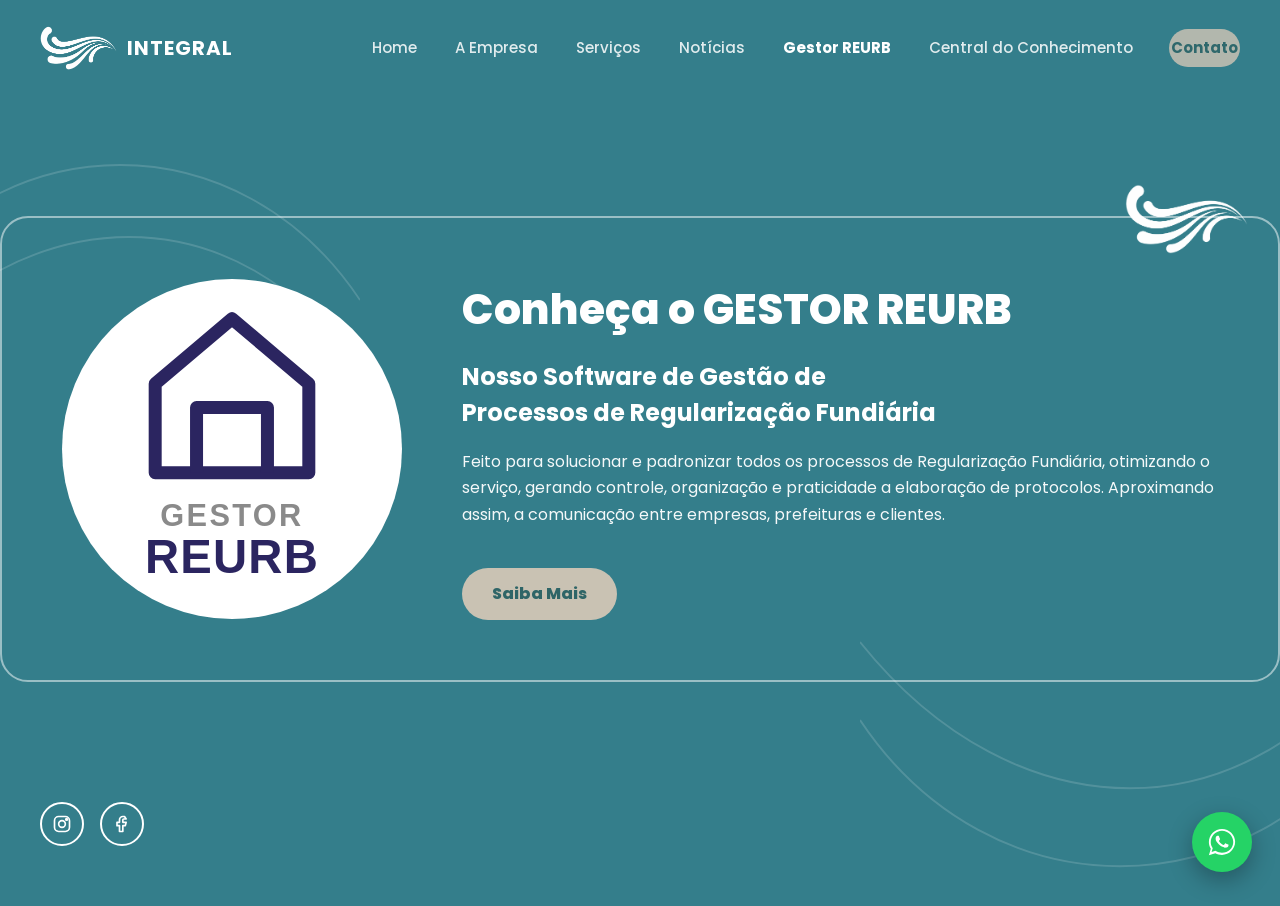
<file: gestor-reurb.html>
<!DOCTYPE html>
<html lang="pt-BR">
<head>
<meta charset="UTF-8">
<meta name="viewport" content="width=device-width, initial-scale=1.0">
<title>Gestor REURB | Integral Soluções em Engenharia</title>
<meta name="description" content="Integral Soluções em Engenharia - Regularizando terrenos desde 2017. REURB, Estudo Técnico Sócioambiental e Planos Setoriais.">
<link rel="preconnect" href="https://fonts.googleapis.com">
<link rel="stylesheet" href="css/style.css">
<link rel="stylesheet" href="css/responsive.css">
<link rel="stylesheet" href="css/animations.css">
<link rel="stylesheet" href="css/redesign.css">
</head>
<body>
<div class="bg-lines">
  <svg class="top-left" viewBox="0 0 400 400" xmlns="http://www.w3.org/2000/svg" fill="none">
    <path d="M0 200 C 100 50, 300 50, 400 200" stroke="white" stroke-width="1.5"/>
    <path d="M0 260 C 120 110, 300 110, 400 260" stroke="white" stroke-width="1.5"/>
  </svg>
  <svg class="bottom-right" viewBox="0 0 400 400" xmlns="http://www.w3.org/2000/svg" fill="none">
    <path d="M0 200 C 100 350, 300 350, 400 200" stroke="white" stroke-width="1.5"/>
    <path d="M0 140 C 120 290, 300 290, 400 140" stroke="white" stroke-width="1.5"/>
  </svg>
</div>
<header class="site-header">
  <div class="container header-inner">
    <a href="index.html" class="logo">
      <img src="images/mcl/logo-icon-white.png" alt="Símbolo Integral" class="logo-mark-small" loading="lazy">
      <span class="logo-text">INTEGRAL</span>
    </a>
    <nav class="main-nav">
      <a href="index.html#home" class="">Home</a>
<a href="index.html#empresa" class="">A Empresa</a>
<a href="index.html#servicos" class="">Serviços</a>
<a href="noticias.php" class="">Notícias</a>
<a href="gestor-reurb.html" class="active">Gestor REURB</a>
<a href="conhecimento.html" class="">Central do Conhecimento</a>

      <a href="contato.html" class="btn-contato">Contato</a>
    </nav>
    <button class="menu-toggle" aria-label="Abrir menu"><span></span><span></span><span></span></button>
  </div>
</header>
<main>

<section class="section container">
  <div class="gestor-panel reveal">
    <span class="gestor-wave"><img src="images/mcl/logo-icon-white.png" alt="Símbolo Integral" class="wave-icon" loading="lazy"></span>
    <div class="gestor-logo">
      <img src="images/logo-gestor-reurb.svg" alt="Logo Gestor REURB">
    </div>
    <div>
      <h1 class="gestor-title">Conheça o GESTOR REURB</h1>
      <p class="gestor-sub">Nosso Software de Gestão de<br>Processos de Regularização Fundiária</p>
      <p class="gestor-text">Feito para solucionar e padronizar todos os processos de
      Regularização Fundiária, otimizando o serviço, gerando
      controle, organização e praticidade a elaboração de protocolos.
      Aproximando assim, a comunicação entre empresas,
      prefeituras e clientes.</p>
      <a href="contato.html" class="btn-beige" style="font-size:16px;padding:14px 30px;">Saiba Mais</a>
    </div>
  </div>
</section>

</main>
<footer class="site-footer">
  <div class="container">
    <div class="footer-social">
      <a href="https://instagram.com" target="_blank" rel="noopener" aria-label="Instagram"><svg viewBox="0 0 24 24" fill="none" stroke="currentColor" stroke-width="2" stroke-linecap="round" stroke-linejoin="round"><rect x="3" y="3" width="18" height="18" rx="5"/><circle cx="12" cy="12" r="4"/><circle cx="17.5" cy="6.5" r="1"/></svg></a>
      <a href="https://facebook.com" target="_blank" rel="noopener" aria-label="Facebook"><svg viewBox="0 0 24 24" fill="none" stroke="currentColor" stroke-width="2" stroke-linecap="round" stroke-linejoin="round"><path d="M15 3h-2a4 4 0 0 0-4 4v3H6v4h3v7h4v-7h3l1-4h-4V7a1 1 0 0 1 1-1h3z"/></svg></a>
    </div>
  </div>
</footer>
<a href="https://wa.me/554733100136" class="whatsapp-float" target="_blank" rel="noopener" aria-label="WhatsApp"><svg viewBox="0 0 32 32" fill="currentColor"><path d="M16 2C8.3 2 2 8.3 2 16c0 2.6.7 5.1 2.1 7.3L2 30l6.9-2c2.1 1.2 4.5 1.8 7.1 1.8 7.7 0 14-6.3 14-14S23.7 2 16 2zm0 25.5c-2.3 0-4.6-.6-6.5-1.8l-.5-.3-4.1 1.2 1.2-4-.3-.5C4.5 20.1 4 18.1 4 16 4 9.4 9.4 4 16 4s12 5.4 12 12-5.4 11.5-12 11.5zm6.4-8.9c-.3-.2-2-1-2.3-1.1-.3-.1-.5-.2-.8.2s-.9 1.1-1.1 1.3c-.2.2-.4.2-.8.1-.3-.2-1.4-.5-2.7-1.7-1-.9-1.7-2-1.9-2.3-.2-.3 0-.5.2-.7.2-.2.3-.4.5-.6.2-.2.2-.4.3-.6.1-.2 0-.5 0-.7-.1-.2-.8-1.9-1-2.6-.3-.7-.6-.6-.8-.6h-.7c-.2 0-.6.1-.9.4-.3.3-1.2 1.1-1.2 2.8s1.2 3.3 1.4 3.5c.2.2 2.4 3.7 5.9 5.1.8.3 1.4.5 1.9.7.8.3 1.5.2 2.1.1.6-.1 2-.8 2.2-1.5.3-.7.3-1.4.2-1.5-.1-.2-.3-.3-.6-.4z"/></svg></a>
<button class="back-to-top" aria-label="Voltar ao topo">&uarr;</button>
<script src="js/menu.js"></script>
<script src="js/animations.js"></script>
<script src="js/main.js"></script>

</body>
</html>
</file>
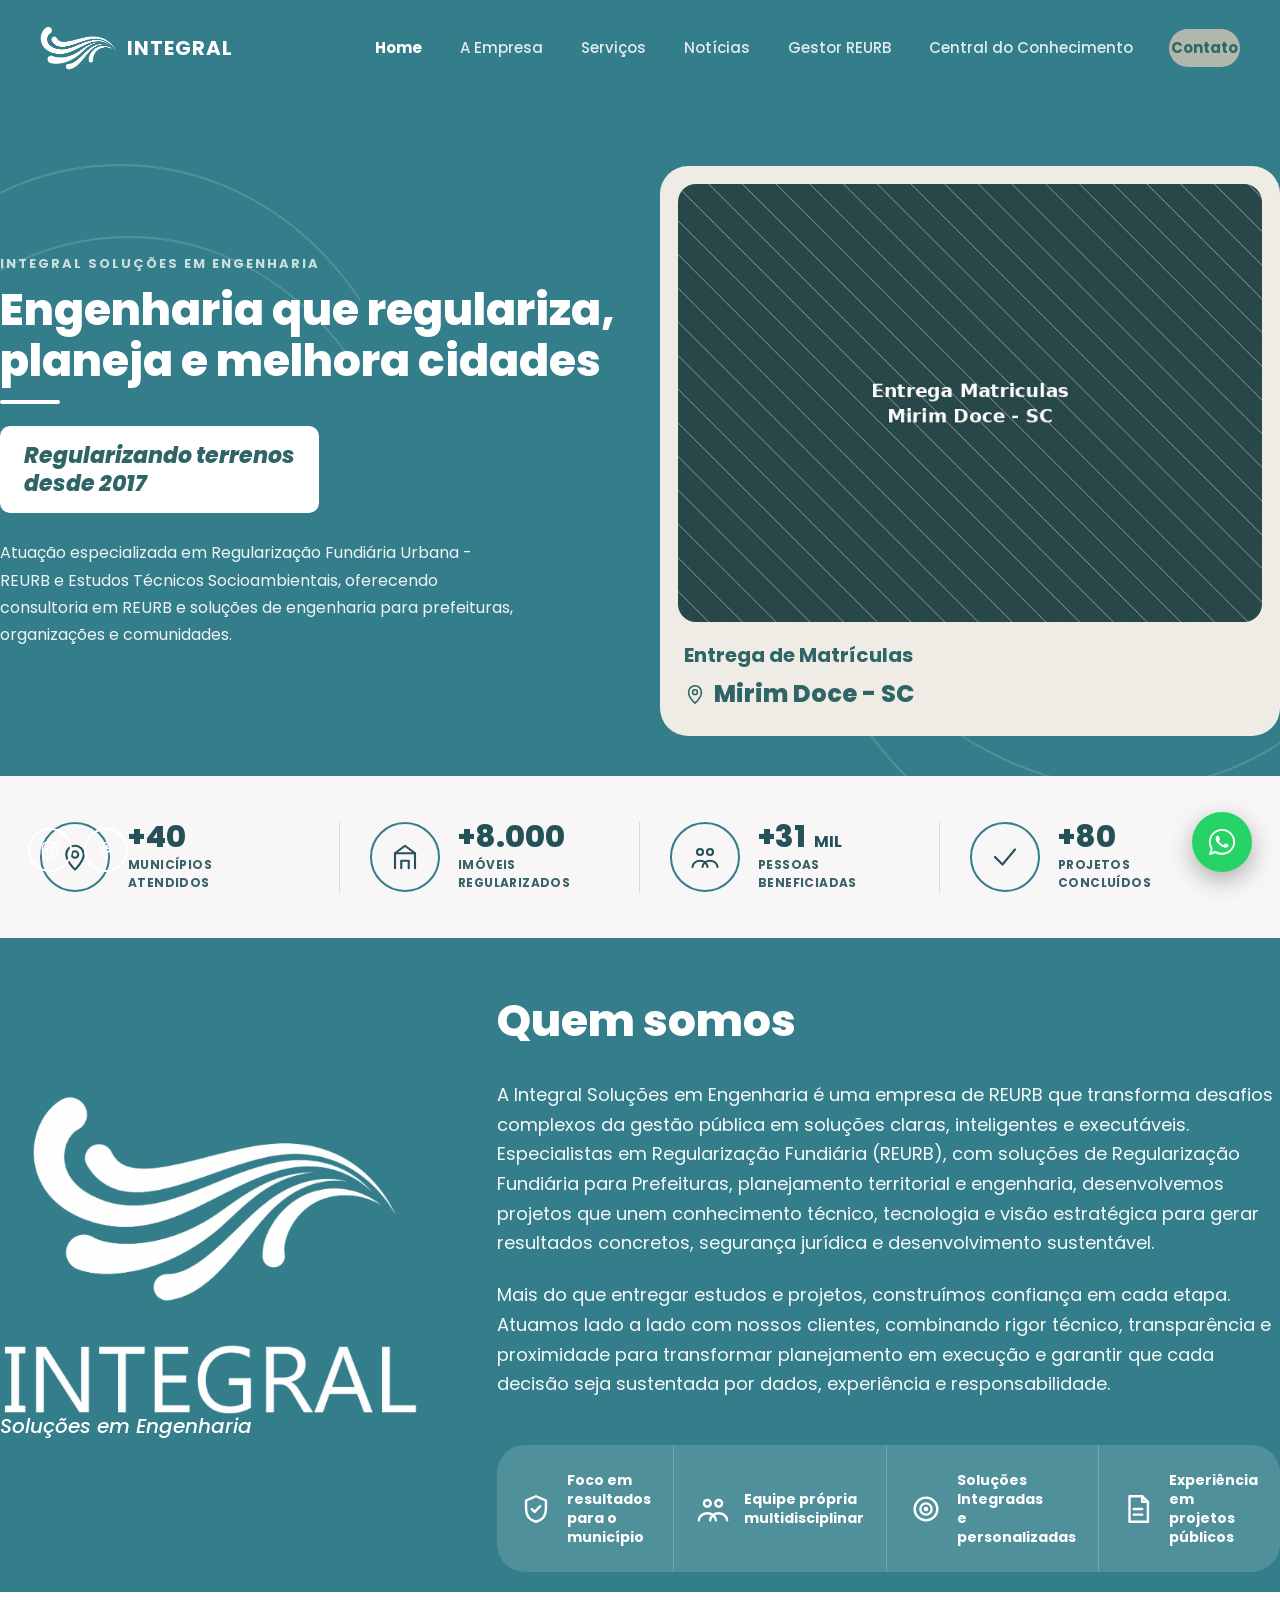
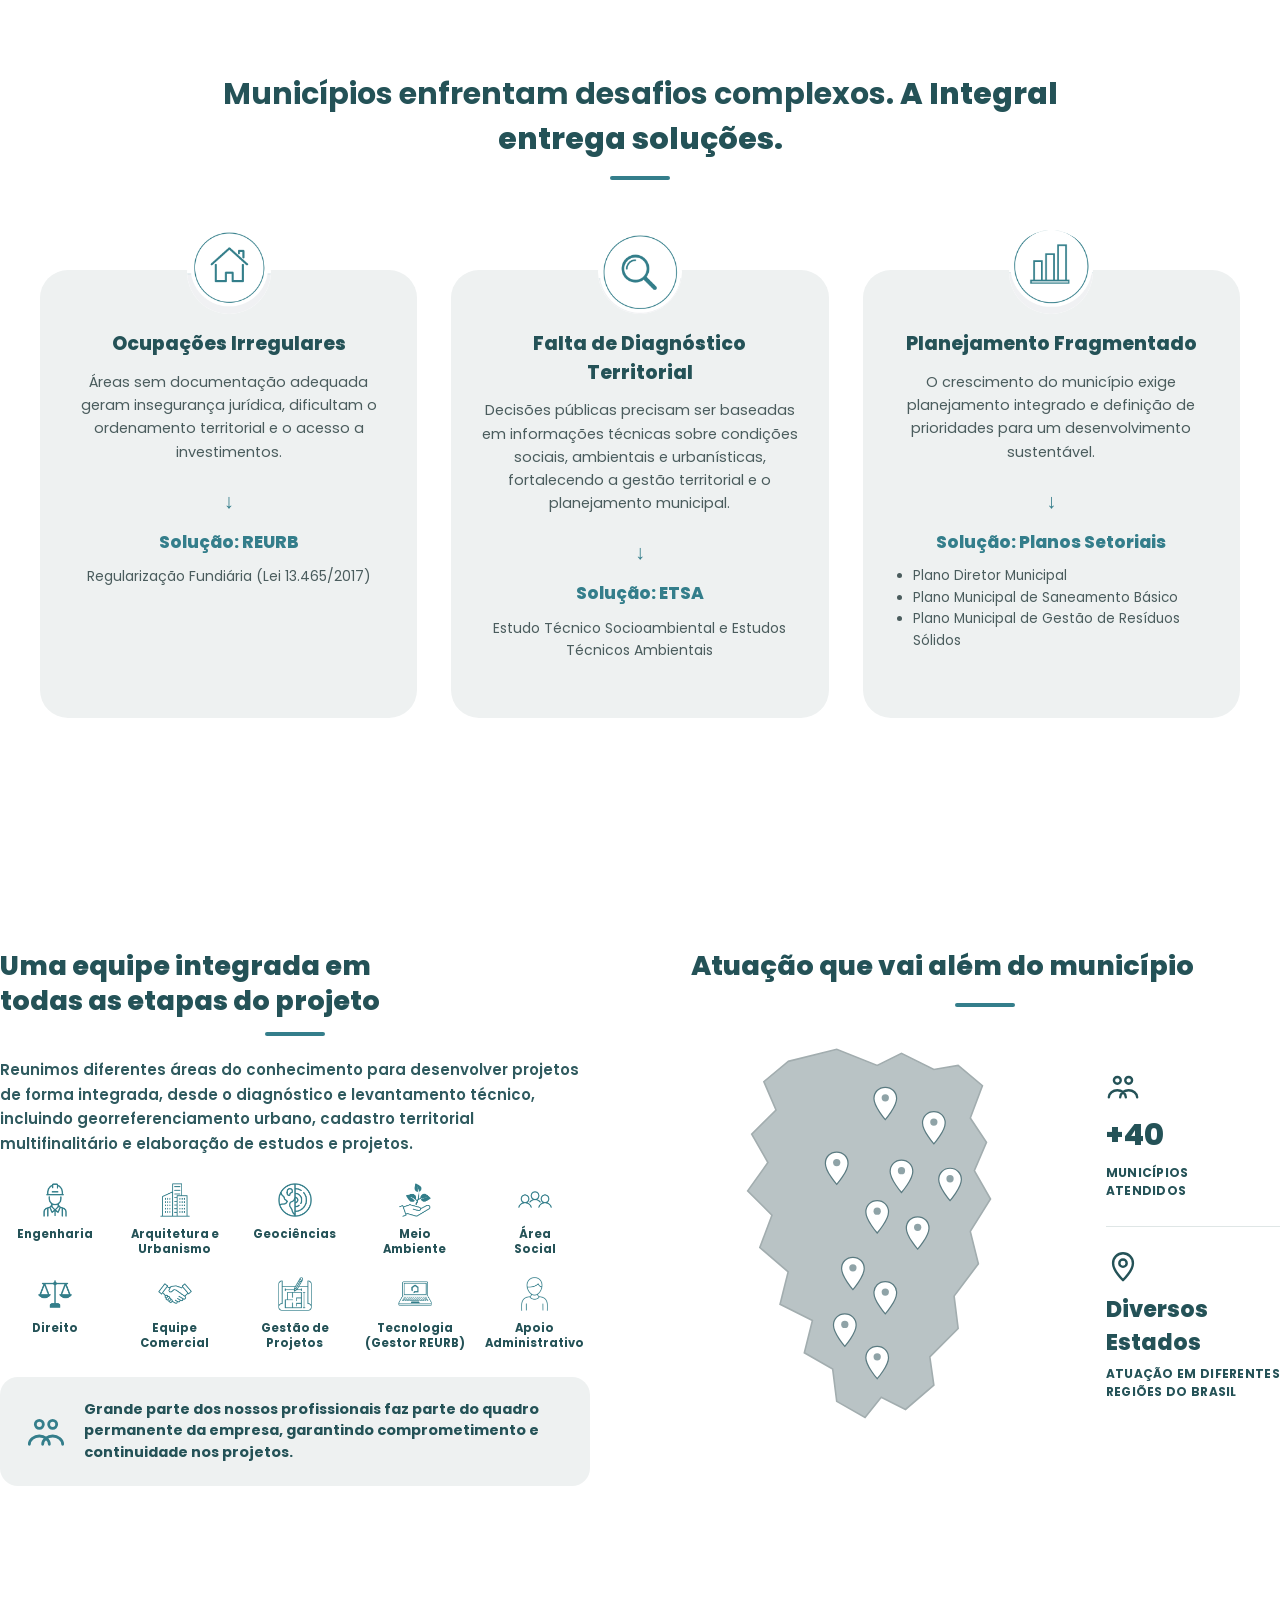
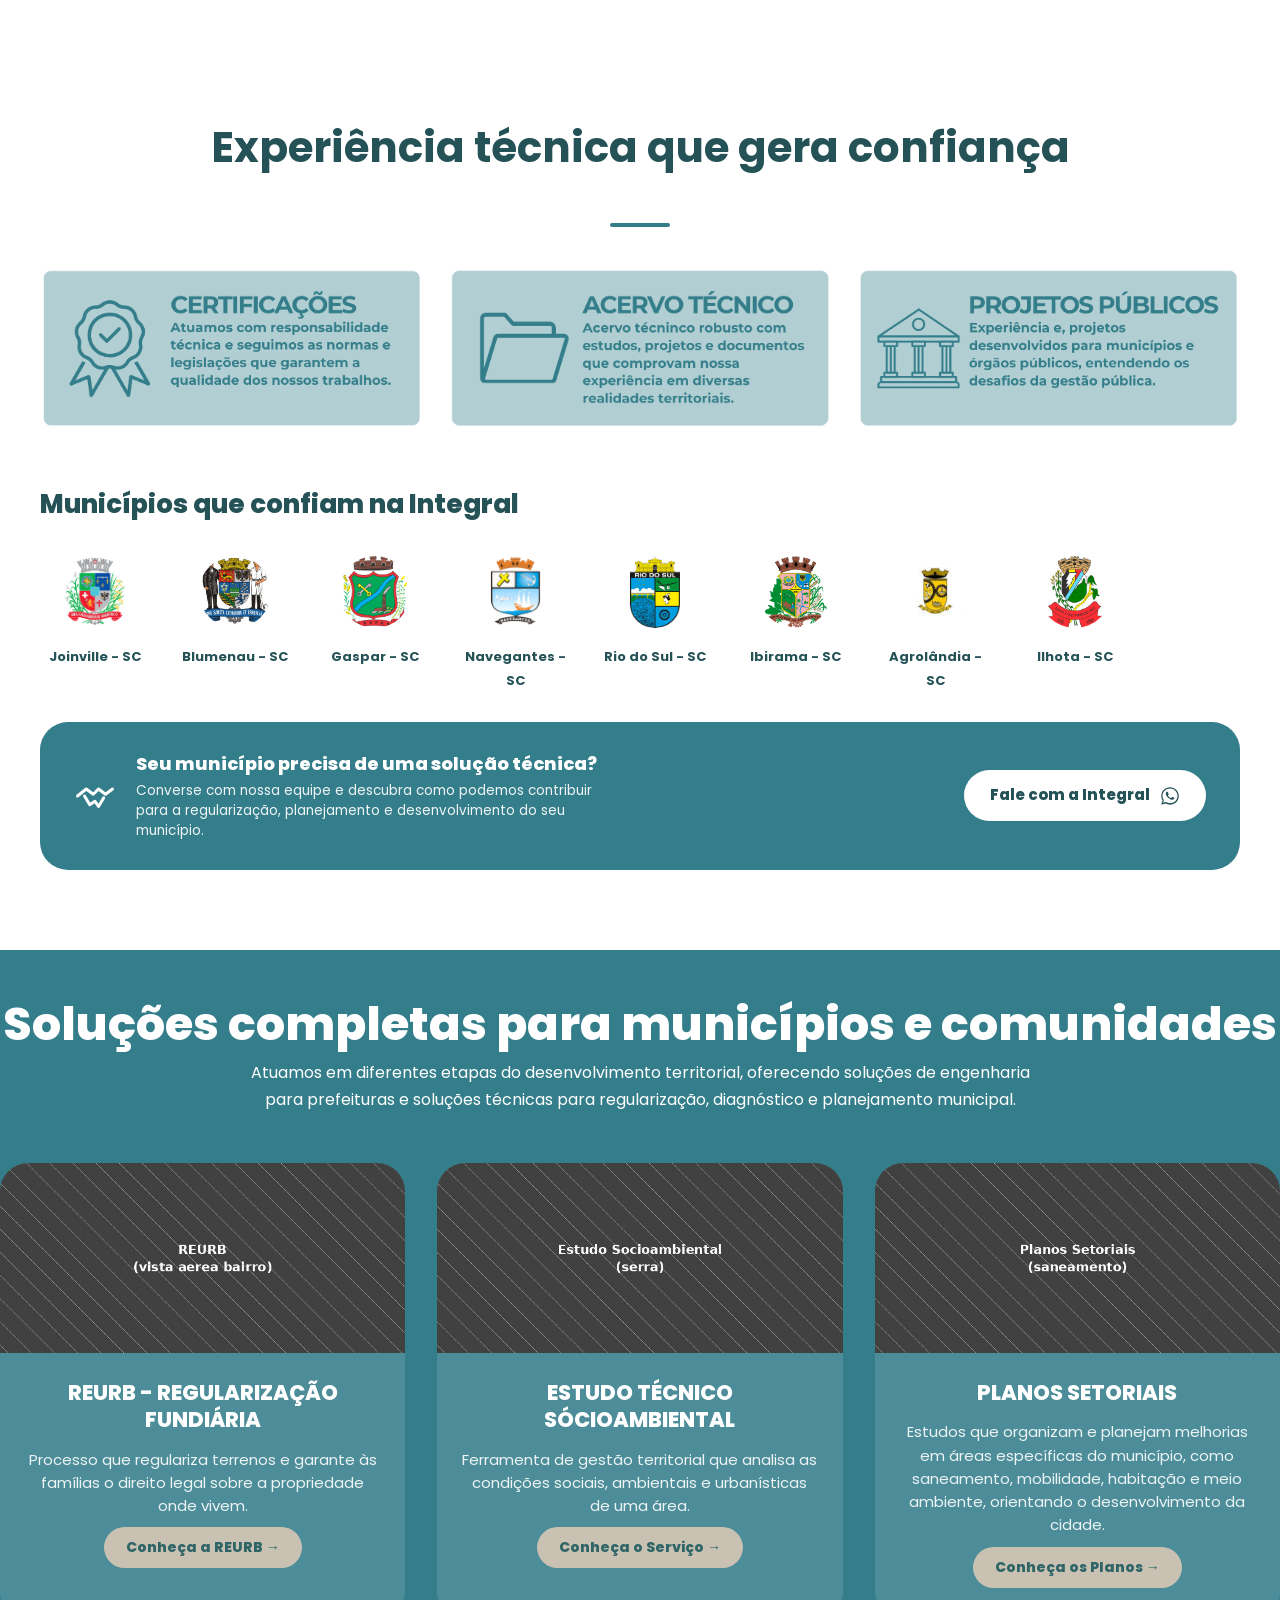
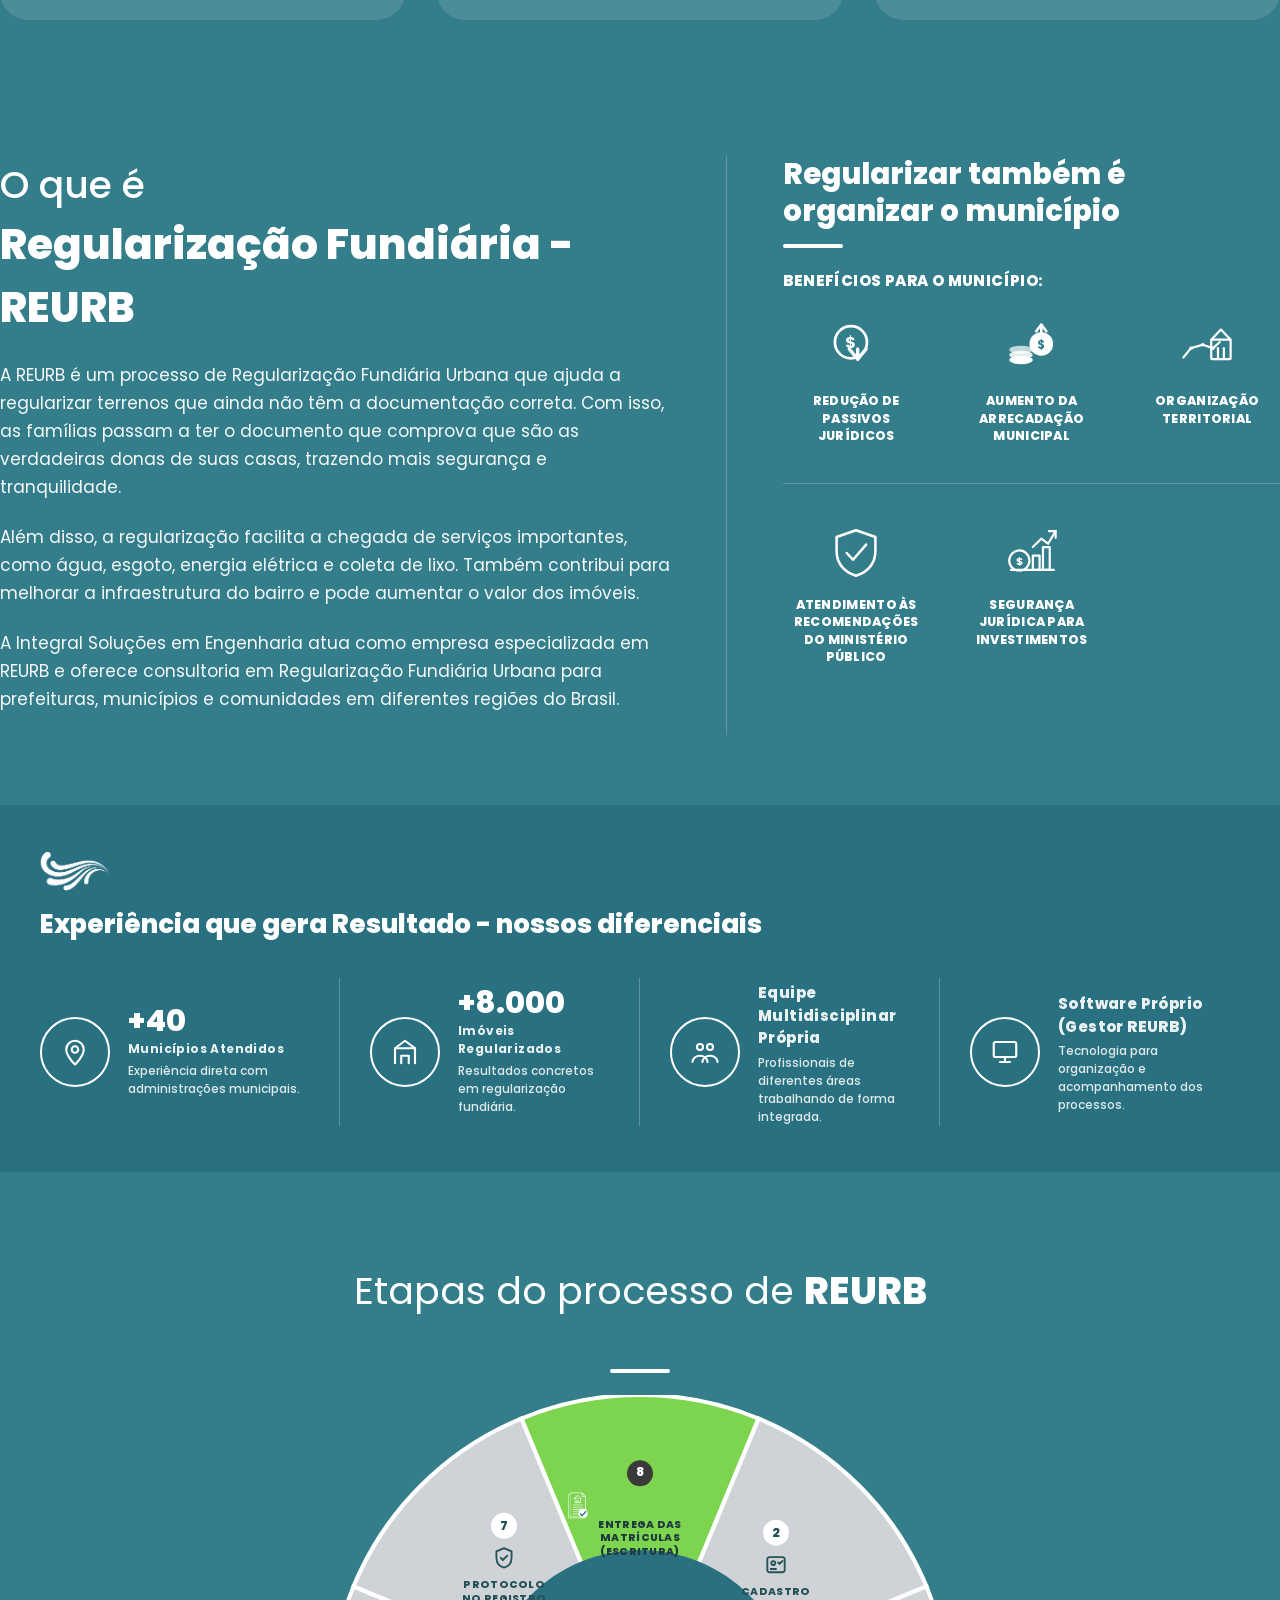
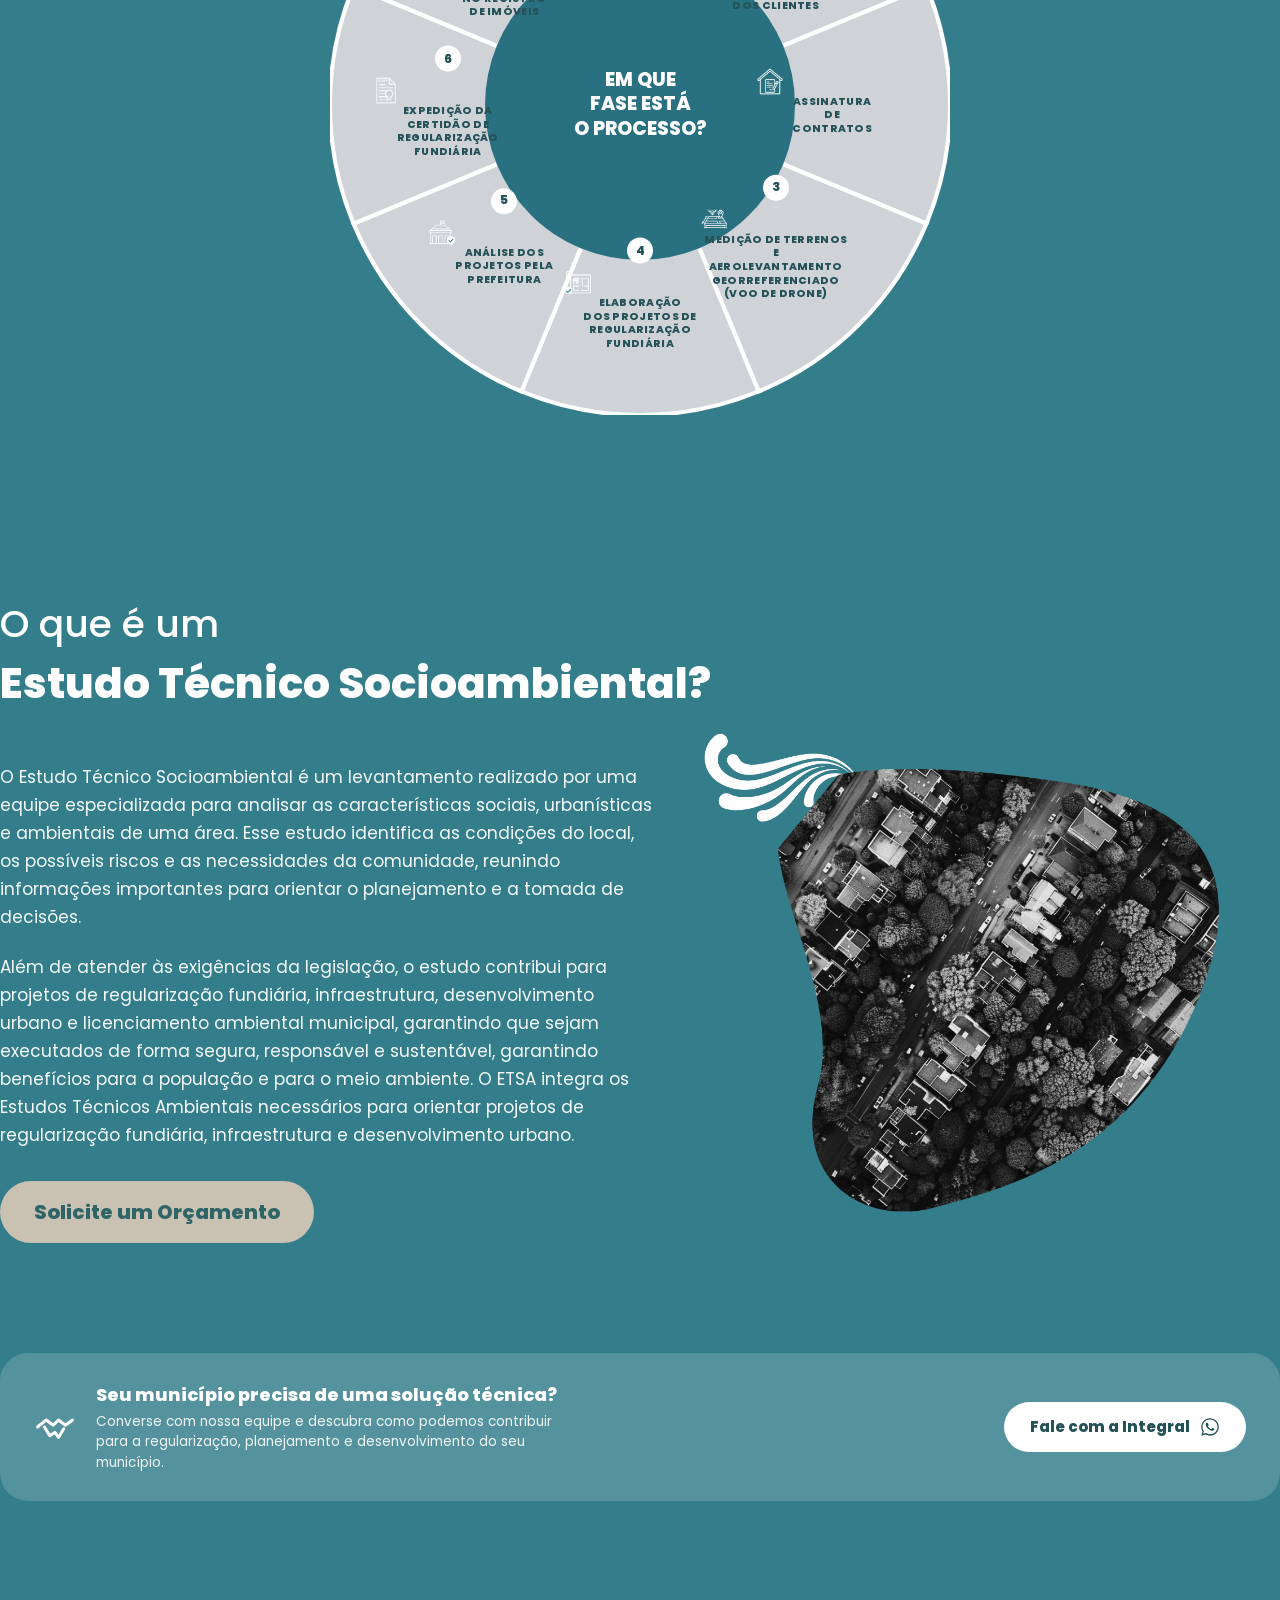
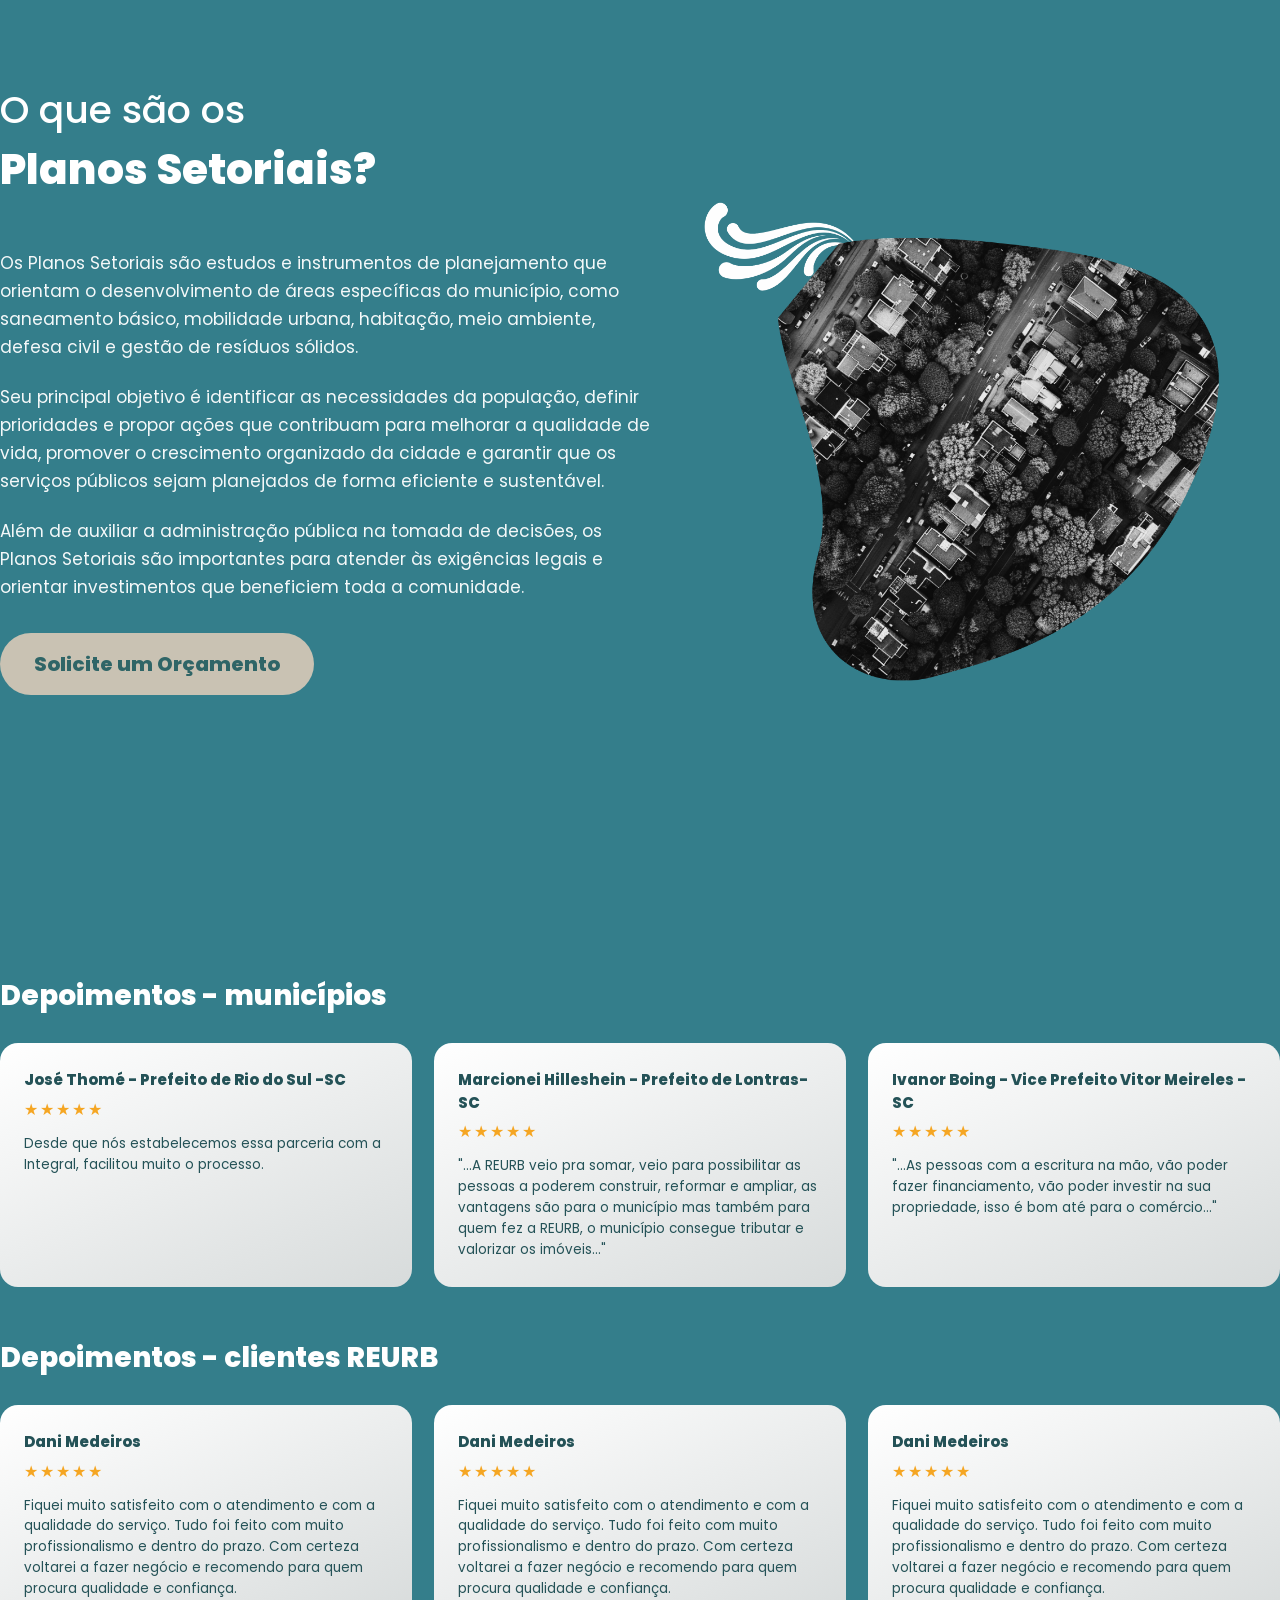
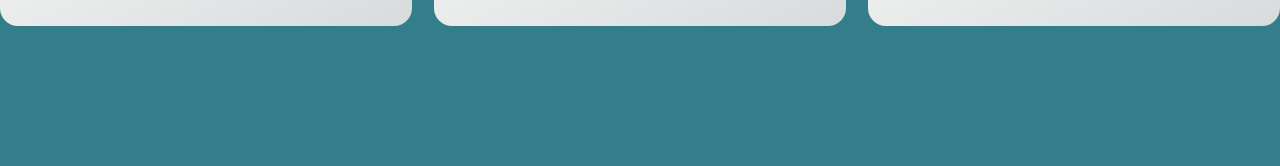
<file: servicos.html>
<!DOCTYPE html>
<html lang="pt-BR">
<head>
<meta charset="UTF-8">
<meta http-equiv="refresh" content="0; url=index.html#servicos">
<link rel="canonical" href="index.html#servicos">
<title>Serviços | Integral Soluções em Engenharia</title>
<script>window.location.replace('index.html#servicos');</script>
</head>
<body>
<p>Esta seção agora faz parte da página inicial. Redirecionando para <a href="index.html#servicos">Serviços</a>...</p>
</body>
</html>
</file>
<file: css/style.css>
@import url('https://fonts.googleapis.com/css2?family=Poppins:wght@400;500;600;700;800&family=Quicksand:wght@500;600;700&display=swap');

:root {
  --color-bg: #347e8b;
  --color-bg-alt: #2d6d78;
  --color-bg-soft: #297180;
  --color-section-light: #f8f6f7;
  --color-card: rgba(255, 255, 255, 0.12);
  --color-card-strong: rgba(255, 255, 255, 0.18);
  --color-white: #ffffff;
  --color-beige: #c9c2b3;
  --color-beige-hover: #dcd6c9;
  --color-green: #4caf50;
  --color-wheel-green: #7dd44f;
  --color-wheel-gray: #cfd3d8;
  --color-teal-text: #2f6567;
  --color-teal-text-strong: #245257;
  --color-star: #f5a623;
  --color-line: rgba(255, 255, 255, 0.25);
  --color-gray-card: #eef1f1;

  --font-display: 'Poppins', sans-serif;
  --font-body: 'Poppins', sans-serif;

  --container: 1360px;
  --radius-lg: 28px;
  --radius-md: 18px;
  --radius-sm: 10px;
  --radius-pill: 999px;

  --header-h: 96px;
}

* { margin: 0; padding: 0; box-sizing: border-box; }

html { scroll-behavior: smooth; }

body {
  font-family: var(--font-body);
  background: var(--color-bg);
  color: var(--color-white);
  line-height: 1.5;
  overflow-x: hidden;
}

img { max-width: 100%; display: block; }

.wave-icon { height: 50px; width: auto; object-fit: contain; display: inline-block; }

a { color: inherit; text-decoration: none; }

ul { list-style: none; }

button { font-family: inherit; cursor: pointer; border: none; background: none; color: inherit; }

.container {
  max-width: var(--container);
  margin: 0 auto;
  padding: 0 40px;
}

.bg-lines {
  position: fixed;
  inset: 0;
  pointer-events: none;
  z-index: 0;
  overflow: hidden;
}

.bg-lines svg { position: absolute; opacity: 0.15; }
.bg-lines .top-left { top: 60px; left: -120px; width: 480px; }
.bg-lines .bottom-right { bottom: -80px; right: -100px; width: 520px; }

/* ---------- HEADER ---------- */
.site-header {
  position: sticky;
  top: 0;
  left: 0;
  right: 0;
  z-index: 200;
  height: var(--header-h);
  display: flex;
  align-items: center;
  background: var(--color-bg);
  transition: box-shadow .3s ease, background .3s ease;
}

.site-header.scrolled {
  background: var(--color-bg-alt);
  box-shadow: 0 8px 24px rgba(0,0,0,0.18);
}

.header-inner {
  width: 100%;
  display: flex;
  align-items: center;
  justify-content: space-between;
  gap: 24px;
}

.logo {
  display: flex;
  align-items: center;
  gap: 10px;
  font-family: var(--font-display);
  font-weight: 700;
  letter-spacing: 1px;
  font-size: 20px;
}

.logo img { height: 44px; width: auto; object-fit: contain; }

.logo-text { display: flex; flex-direction: column; line-height: 1; }

.main-nav {
  display: flex;
  align-items: center;
  gap: 34px;
  font-weight: 500;
  font-size: 15px;
}

.main-nav a {
  opacity: 0.85;
  padding: 8px 2px;
  position: relative;
  transition: opacity .2s ease;
  white-space: nowrap;
}

.main-nav a:hover { opacity: 1; }

.main-nav a.active {
  font-weight: 700;
  opacity: 1;
}

.btn-contato {
  background: var(--color-beige);
  color: var(--color-teal-text);
  font-weight: 700;
  padding: 12px 30px;
  border-radius: var(--radius-pill);
  font-size: 15px;
  transition: background .25s ease, transform .2s ease;
  white-space: nowrap;
}

.btn-contato:hover { background: var(--color-beige-hover); transform: translateY(-2px); }

.menu-toggle {
  display: none;
  flex-direction: column;
  gap: 5px;
  width: 30px;
  z-index: 250;
}

.menu-toggle span {
  height: 3px;
  border-radius: 3px;
  background: var(--color-white);
  transition: transform .3s ease, opacity .3s ease;
}

.menu-toggle.open span:nth-child(1) { transform: translateY(8px) rotate(45deg); }
.menu-toggle.open span:nth-child(2) { opacity: 0; }
.menu-toggle.open span:nth-child(3) { transform: translateY(-8px) rotate(-45deg); }

/* ---------- MAIN / SECTIONS ---------- */
main { position: relative; z-index: 1; }

.section {
  padding: 90px 0;
  position: relative;
}

.section-tight { padding: 60px 0; }

.section-title {
  font-family: var(--font-display);
  font-weight: 700;
  font-size: 42px;
  display: flex;
  align-items: center;
  gap: 18px;
  margin-bottom: 44px;
  flex-wrap: wrap;
}

.section-title .wave-icon { height: 60px; width: auto; object-fit: contain; }

.eyebrow {
  text-transform: uppercase;
  letter-spacing: 2px;
  font-size: 13px;
  font-weight: 700;
  opacity: 0.75;
  margin-bottom: 12px;
}

/* reveal animation */
.reveal {
  opacity: 0;
  transform: translateY(28px);
  transition: opacity .7s ease, transform .7s ease;
}
.reveal.in-view { opacity: 1; transform: translateY(0); }

/* ---------- HERO (HOME) ---------- */
.hero {
  padding: 70px 0 100px;
  display: grid;
  grid-template-columns: 1fr 1fr;
  gap: 40px;
  align-items: center;
}

.hero-logo-mark {
  width: 380px;
  max-width: 90%;
  margin-bottom: 26px;
  object-fit: contain;
}

.hero-brand-name {
  font-family: var(--font-display);
  font-weight: 800;
  font-size: 68px;
  letter-spacing: 4px;
  line-height: 1;
}

.hero-brand-sub {
  font-family: var(--font-display);
  font-style: italic;
  font-weight: 500;
  font-size: 26px;
  margin-top: 6px;
  margin-bottom: 26px;
}

.hero-badge {
  display: inline-block;
  background: var(--color-white);
  color: var(--color-teal-text);
  font-weight: 800;
  font-size: 22px;
  padding: 16px 24px;
  border-radius: var(--radius-sm);
  line-height: 1.25;
}

.hero-card {
  background: #eeece4;
  border-radius: var(--radius-lg);
  padding: 18px;
  position: relative;
}

.hero-card img {
  border-radius: var(--radius-md);
  width: 100%;
  aspect-ratio: 4/3;
  object-fit: cover;
}

.hero-card-caption {
  padding: 18px 6px 6px;
  color: var(--color-teal-text);
}

.hero-card-caption .label {
  font-weight: 700;
  font-size: 20px;
  margin-bottom: 6px;
}

.hero-card-caption .place {
  font-weight: 800;
  font-size: 24px;
  display: flex;
  align-items: center;
  gap: 8px;
}

.hero-card-caption .place svg {
  width: 22px;
  height: 22px;
  flex-shrink: 0;
}

.hero-arrow {
  position: absolute;
  right: -60px;
  top: 50%;
  transform: translateY(-50%);
  width: 44px;
  height: 44px;
  border-radius: 50%;
  display: flex;
  align-items: center;
  justify-content: center;
  background: rgba(255,255,255,0.15);
  font-size: 22px;
}

/* ---------- A EMPRESA ---------- */
.empresa-grid {
  display: grid;
  grid-template-columns: 1fr 1.15fr;
  gap: 60px;
  align-items: center;
  padding: 50px 0 90px;
}

.empresa-logo-mark { width: 340px; max-width: 100%; margin-bottom: 20px; object-fit: contain; }

.empresa-title {
  font-family: var(--font-display);
  font-weight: 800;
  font-size: 56px;
  margin-bottom: 26px;
}

.empresa-text p { margin-bottom: 22px; font-size: 18px; line-height: 1.65; opacity: 0.95; }
.empresa-text b, .empresa-text strong { font-weight: 700; }

/* ---------- EQUIPE ---------- */
.equipe-title { font-size: 40px; }

.equipe-box {
  border: 2px solid rgba(255,255,255,0.4);
  border-radius: var(--radius-lg);
  padding: 36px 24px;
  display: flex;
  justify-content: space-between;
  gap: 18px;
  flex-wrap: wrap;
}

.equipe-item {
  display: flex;
  flex-direction: column;
  align-items: center;
  text-align: center;
  gap: 14px;
  width: 140px;
}

.equipe-icon {
  width: 96px;
  height: 96px;
  border-radius: 50%;
  background: var(--color-bg-alt);
  display: flex;
  align-items: center;
  justify-content: center;
  transition: transform .25s ease, background .25s ease;
}

.equipe-item:hover .equipe-icon { transform: scale(1.08); background: #2c5b5c; }

.equipe-icon svg { width: 46px; height: 46px; }

.equipe-item span {
  font-weight: 700;
  font-size: 13px;
  letter-spacing: 0.5px;
}

/* ---------- SERVICOS ---------- */
.servicos-header { text-align: center; padding-top: 40px; }

.servicos-title {
  font-family: var(--font-display);
  font-weight: 800;
  font-size: 46px;
  display: inline-flex;
  align-items: center;
  gap: 16px;
}

.servicos-grid {
  display: grid;
  grid-template-columns: repeat(3, 1fr);
  gap: 32px;
  margin-top: 50px;
}

.servico-card {
  background: var(--color-card);
  border-radius: var(--radius-lg);
  overflow: hidden;
  transition: transform .3s ease, background .3s ease;
}

.servico-card:hover { transform: translateY(-8px); background: var(--color-card-strong); }

.servico-card img {
  width: 100%;
  height: 190px;
  object-fit: cover;
  filter: grayscale(1);
}

.servico-card-body { padding: 26px 24px 32px; text-align: center; }

.servico-card-body h3 {
  font-weight: 800;
  font-size: 21px;
  margin-bottom: 14px;
  line-height: 1.3;
}

.servico-card-body p { font-size: 15px; opacity: 0.9; line-height: 1.55; }

/* ---------- SERVICE DETAIL ---------- */
.detail-grid {
  display: grid;
  grid-template-columns: 1.15fr 1fr;
  gap: 60px;
  align-items: center;
  padding: 40px 0 90px;
}

.detail-title {
  font-family: var(--font-display);
  font-size: 38px;
  font-weight: 500;
  margin-bottom: 6px;
}

.detail-title strong {
  display: block;
  font-weight: 800;
  font-size: 42px;
}

.detail-text p { margin: 22px 0; font-size: 17px; line-height: 1.65; opacity: 0.95; }

.btn-beige {
  display: inline-block;
  background: var(--color-beige);
  color: var(--color-teal-text);
  font-weight: 800;
  font-size: 20px;
  padding: 16px 34px;
  border-radius: var(--radius-pill);
  margin-top: 10px;
  transition: background .25s ease, transform .2s ease;
}
.btn-beige:hover { background: var(--color-beige-hover); transform: translateY(-2px); }

.detail-image-wrap { position: relative; display: flex; justify-content: center; }

.blob-image {
  width: 100%;
  max-width: 460px;
  clip-path: polygon(18% 0%, 82% 0%, 100% 22%, 100% 78%, 82% 100%, 18% 100%, 0% 78%, 0% 22%);
  filter: grayscale(1);
  aspect-ratio: 1/1;
  object-fit: cover;
}

.blob-wave {
  position: absolute;
  top: -30px;
  left: -10px;
  width: 160px;
  object-fit: contain;
}

/* ---------- BENEFICIOS ---------- */
.beneficios-list { display: flex; flex-direction: column; gap: 26px; margin-top: 20px; }

.beneficio-item {
  display: flex;
  align-items: center;
  gap: 22px;
  background: var(--color-card);
  border-radius: var(--radius-lg);
  padding: 22px 30px;
  max-width: 90%;
}

.beneficio-item:nth-child(2) { margin-left: 6%; max-width: 84%; }
.beneficio-item:nth-child(3) { margin-left: 12%; max-width: 78%; }

.check-circle {
  min-width: 64px;
  height: 64px;
  border-radius: 50%;
  background: var(--color-green);
  display: flex;
  align-items: center;
  justify-content: center;
}

.check-circle svg { width: 32px; height: 32px; }

.beneficio-item h4 { font-weight: 800; font-size: 18px; margin-bottom: 6px; }
.beneficio-item p { font-size: 15px; opacity: 0.92; line-height: 1.5; }

/* ---------- DIFERENCIAIS ---------- */
.diferenciais-title {
  text-align: center;
  font-size: 38px;
  font-weight: 500;
  margin-bottom: 60px;
}
.diferenciais-title strong { font-weight: 800; }
.diferenciais-title .brand-inline {
  display: inline-flex;
  align-items: center;
  gap: 10px;
  margin-top: 4px;
  font-weight: 800;
  letter-spacing: 2px;
}
.diferenciais-title .brand-inline .wave-icon { height: 46px; width: auto; }

.diferenciais-grid {
  display: flex;
  justify-content: center;
  gap: 40px;
  flex-wrap: wrap;
}

.diferencial-circle {
  width: 220px;
  height: 220px;
  border-radius: 50%;
  background: rgba(255,255,255,0.9);
  color: var(--color-teal-text);
  display: flex;
  flex-direction: column;
  align-items: center;
  justify-content: center;
  text-align: center;
  gap: 14px;
  padding: 20px;
  transition: transform .3s ease;
}
.diferencial-circle:hover { transform: translateY(-8px) scale(1.03); }
.diferencial-circle svg { width: 44px; height: 44px; }
.diferencial-circle p { font-weight: 800; font-size: 15px; line-height: 1.35; }

/* ---------- TIMELINE REURB ---------- */
.timeline-title { text-align: center; font-size: 38px; margin-bottom: 50px; }
.timeline-title strong { font-weight: 800; }

.timeline-wrap { display: flex; justify-content: center; }

.timeline-wheel {
  position: relative;
  width: 640px;
  max-width: 100%;
  aspect-ratio: 1/1;
  border-radius: 50%;
  background: conic-gradient(
    var(--color-green) 0deg 45deg,
    var(--color-bg-alt) 45deg 360deg
  );
  display: grid;
  place-items: center;
}

.timeline-center {
  width: 46%;
  height: 46%;
  border-radius: 50%;
  background: var(--color-bg);
  display: flex;
  align-items: center;
  justify-content: center;
  text-align: center;
  font-weight: 800;
  font-size: 20px;
  padding: 20px;
  line-height: 1.3;
  z-index: 2;
}

.timeline-step {
  position: absolute;
  width: 130px;
  text-align: center;
  font-size: 11px;
  font-weight: 800;
  letter-spacing: 0.5px;
  line-height: 1.3;
}

.timeline-step .num {
  display: inline-flex;
  width: 26px;
  height: 26px;
  border-radius: 50%;
  background: var(--color-white);
  color: var(--color-teal-text);
  align-items: center;
  justify-content: center;
  font-size: 13px;
  margin-top: 6px;
}

.timeline-step svg { width: 28px; height: 28px; margin-top: 4px; }

/* Manual positions for 8 steps around circle */
.ts-1 { top: 2%;  left: 50%; transform: translateX(-50%); }
.ts-2 { top: 12%; right: 2%; }
.ts-3 { top: 40%; right: -6%; }
.ts-4 { bottom: 12%; right: 2%; }
.ts-5 { bottom: 2%; left: 50%; transform: translateX(-50%); }
.ts-6 { bottom: 12%; left: 2%; }
.ts-7 { top: 40%; left: -6%; }
.ts-8 { top: 12%; left: 2%; }

/* ---------- FEEDBACKS ---------- */
.feedback-title { text-align: center; font-size: 38px; margin-bottom: 50px; }

.feedback-grid {
  display: grid;
  grid-template-columns: repeat(3, 1fr);
  gap: 24px;
}

.feedback-card {
  background: var(--color-white);
  color: var(--color-teal-text);
  border-radius: var(--radius-md);
  padding: 30px;
  min-height: 220px;
  display: flex;
  flex-direction: column;
}

.feedback-card h4 { font-weight: 700; font-size: 20px; margin-bottom: 6px; }
.stars { color: var(--color-star); font-size: 16px; margin-bottom: 14px; letter-spacing: 2px; }
.feedback-card p.quote { font-style: italic; font-size: 15px; line-height: 1.5; flex: 1; }
.feedback-card .source { font-weight: 700; font-size: 12px; margin-top: 18px; opacity: 0.8; }

.feedback-video {
  max-width: 560px;
  margin: 0 auto;
  border-radius: var(--radius-md);
  overflow: hidden;
  background: var(--color-bg-alt);
}
.feedback-video img { width: 100%; }

/* ---------- NOTICIAS ---------- */
.noticias-list { display: flex; flex-direction: column; gap: 34px; padding-top: 20px; }

.noticia-item {
  display: grid;
  grid-template-columns: 280px 1fr;
  gap: 34px;
  background: var(--color-card);
  border-radius: var(--radius-lg);
  padding: 28px;
  align-items: center;
  transition: background .25s ease, transform .25s ease;
}
.noticia-item:hover { background: var(--color-card-strong); transform: translateY(-4px); }

.noticia-item img { border-radius: var(--radius-md); width: 100%; height: 190px; object-fit: cover; }

.noticia-item h3 { font-size: 26px; font-weight: 800; margin-bottom: 14px; line-height: 1.3; }
.noticia-item p { font-size: 15px; opacity: 0.92; line-height: 1.6; }

/* Noticia detail */
.noticia-detail {
  display: grid;
  grid-template-columns: 1fr 1fr;
  gap: 50px;
  align-items: flex-start;
  padding-top: 20px;
}

.noticia-detail-image { position: relative; border-radius: var(--radius-lg); overflow: hidden; }
.noticia-detail-image img { width: 100%; height: 460px; object-fit: cover; }
.noticia-detail-arrow {
  position: absolute; top: 50%; right: 20px; transform: translateY(-50%);
  width: 46px; height: 46px; border-radius: 50%;
  background: rgba(0,0,0,0.35); display: flex; align-items: center; justify-content: center;
  font-size: 22px;
}

.noticia-detail-body h1 { font-size: 40px; font-weight: 800; margin-bottom: 22px; line-height: 1.25; }
.noticia-detail-body p { font-size: 17px; line-height: 1.7; opacity: 0.95; margin-bottom: 20px; }
.placeholder-lines span {
  display: block; height: 1px; background: rgba(255,255,255,0.35); margin: 14px 0;
}

/* ---------- GESTOR REURB ---------- */
.gestor-panel {
  border: 2px solid rgba(255,255,255,0.5);
  border-radius: var(--radius-lg);
  padding: 60px;
  display: grid;
  grid-template-columns: 340px 1fr;
  gap: 60px;
  align-items: center;
  position: relative;
  margin-top: 30px;
}

.gestor-wave {
  position: absolute;
  top: -34px;
  right: 30px;
  height: 70px;
}
.gestor-wave img { height: 70px; width: auto; object-fit: contain; }

.gestor-logo {
  width: 340px;
  height: 340px;
  border-radius: 50%;
  background: var(--color-white);
  display: flex;
  align-items: center;
  justify-content: center;
  padding: 40px;
}

.gestor-logo img { width: 100%; height: auto; }

.gestor-title { font-size: 42px; font-weight: 800; margin-bottom: 18px; }
.gestor-sub { font-size: 24px; font-weight: 700; margin-bottom: 18px; }
.gestor-text { font-size: 16px; line-height: 1.65; opacity: 0.95; margin-bottom: 30px; }

/* ---------- CENTRAL DO CONHECIMENTO ---------- */
.central-title {
  text-align: center;
  font-size: 44px;
  font-weight: 800;
  display: inline-flex;
  align-items: center;
  gap: 16px;
}
.central-header { text-align: center; }
.central-sub { text-align: center; font-size: 20px; opacity: 0.9; margin-top: 10px; margin-bottom: 60px; }

.central-grid {
  display: grid;
  grid-template-columns: repeat(3, 1fr);
  gap: 26px;
  max-width: 1000px;
  margin: 0 auto;
}

.central-btn {
  background: var(--color-card);
  border-radius: var(--radius-pill);
  padding: 22px 30px;
  display: flex;
  align-items: center;
  gap: 14px;
  font-weight: 800;
  font-size: 20px;
  color: var(--color-white);
  transition: background .25s ease, color .25s ease, transform .2s ease;
}
.central-btn:hover { background: var(--color-white); color: var(--color-teal-text); transform: translateY(-3px); }
.central-btn svg { width: 26px; height: 26px; flex-shrink: 0; }

.central-note { text-align: center; margin-top: 40px; font-size: 15px; opacity: 0.85; }

/* Central sub-page pill nav */
.central-subnav { display: flex; justify-content: center; margin-bottom: 60px; }
.central-pill {
  background: var(--color-white);
  color: var(--color-teal-text);
  border-radius: var(--radius-pill);
  padding: 18px 40px;
  font-weight: 800;
  font-size: 24px;
  display: inline-flex;
  align-items: center;
  gap: 14px;
}
.central-pill svg { width: 30px; height: 30px; }

.knowledge-list { max-width: 760px; margin: 0 auto; }
.knowledge-list h2 { font-size: 32px; font-weight: 800; margin-bottom: 28px; }
.knowledge-list ul { display: flex; flex-direction: column; gap: 20px; }
.knowledge-list li { font-size: 22px; padding-left: 30px; position: relative; }
.knowledge-list li::before {
  content: '';
  position: absolute; left: 0; top: 10px;
  width: 8px; height: 8px; border-radius: 50%;
  background: var(--color-white);
}

/* ebooks / modelos grid */
.docs-grid {
  display: grid;
  grid-template-columns: repeat(4, 1fr);
  gap: 30px;
  max-width: 900px;
  margin: 0 auto;
}
.doc-card { text-align: center; }
.doc-icon {
  background: rgba(255,255,255,0.7);
  border-radius: var(--radius-sm);
  height: 130px;
  display: flex;
  align-items: center;
  justify-content: center;
  margin-bottom: 16px;
  transition: transform .25s ease, background .25s ease;
}
.doc-card:hover .doc-icon { transform: translateY(-6px); background: rgba(255,255,255,0.9); }
.doc-icon svg { width: 50px; height: 50px; color: var(--color-teal-text); }
.doc-card p { font-weight: 700; font-size: 15px; line-height: 1.4; }

.docs-note { text-align: center; margin-top: 50px; font-size: 15px; opacity: 0.85; max-width: 480px; margin-left: auto; margin-right: auto; }

/* Dashboard */
.dash-stats {
  display: grid;
  grid-template-columns: repeat(4, 1fr);
  gap: 30px;
  max-width: 1100px;
  margin: 0 auto;
}
.dash-circle {
  background: var(--color-white);
  color: var(--color-teal-text);
  border-radius: 50%;
  aspect-ratio: 1/1;
  display: flex;
  flex-direction: column;
  align-items: center;
  justify-content: center;
  text-align: center;
  gap: 6px;
}
.dash-circle .num { font-weight: 800; font-size: 42px; }
.dash-circle .label { font-weight: 800; font-size: 13px; letter-spacing: 0.5px; }

.dash-map { max-width: 720px; margin: 60px auto 0; }
.dash-map svg { width: 100%; height: auto; }

.dash-callout {
  background: rgba(255,255,255,0.85);
  color: var(--color-teal-text);
  border-radius: var(--radius-sm);
  padding: 16px 22px;
  position: absolute;
  font-size: 14px;
  font-weight: 700;
}

/* FAQ */
.faq-list { max-width: 900px; margin: 0 auto; }
.faq-item { border-bottom: 1px solid var(--color-line); padding: 24px 0; }
.faq-question {
  display: flex;
  align-items: center;
  gap: 14px;
  font-weight: 700;
  font-style: italic;
  font-size: 19px;
  cursor: pointer;
}
.faq-question .arrow { transition: transform .3s ease; font-size: 14px; }
.faq-item.open .faq-question .arrow { transform: rotate(180deg); }
.faq-answer {
  max-height: 0;
  overflow: hidden;
  transition: max-height .35s ease, padding .35s ease;
  font-size: 16px;
  line-height: 1.65;
  opacity: 0.95;
}
.faq-item.open .faq-answer { max-height: 400px; padding-top: 16px; }

/* Contato */
.contato-grid {
  display: grid;
  grid-template-columns: 1fr 1.2fr;
  gap: 40px;
  padding-top: 20px;
}

.contato-card {
  border: 2px solid rgba(255,255,255,0.4);
  border-radius: var(--radius-lg);
  padding: 40px;
  display: flex;
  flex-direction: column;
  gap: 34px;
  justify-content: center;
}

.contato-row { display: flex; gap: 18px; align-items: flex-start; }
.contato-row svg { width: 26px; height: 26px; flex-shrink: 0; margin-top: 2px; }
.contato-row h4 { font-weight: 700; font-size: 17px; margin-bottom: 4px; }
.contato-row p { font-size: 15px; opacity: 0.92; line-height: 1.5; }

.fale-conosco {
  border: 2px solid rgba(255,255,255,0.4);
  border-radius: var(--radius-lg);
  padding: 40px;
}
.fale-conosco h3 { font-size: 30px; font-weight: 800; margin-bottom: 14px; }
.fale-conosco > p { font-size: 15px; opacity: 0.92; margin-bottom: 24px; line-height: 1.55; }

.form-field { margin-bottom: 16px; }
.form-field input, .form-field textarea {
  width: 100%;
  border: none;
  border-radius: var(--radius-pill);
  padding: 15px 22px;
  font-family: inherit;
  font-weight: 700;
  font-size: 14px;
  background: rgba(255,255,255,0.65);
  color: var(--color-teal-text);
}
.form-field input::placeholder, .form-field textarea::placeholder { color: var(--color-teal-text); opacity: 0.7; font-weight: 700; }
.form-field textarea { border-radius: var(--radius-md); resize: vertical; min-height: 90px; }
.form-field.error input, .form-field.error textarea { box-shadow: 0 0 0 2px #e05555; }
.form-error-msg { color: #ffd6d6; font-size: 12px; margin-top: 6px; margin-left: 20px; display: none; }
.form-field.error .form-error-msg { display: block; }

.btn-submit {
  background: var(--color-beige);
  color: var(--color-teal-text);
  font-weight: 800;
  padding: 14px 40px;
  border-radius: var(--radius-pill);
  font-size: 15px;
  transition: background .25s ease, transform .2s ease;
}
.btn-submit:hover { background: var(--color-beige-hover); transform: translateY(-2px); }

.form-success { margin-top: 16px; font-weight: 700; color: #d6ffd6; display: none; }

/* ---------- FOOTER ---------- */
.site-footer {
  padding: 30px 0 60px;
  position: relative;
  z-index: 1;
}

.footer-social {
  display: flex;
  gap: 16px;
}

.footer-social a {
  width: 44px;
  height: 44px;
  border-radius: 50%;
  border: 2px solid var(--color-white);
  display: flex;
  align-items: center;
  justify-content: center;
  transition: background .25s ease, color .25s ease;
}
.footer-social a:hover { background: var(--color-white); color: var(--color-teal-text); }
.footer-social svg { width: 20px; height: 20px; }

/* Floating buttons */
.whatsapp-float {
  position: fixed;
  bottom: 28px;
  right: 28px;
  width: 60px;
  height: 60px;
  background: #25D366;
  border-radius: 50%;
  display: flex;
  align-items: center;
  justify-content: center;
  box-shadow: 0 8px 24px rgba(0,0,0,0.3);
  z-index: 150;
  transition: transform .2s ease;
}
.whatsapp-float:hover { transform: scale(1.08); }
.whatsapp-float svg { width: 30px; height: 30px; color: white; }

.back-to-top {
  position: fixed;
  bottom: 28px;
  right: 100px;
  width: 50px;
  height: 50px;
  background: var(--color-white);
  color: var(--color-teal-text);
  border-radius: 50%;
  display: flex;
  align-items: center;
  justify-content: center;
  box-shadow: 0 8px 24px rgba(0,0,0,0.25);
  z-index: 150;
  opacity: 0;
  pointer-events: none;
  transform: translateY(10px);
  transition: opacity .3s ease, transform .3s ease;
  font-size: 20px;
}
.back-to-top.visible { opacity: 1; pointer-events: auto; transform: translateY(0); }

/* Carousel dots (testimonials on mobile) */
.carousel-track { display: flex; gap: 24px; overflow-x: auto; scroll-snap-type: x mandatory; scrollbar-width: none; }
.carousel-track::-webkit-scrollbar { display: none; }
.carousel-track > * { scroll-snap-align: start; }

.lazy-img { opacity: 0; transition: opacity .5s ease; }
.lazy-img.loaded { opacity: 1; }
</file>
<file: css/responsive.css>
@media (max-width: 1100px) {
  .container { padding: 0 26px; }

  .hero { grid-template-columns: 1fr; gap: 60px; }
  .hero-arrow { display: none; }

  .empresa-grid { grid-template-columns: 1fr; gap: 40px; }
  .empresa-title { font-size: 44px; }

  .servicos-grid { grid-template-columns: repeat(2, 1fr); }

  .detail-grid { grid-template-columns: 1fr; }
  .detail-image-wrap { order: -1; }

  .reurb-split { grid-template-columns: 1fr; gap: 36px; }
  .reurb-divider { display: none; }
  .social-float-facebook { left: 84px; }

  .gestor-panel { grid-template-columns: 1fr; text-align: center; padding: 40px; }
  .gestor-logo { margin: 0 auto; width: 260px; height: 260px; }

  .central-grid { grid-template-columns: repeat(2, 1fr); }
  .docs-grid { grid-template-columns: repeat(2, 1fr); }
  .dash-stats { grid-template-columns: repeat(2, 1fr); gap: 20px; }

  .noticia-detail { grid-template-columns: 1fr; }
  .contato-grid { grid-template-columns: 1fr; }

  .feedback-grid { grid-template-columns: repeat(2, 1fr); }

  .timeline-wheel { width: 520px; }
}

@media (max-width: 860px) {
  .main-nav { display: none; }
  .menu-toggle { display: flex; }

  .header-inner .btn-contato { display: none; }

  .main-nav.mobile-open {
    display: flex;
    flex-direction: column;
    position: fixed;
    top: var(--header-h);
    left: 0;
    right: 0;
    bottom: 0;
    background: var(--color-bg-alt);
    padding: 40px 30px;
    gap: 26px;
    font-size: 20px;
    align-items: flex-start;
    overflow-y: auto;
  }
  .main-nav.mobile-open .btn-contato { display: inline-block; margin-top: 10px; }

  .section { padding: 60px 0; }
  .section-title { font-size: 30px; }

  .equipe-box { justify-content: center; }
  .equipe-item { width: 45%; }

  .servicos-grid { grid-template-columns: 1fr; }

  .beneficio-item, .beneficio-item:nth-child(2), .beneficio-item:nth-child(3) {
    max-width: 100%; margin-left: 0; flex-direction: column; text-align: center;
  }

  .diferenciais-grid { flex-direction: column; align-items: center; }

  .timeline-wheel { width: 100%; max-width: 360px; }
  .timeline-step { width: 90px; font-size: 9px; }
  .timeline-center { font-size: 14px; }

  .feedback-grid { grid-template-columns: 1fr; }

  .noticia-item { grid-template-columns: 1fr; }

  .central-grid { grid-template-columns: 1fr; }
  .docs-grid { grid-template-columns: repeat(2, 1fr); }
  .dash-stats { grid-template-columns: repeat(2, 1fr); }

  .hero-brand-name { font-size: 46px; }
  .empresa-title { font-size: 34px; }

  .gestor-title { font-size: 30px; }

  .back-to-top { right: 88px; width: 44px; height: 44px; }
  .whatsapp-float { width: 52px; height: 52px; }
}

@media (max-width: 520px) {
  .container { padding: 0 18px; }
  .logo-text { font-size: 15px; }
  .logo img { height: 34px; }

  .hero-brand-name { font-size: 34px; letter-spacing: 2px; }
  .hero-badge { font-size: 16px; padding: 12px 18px; }

  .section-title { font-size: 24px; gap: 10px; }
  .section-title .wave-icon { height: 40px; }

  .empresa-title { font-size: 28px; }
  .empresa-text p { font-size: 15px; }

  .servicos-title, .central-title { font-size: 28px; }

  .docs-grid { grid-template-columns: 1fr 1fr; gap: 16px; }
  .doc-icon { height: 90px; }

  .dash-stats { grid-template-columns: 1fr 1fr; gap: 14px; }
  .dash-circle .num { font-size: 26px; }
  .dash-circle .label { font-size: 10px; }

  .noticia-detail-body h1 { font-size: 28px; }

  .detail-title strong { font-size: 30px; }
  .detail-title { font-size: 26px; }

  .gestor-panel { padding: 26px; }

  .central-pill { font-size: 18px; padding: 14px 26px; }
}
</file>
<file: css/animations.css>
@keyframes fadeInUp {
  from { opacity: 0; transform: translateY(30px); }
  to { opacity: 1; transform: translateY(0); }
}

@keyframes pulse {
  0%, 100% { transform: scale(1); }
  50% { transform: scale(1.05); }
}

@keyframes spin-slow {
  from { transform: rotate(0deg); }
  to { transform: rotate(360deg); }
}

.animate-pulse { animation: pulse 2.4s ease-in-out infinite; }

@media (prefers-reduced-motion: reduce) {
  *, *::before, *::after {
    animation-duration: 0.001ms !important;
    animation-iteration-count: 1 !important;
    transition-duration: 0.001ms !important;
    scroll-behavior: auto !important;
  }
}
</file>
<file: css/redesign.css>
/* ============================================================
   REDESIGN.CSS — visual refresh to match the new design (PDF)
   Loaded after style.css / responsive.css / animations.css
   ============================================================ */

/* ---------- shared bits ---------- */
.accent-bar {
  width: 60px;
  height: 4px;
  background: var(--color-white);
  border-radius: 3px;
  margin: 14px 0 22px;
}
.accent-bar.teal { background: var(--color-bg); }

.hero-desc {
  max-width: 520px;
  font-size: 16px;
  line-height: 1.7;
  opacity: 0.92;
}

/* ---------- STATS BAR (home + servicos) ---------- */
.stats-bar {
  background: var(--color-section-light);
  color: var(--color-teal-text-strong);
  padding: 46px 0;
}
.stats-bar.on-dark {
  background: var(--color-bg-soft);
  color: var(--color-white);
}
.stats-bar-grid {
  display: grid;
  grid-template-columns: repeat(4, 1fr);
}
.stats-item {
  display: flex;
  align-items: center;
  gap: 18px;
  padding: 0 30px;
  border-right: 1px solid rgba(47,101,103,0.18);
}
.stats-bar.on-dark .stats-item { border-right-color: rgba(255,255,255,0.25); }
.stats-item:first-child { padding-left: 0; }
.stats-item:last-child { border-right: none; }

.stats-icon {
  min-width: 70px;
  height: 70px;
  border-radius: 50%;
  border: 2px solid var(--color-bg);
  display: flex;
  align-items: center;
  justify-content: center;
}
.stats-bar.on-dark .stats-icon { border-color: var(--color-white); }
.stats-icon svg { width: 30px; height: 30px; }

.stats-number { font-family: var(--font-display); font-weight: 800; font-size: 30px; line-height: 1; }
.stats-number span.unit { font-size: 16px; font-weight: 700; margin-left: 2px; }
.stats-label { font-size: 12px; font-weight: 700; letter-spacing: 0.4px; text-transform: uppercase; margin-top: 4px; opacity: 0.9; }

/* ---------- feature strip (Quem Somos icons) ---------- */
.feature-strip {
  display: grid;
  grid-template-columns: repeat(4, 1fr);
  gap: 0;
  background: rgba(255,255,255,0.14);
  border-radius: var(--radius-lg);
  margin-top: 46px;
  overflow: hidden;
}
.feature-item {
  display: flex;
  align-items: center;
  gap: 14px;
  padding: 26px 22px;
  border-right: 1px solid rgba(255,255,255,0.2);
}
.feature-item:last-child { border-right: none; }
.feature-item svg { width: 34px; height: 34px; flex-shrink: 0; }
.feature-item span { font-weight: 700; font-size: 14px; line-height: 1.35; }

/* ---------- section on white bg (used inside teal page) ---------- */
.section-light {
  background: var(--color-white);
  color: var(--color-teal-text-strong);
  padding: 80px 0;
}
.section-light-title {
  text-align: center;
  font-size: 30px;
  font-weight: 700;
  max-width: 900px;
  margin: 0 auto 10px;
}
.section-light-title strong { font-weight: 800; }
.section-light .accent-bar { margin-left: auto; margin-right: auto; }

/* ---------- desafios cards ---------- */
.desafios-grid {
  display: grid;
  grid-template-columns: repeat(3, 1fr);
  gap: 34px;
  margin-top: 50px;
}
.desafio-card {
  background: var(--color-gray-card);
  border-radius: var(--radius-lg);
  padding: 60px 30px 34px;
  text-align: center;
  position: relative;
  margin-top: 40px;
}
.desafio-icon-circle {
  position: absolute;
  top: -40px;
  left: 50%;
  transform: translateX(-50%);
  width: 84px;
  height: 84px;
  border-radius: 50%;
  overflow: hidden;
  background: var(--color-white);
  display: flex;
  align-items: center;
  justify-content: center;
}
.desafio-icon-circle svg { width: 36px; height: 36px; color: var(--color-bg); }
.desafio-card h3 { font-size: 19px; font-weight: 800; margin-bottom: 12px; color: var(--color-teal-text-strong); }
.desafio-card p { font-size: 14.5px; line-height: 1.6; color: #4a5c5d; margin-bottom: 22px; }
.desafio-arrow { color: var(--color-bg); font-size: 20px; margin-bottom: 14px; }
.desafio-solution { font-size: 17px; font-weight: 800; color: var(--color-bg); margin-bottom: 10px; }
.desafio-card .solution-desc { font-size: 14px; color: #4a5c5d; }
.desafio-card ul { text-align: left; list-style: disc; padding-left: 20px; font-size: 13.5px; color: #4a5c5d; line-height: 1.6; }

/* ---------- Uma equipe integrada / atuação ---------- */
.equipe-v2 {
  display: grid;
  grid-template-columns: 1fr 1px 1fr;
  gap: 50px;
  align-items: start;
  padding: 70px 0;
}
.equipe-v2-divider { background: rgba(255,255,255,0.2); }
.equipe-v2 h2 { font-size: 27px; font-weight: 800; line-height: 1.3; margin-bottom: 4px; }
.equipe-v2 .lead { font-size: 15px; font-weight: 600; line-height: 1.65; margin: 18px 0 26px; opacity: 0.95; }

.icon-grid2 { display: grid; grid-template-columns: repeat(5, 1fr); gap: 20px 10px; margin-bottom: 26px; }
.icon-grid2 .igi { display: flex; flex-direction: column; align-items: center; text-align: center; gap: 10px; }
.icon-grid2 .igi svg { width: 34px; height: 34px; }
.icon-grid2 .igi span { font-size: 11.5px; font-weight: 700; line-height: 1.3; }

.equipe-note {
  display: flex;
  align-items: center;
  gap: 18px;
  background: rgba(255,255,255,0.16);
  border-radius: var(--radius-md);
  padding: 22px 26px;
}
.equipe-note svg { width: 40px; height: 40px; flex-shrink: 0; }
.equipe-note p { font-size: 14.5px; font-weight: 700; line-height: 1.5; }

.atuacao-col h2 { font-size: 27px; font-weight: 800; margin-bottom: 20px; }
.atuacao-inner { display: grid; grid-template-columns: 1fr auto; gap: 30px; align-items: center; }
.brasil-map-wrap { position: relative; }
.brasil-map-wrap svg { width: 100%; height: auto; max-width: 340px; }
.atuacao-stats { display: flex; flex-direction: column; gap: 26px; min-width: 150px; }
.atuacao-stat { display: flex; flex-direction: column; align-items: flex-start; gap: 6px; }
.atuacao-stat svg { width: 34px; height: 34px; margin-bottom: 4px; }
.atuacao-stat .big { font-size: 30px; font-weight: 800; font-family: var(--font-display); }
.atuacao-stat .lbl { font-size: 12px; font-weight: 700; letter-spacing: 0.3px; }
.atuacao-stat.divider-top { border-top: 1px solid rgba(255,255,255,0.25); padding-top: 22px; }

/* ---------- confiança section (certs + shields + cta) ---------- */
.confianca-cards { display: grid; grid-template-columns: repeat(3, 1fr); gap: 26px; margin: 40px 0 56px; }
.confianca-card {
  background: rgba(255,255,255,0.14);
  border-radius: var(--radius-md);
  padding: 26px 24px;
  display: flex;
  gap: 18px;
  align-items: flex-start;
}
.confianca-card svg { width: 42px; height: 42px; flex-shrink: 0; }
.confianca-card h4 { font-size: 15px; font-weight: 800; letter-spacing: 0.4px; margin-bottom: 8px; }
.confianca-card p { font-size: 13.5px; line-height: 1.55; opacity: 0.92; }

.municipios-title { font-size: 26px; font-weight: 800; margin-bottom: 26px; }
.municipios-track {
  display: flex;
  gap: 30px;
  overflow-x: auto;
  padding-bottom: 10px;
  scroll-snap-type: x proximity;
}
.municipio-badge { flex: 0 0 auto; width: 110px; text-align: center; scroll-snap-align: start; }
.municipio-shield {
  width: 84px;
  height: 84px;
  margin: 0 auto 10px;
  border-radius: 50%;
  background: var(--color-white);
  display: flex;
  align-items: center;
  justify-content: center;
  color: var(--color-bg);
  font-weight: 800;
  font-size: 22px;
}
.municipio-badge span { font-size: 13px; font-weight: 700; }

.cta-banner {
  display: flex;
  align-items: center;
  justify-content: space-between;
  gap: 24px;
  background: rgba(255,255,255,0.16);
  border-radius: var(--radius-lg);
  padding: 28px 34px;
  margin-top: 20px;
  flex-wrap: wrap;
}
.cta-banner-left { display: flex; align-items: center; gap: 20px; }
.cta-banner-left svg { width: 42px; height: 42px; flex-shrink: 0; }
.cta-banner h4 { font-size: 18px; font-weight: 800; margin-bottom: 4px; }
.cta-banner p { font-size: 13.5px; opacity: 0.92; max-width: 480px; }
.btn-pill-white {
  display: inline-flex;
  align-items: center;
  gap: 10px;
  background: var(--color-white);
  color: var(--color-teal-text-strong);
  font-weight: 800;
  font-size: 15px;
  padding: 14px 26px;
  border-radius: var(--radius-pill);
  white-space: nowrap;
  transition: transform .2s ease;
}
.btn-pill-white:hover { transform: translateY(-2px); }
.btn-pill-white svg { width: 20px; height: 20px; }

/* ---------- REURB section (title + benefícios, two columns) ---------- */
.reurb-split {
  display: grid;
  grid-template-columns: 1.35fr 1px 1fr;
  gap: 56px;
  align-items: start;
  padding: 46px 0 70px;
}
.reurb-divider {
  align-self: stretch;
  width: 1px;
  background: rgba(255, 255, 255, 0.22);
}
.reurb-benefits-title {
  font-family: var(--font-display);
  font-weight: 800;
  font-size: 29px;
  line-height: 1.28;
  margin-bottom: 6px;
}
.reurb-benefits-label {
  font-weight: 800;
  letter-spacing: 0.4px;
  font-size: 15px;
  margin: 22px 0 4px;
}
.reurb-benefits .beneficios-icon-grid { margin-top: 26px; }

/* fixed social icons, mirrors .whatsapp-float on the opposite corner */
.social-float {
  position: fixed;
  bottom: 28px;
  width: 44px;
  height: 44px;
  border-radius: 50%;
  border: 2px solid var(--color-white);
  color: var(--color-white);
  display: flex;
  align-items: center;
  justify-content: center;
  z-index: 150;
  transition: background .25s ease, color .25s ease, transform .2s ease;
}
.social-float:hover { background: var(--color-white); color: var(--color-teal-text); transform: translateY(-2px); }
.social-float svg { width: 20px; height: 20px; }
.social-float-instagram { left: 28px; }
.social-float-facebook { left: 84px; }

/* ---------- benefícios icon grid (REURB) ---------- */
.beneficios-icon-grid {
  display: grid;
  grid-template-columns: repeat(3, 1fr);
  gap: 34px 30px;
  margin-top: 30px;
}
.beneficio-icon-item { text-align: center; }
.beneficio-icon-item .bi-circle {
  width: 62px;
  height: 62px;
  display: flex;
  align-items: center;
  justify-content: center;
  margin: 0 auto 12px;
}
.beneficio-icon-item svg { width: 54px; height: 54px; }
.beneficio-icon-item p { font-size: 12.5px; font-weight: 800; letter-spacing: 0.3px; line-height: 1.4; }
.beneficios-divider { grid-column: 1 / -1; height: 1px; background: rgba(255,255,255,0.2); margin: 4px 0; }

/* ---------- timeline wheel v2 (SVG) ---------- */
.wheel-v2-wrap { display: flex; justify-content: center; }
.wheel-v2 { position: relative; width: 620px; max-width: 100%; }
.wheel-v2 svg.wheel-svg { width: 100%; height: auto; display: block; }
.wheel-v2-center {
  position: absolute;
  top: 50%; left: 50%;
  transform: translate(-50%, -50%);
  width: 40%;
  text-align: center;
  font-weight: 800;
  font-size: 19px;
  line-height: 1.3;
  color: var(--color-white);
}
.wheel-label {
  position: absolute;
  transform: translate(-50%, -50%);
  width: 150px;
  text-align: center;
}
.wheel-label .wl-num {
  display: inline-flex;
  width: 26px; height: 26px;
  border-radius: 50%;
  background: var(--color-white);
  color: var(--color-teal-text-strong);
  align-items: center; justify-content: center;
  font-size: 12.5px; font-weight: 800;
  margin-bottom: 6px;
}
.wheel-label.is-active .wl-num { background: #3a3a3a; color: var(--color-white); }
.wheel-label .wl-text {
  font-size: 10.5px;
  font-weight: 800;
  letter-spacing: 0.3px;
  color: var(--color-teal-text-strong);
  line-height: 1.3;
  margin-bottom: 6px;
}
.wheel-label.is-active .wl-text { color: #1f3b3e; }
.wheel-label svg.wl-icon { width: 26px; height: 26px; color: var(--color-teal-text-strong); }
.wheel-label.is-active svg.wl-icon { color: #1f3b3e; }

/* ---------- depoimentos v2 ---------- */
.depoimentos-title { font-size: 28px; font-weight: 800; margin: 10px 0 26px; }
.depoimentos-grid { display: grid; grid-template-columns: repeat(3, 1fr); gap: 22px; margin-bottom: 50px; }
.depoimento-card-v2 {
  background: linear-gradient(155deg, #ffffff, #d7dbdb);
  color: var(--color-teal-text-strong);
  border-radius: var(--radius-md);
  padding: 26px 24px;
  min-height: 190px;
}
.depoimento-card-v2 h4 { font-size: 15px; font-weight: 800; margin-bottom: 6px; }
.depoimento-card-v2 .stars { margin-bottom: 12px; }
.depoimento-card-v2 p { font-size: 13.5px; line-height: 1.55; }

/* ---------- image asset fixes (real client icons/photos) ---------- */
.icon-grid2 .igi img { width: 34px; height: 34px; object-fit: contain; }
.wheel-label img.wl-icon { width: 26px; height: 26px; object-fit: contain; }
.municipio-shield img { width: 100%; height: 100%; object-fit: contain; border-radius: 50%; padding: 6px; box-sizing: border-box; }

/* confiança cards now come as ready-made image cards from the client */
.confianca-card.img-card {
  background: none;
  padding: 0;
  display: block;
  overflow: hidden;
  border-radius: var(--radius-md);
}
.confianca-card.img-card img { width: 100%; height: 100%; display: block; object-fit: cover; }

/* ---------- section-light context overrides ----------
   equipe-v2 / atuação / confiança sit on a WHITE section in the real design,
   so the translucent-white-on-teal components need on-white treatments */
.section-light .equipe-v2-divider { background: #dfe6e6; }
.section-light .equipe-note {
  background: var(--color-gray-card);
}
.section-light .equipe-note svg { color: var(--color-bg); }
.section-light .equipe-note p { color: var(--color-teal-text-strong); }
.section-light .icon-grid2 .igi span { color: var(--color-teal-text-strong); }
.section-light .atuacao-stat.divider-top { border-top-color: #dfe6e6; }
.section-light .atuacao-stat svg,
.section-light .atuacao-stat .big,
.section-light .atuacao-stat .lbl { color: var(--color-teal-text-strong); }

.section-light .cta-banner {
  background: var(--color-bg);
  color: var(--color-white);
}
.section-light .cta-banner-left svg { color: var(--color-white); }
.section-light .cta-banner h4,
.section-light .cta-banner p { color: var(--color-white); }

/* ---------- responsive ---------- */
@media (max-width: 980px) {
  .stats-bar-grid { grid-template-columns: repeat(2, 1fr); gap: 26px 0; }
  .stats-item { border-right: none; padding: 0 10px; }
  .feature-strip { grid-template-columns: repeat(2, 1fr); }
  .feature-item { border-right: none; border-bottom: 1px solid rgba(255,255,255,0.2); }
  .desafios-grid { grid-template-columns: 1fr; }
  .equipe-v2 { grid-template-columns: 1fr; }
  .equipe-v2-divider { display: none; }
  .icon-grid2 { grid-template-columns: repeat(3, 1fr); }
  .atuacao-inner { grid-template-columns: 1fr; }
  .confianca-cards { grid-template-columns: 1fr; }
  .beneficios-icon-grid { grid-template-columns: repeat(2, 1fr); }
  .depoimentos-grid { grid-template-columns: 1fr; }
  .cta-banner { flex-direction: column; align-items: flex-start; }
  .wheel-v2 { width: 100%; }
  .wheel-label { width: 100px; }
  .wheel-label .wl-text { font-size: 9px; }
}
</file>
